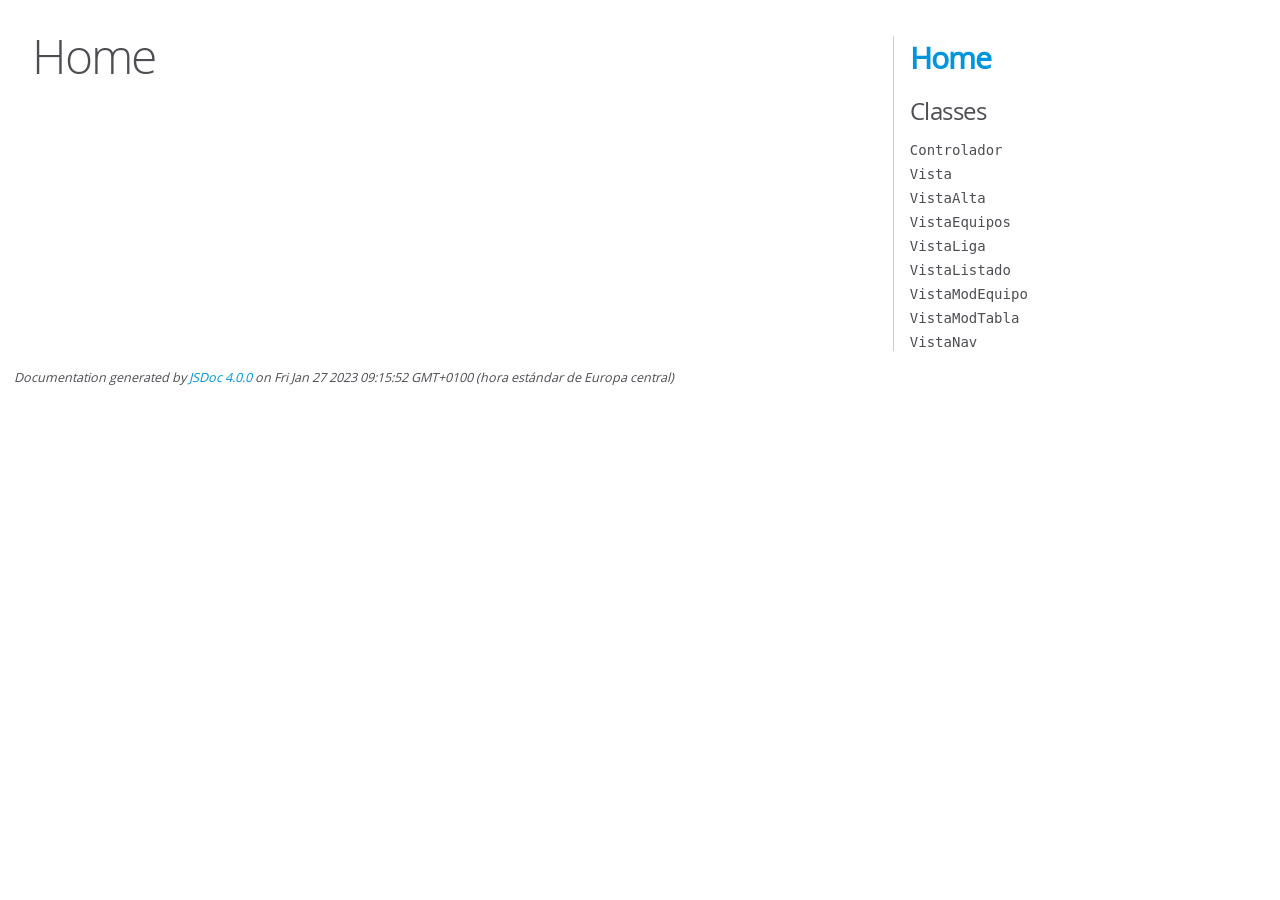
<file: src/doc/out/index.html>
<!DOCTYPE html>
<html lang="en">
<head>
    <meta charset="utf-8">
    <title>JSDoc: Home</title>

    <script src="scripts/prettify/prettify.js"> </script>
    <script src="scripts/prettify/lang-css.js"> </script>
    <!--[if lt IE 9]>
      <script src="//html5shiv.googlecode.com/svn/trunk/html5.js"></script>
    <![endif]-->
    <link type="text/css" rel="stylesheet" href="styles/prettify-tomorrow.css">
    <link type="text/css" rel="stylesheet" href="styles/jsdoc-default.css">
</head>

<body>

<div id="main">

    <h1 class="page-title">Home</h1>

    



    


    <h3> </h3>










    









</div>

<nav>
    <h2><a href="index.html">Home</a></h2><h3>Classes</h3><ul><li><a href="Controlador.html">Controlador</a></li><li><a href="Vista.html">Vista</a></li><li><a href="VistaAlta_VistaAlta.html">VistaAlta</a></li><li><a href="VistaEquipos_VistaEquipos.html">VistaEquipos</a></li><li><a href="VistaLiga_VistaLiga.html">VistaLiga</a></li><li><a href="VistaListado_VistaListado.html">VistaListado</a></li><li><a href="VistaModEquipo_VistaModEquipo.html">VistaModEquipo</a></li><li><a href="VistaModTabla_VistaModTabla.html">VistaModTabla</a></li><li><a href="VistaNav.html">VistaNav</a></li></ul>
</nav>

<br class="clear">

<footer>
    Documentation generated by <a href="https://github.com/jsdoc/jsdoc">JSDoc 4.0.0</a> on Fri Jan 27 2023 09:15:52 GMT+0100 (hora estándar de Europa central)
</footer>

<script> prettyPrint(); </script>
<script src="scripts/linenumber.js"> </script>
</body>
</html>
</file>
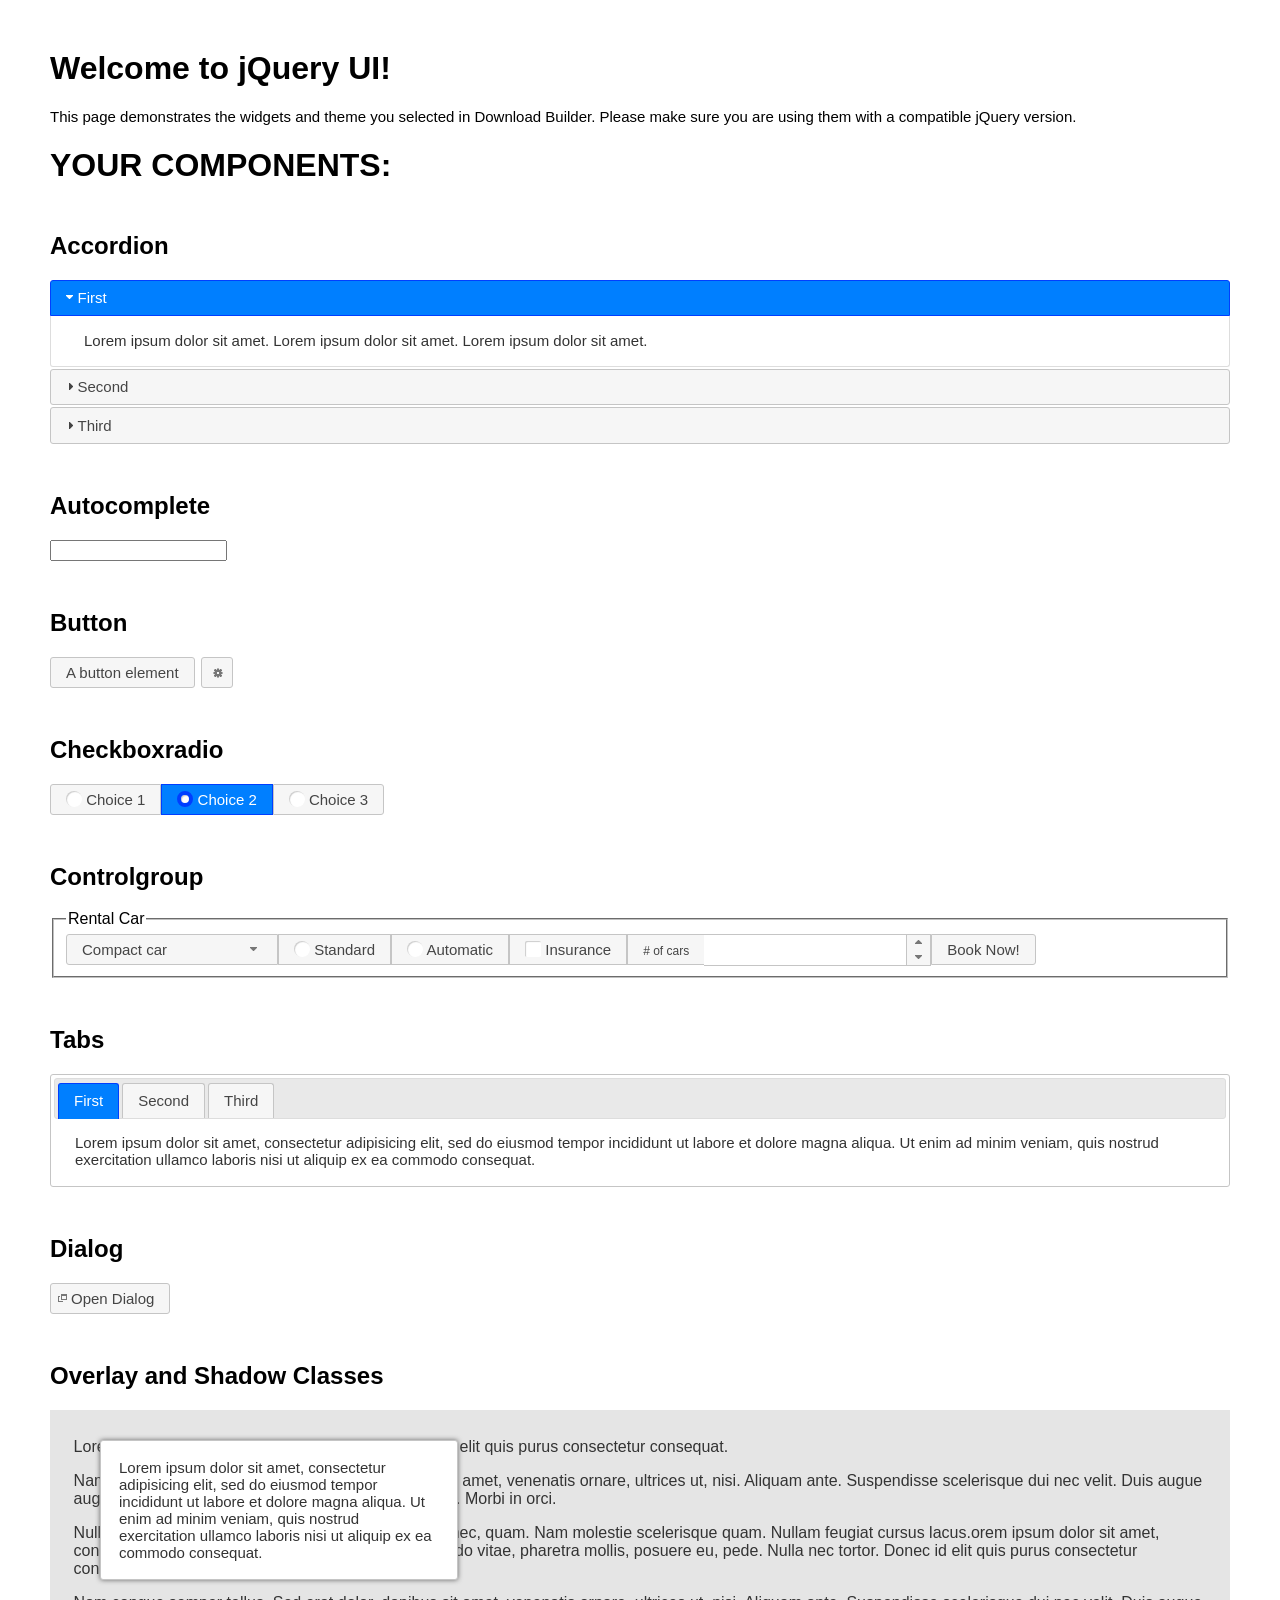
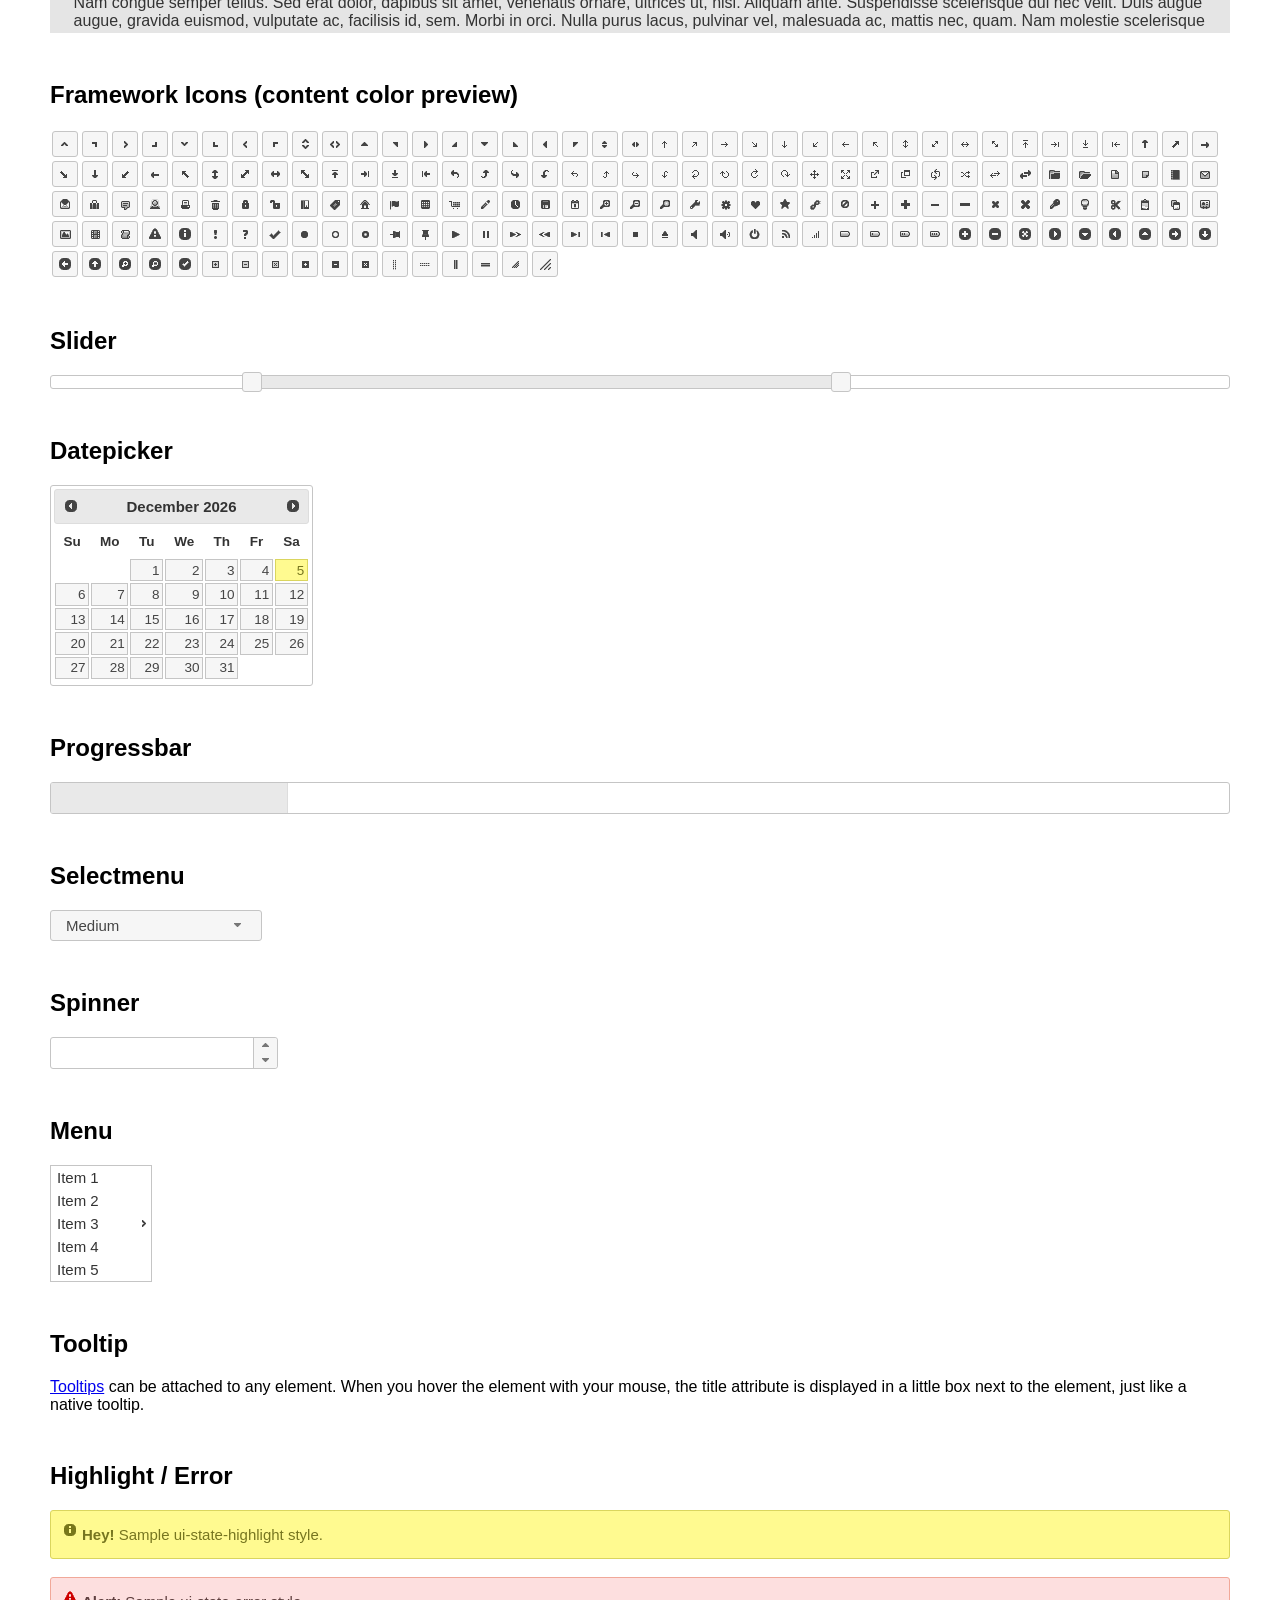
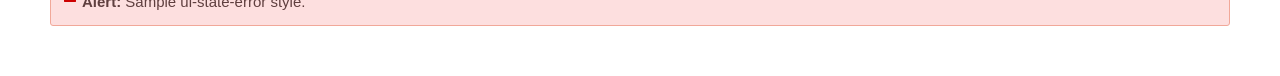
<file: src/www/assets/jquery-ui-1.13.2.custom/index.html>
<!doctype html>
<html lang="us">
<head>
	<meta charset="utf-8">
	<title>jQuery UI Example Page</title>
	<link href="jquery-ui.css" rel="stylesheet">
	<style>
	body{
		font-family: "Trebuchet MS", sans-serif;
		margin: 50px;
	}
	.demoHeaders {
		margin-top: 2em;
	}
	#dialog-link {
		padding: .4em 1em .4em 20px;
		text-decoration: none;
		position: relative;
	}
	#dialog-link span.ui-icon {
		margin: 0 5px 0 0;
		position: absolute;
		left: .2em;
		top: 50%;
		margin-top: -8px;
	}
	#icons {
		margin: 0;
		padding: 0;
	}
	#icons li {
		margin: 2px;
		position: relative;
		padding: 4px 0;
		cursor: pointer;
		float: left;
		list-style: none;
	}
	#icons span.ui-icon {
		float: left;
		margin: 0 4px;
	}
	.fakewindowcontain .ui-widget-overlay {
		position: absolute;
	}
	select {
		width: 200px;
	}
	</style>
</head>
<body>

<h1>Welcome to jQuery UI!</h1>

<div class="ui-widget">
	<p>This page demonstrates the widgets and theme you selected in Download Builder. Please make sure you are using them with a compatible jQuery version.</p>
</div>

<h1>YOUR COMPONENTS:</h1>

<!-- Accordion -->
<h2 class="demoHeaders">Accordion</h2>
<div id="accordion">
	<h3>First</h3>
	<div>Lorem ipsum dolor sit amet. Lorem ipsum dolor sit amet. Lorem ipsum dolor sit amet.</div>
	<h3>Second</h3>
	<div>Phasellus mattis tincidunt nibh.</div>
	<h3>Third</h3>
	<div>Nam dui erat, auctor a, dignissim quis.</div>
</div>

<!-- Autocomplete -->
<h2 class="demoHeaders">Autocomplete</h2>
<div>
	<input id="autocomplete" title="type &quot;a&quot;">
</div>

<!-- Button -->
<h2 class="demoHeaders">Button</h2>
<button id="button">A button element</button>
<button id="button-icon">An icon-only button</button>

<!-- Checkboxradio -->
<h2 class="demoHeaders">Checkboxradio</h2>
<form style="margin-top: 1em;">
	<div id="radioset">
		<input type="radio" id="radio1" name="radio"><label for="radio1">Choice 1</label>
		<input type="radio" id="radio2" name="radio" checked="checked"><label for="radio2">Choice 2</label>
		<input type="radio" id="radio3" name="radio"><label for="radio3">Choice 3</label>
	</div>
</form>

<!-- Controlgroup -->
<h2 class="demoHeaders">Controlgroup</h2>
<fieldset>
	<legend>Rental Car</legend>
	<div id="controlgroup">
		<select id="car-type">
			<option>Compact car</option>
			<option>Midsize car</option>
			<option>Full size car</option>
			<option>SUV</option>
			<option>Luxury</option>
			<option>Truck</option>
			<option>Van</option>
		</select>
		<label for="transmission-standard">Standard</label>
		<input type="radio" name="transmission" id="transmission-standard">
		<label for="transmission-automatic">Automatic</label>
		<input type="radio" name="transmission" id="transmission-automatic">
		<label for="insurance">Insurance</label>
		<input type="checkbox" name="insurance" id="insurance">
		<label for="horizontal-spinner" class="ui-controlgroup-label"># of cars</label>
		<input id="horizontal-spinner" class="ui-spinner-input">
		<button>Book Now!</button>
	</div>
</fieldset>

<!-- Tabs -->
<h2 class="demoHeaders">Tabs</h2>
<div id="tabs">
	<ul>
		<li><a href="#tabs-1">First</a></li>
		<li><a href="#tabs-2">Second</a></li>
		<li><a href="#tabs-3">Third</a></li>
	</ul>
	<div id="tabs-1">Lorem ipsum dolor sit amet, consectetur adipisicing elit, sed do eiusmod tempor incididunt ut labore et dolore magna aliqua. Ut enim ad minim veniam, quis nostrud exercitation ullamco laboris nisi ut aliquip ex ea commodo consequat.</div>
	<div id="tabs-2">Phasellus mattis tincidunt nibh. Cras orci urna, blandit id, pretium vel, aliquet ornare, felis. Maecenas scelerisque sem non nisl. Fusce sed lorem in enim dictum bibendum.</div>
	<div id="tabs-3">Nam dui erat, auctor a, dignissim quis, sollicitudin eu, felis. Pellentesque nisi urna, interdum eget, sagittis et, consequat vestibulum, lacus. Mauris porttitor ullamcorper augue.</div>
</div>

<h2 class="demoHeaders">Dialog</h2>
<p>
	<button id="dialog-link" class="ui-button ui-corner-all ui-widget">
		<span class="ui-icon ui-icon-newwin"></span>Open Dialog
	</button>
</p>

<h2 class="demoHeaders">Overlay and Shadow Classes</h2>
<div style="position: relative; width: 96%; height: 200px; padding:1% 2%; overflow:hidden;" class="fakewindowcontain">
	<p>Lorem ipsum dolor sit amet,  Nulla nec tortor. Donec id elit quis purus consectetur consequat. </p><p>Nam congue semper tellus. Sed erat dolor, dapibus sit amet, venenatis ornare, ultrices ut, nisi. Aliquam ante. Suspendisse scelerisque dui nec velit. Duis augue augue, gravida euismod, vulputate ac, facilisis id, sem. Morbi in orci. </p><p>Nulla purus lacus, pulvinar vel, malesuada ac, mattis nec, quam. Nam molestie scelerisque quam. Nullam feugiat cursus lacus.orem ipsum dolor sit amet, consectetur adipiscing elit. Donec libero risus, commodo vitae, pharetra mollis, posuere eu, pede. Nulla nec tortor. Donec id elit quis purus consectetur consequat. </p><p>Nam congue semper tellus. Sed erat dolor, dapibus sit amet, venenatis ornare, ultrices ut, nisi. Aliquam ante. Suspendisse scelerisque dui nec velit. Duis augue augue, gravida euismod, vulputate ac, facilisis id, sem. Morbi in orci. Nulla purus lacus, pulvinar vel, malesuada ac, mattis nec, quam. Nam molestie scelerisque quam. </p><p>Nullam feugiat cursus lacus.orem ipsum dolor sit amet, consectetur adipiscing elit. Donec libero risus, commodo vitae, pharetra mollis, posuere eu, pede. Nulla nec tortor. Donec id elit quis purus consectetur consequat. Nam congue semper tellus. Sed erat dolor, dapibus sit amet, venenatis ornare, ultrices ut, nisi. Aliquam ante. </p><p>Suspendisse scelerisque dui nec velit. Duis augue augue, gravida euismod, vulputate ac, facilisis id, sem. Morbi in orci. Nulla purus lacus, pulvinar vel, malesuada ac, mattis nec, quam. Nam molestie scelerisque quam. Nullam feugiat cursus lacus.orem ipsum dolor sit amet, consectetur adipiscing elit. Donec libero risus, commodo vitae, pharetra mollis, posuere eu, pede. Nulla nec tortor. Donec id elit quis purus consectetur consequat. Nam congue semper tellus. Sed erat dolor, dapibus sit amet, venenatis ornare, ultrices ut, nisi. </p>

	<!-- ui-dialog -->
	<div class="ui-widget-overlay ui-front"></div>
	<div style="position: absolute; width: 320px; left: 50px; top: 30px; padding: 1.2em" class="ui-widget ui-front ui-widget-content ui-corner-all ui-widget-shadow">
		Lorem ipsum dolor sit amet, consectetur adipisicing elit, sed do eiusmod tempor incididunt ut labore et dolore magna aliqua. Ut enim ad minim veniam, quis nostrud exercitation ullamco laboris nisi ut aliquip ex ea commodo consequat.
	</div>

</div>

<!-- ui-dialog -->
<div id="dialog" title="Dialog Title">
	<p>Lorem ipsum dolor sit amet, consectetur adipisicing elit, sed do eiusmod tempor incididunt ut labore et dolore magna aliqua. Ut enim ad minim veniam, quis nostrud exercitation ullamco laboris nisi ut aliquip ex ea commodo consequat.</p>
</div>


<h2 class="demoHeaders">Framework Icons (content color preview)</h2>
<ul id="icons" class="ui-widget ui-helper-clearfix">
	<li class="ui-state-default ui-corner-all" title=".ui-icon-caret-1-n"><span class="ui-icon ui-icon-caret-1-n"></span></li>
	<li class="ui-state-default ui-corner-all" title=".ui-icon-caret-1-ne"><span class="ui-icon ui-icon-caret-1-ne"></span></li>
	<li class="ui-state-default ui-corner-all" title=".ui-icon-caret-1-e"><span class="ui-icon ui-icon-caret-1-e"></span></li>
	<li class="ui-state-default ui-corner-all" title=".ui-icon-caret-1-se"><span class="ui-icon ui-icon-caret-1-se"></span></li>
	<li class="ui-state-default ui-corner-all" title=".ui-icon-caret-1-s"><span class="ui-icon ui-icon-caret-1-s"></span></li>
	<li class="ui-state-default ui-corner-all" title=".ui-icon-caret-1-sw"><span class="ui-icon ui-icon-caret-1-sw"></span></li>
	<li class="ui-state-default ui-corner-all" title=".ui-icon-caret-1-w"><span class="ui-icon ui-icon-caret-1-w"></span></li>
	<li class="ui-state-default ui-corner-all" title=".ui-icon-caret-1-nw"><span class="ui-icon ui-icon-caret-1-nw"></span></li>
	<li class="ui-state-default ui-corner-all" title=".ui-icon-caret-2-n-s"><span class="ui-icon ui-icon-caret-2-n-s"></span></li>
	<li class="ui-state-default ui-corner-all" title=".ui-icon-caret-2-e-w"><span class="ui-icon ui-icon-caret-2-e-w"></span></li>
	<li class="ui-state-default ui-corner-all" title=".ui-icon-triangle-1-n"><span class="ui-icon ui-icon-triangle-1-n"></span></li>
	<li class="ui-state-default ui-corner-all" title=".ui-icon-triangle-1-ne"><span class="ui-icon ui-icon-triangle-1-ne"></span></li>
	<li class="ui-state-default ui-corner-all" title=".ui-icon-triangle-1-e"><span class="ui-icon ui-icon-triangle-1-e"></span></li>
	<li class="ui-state-default ui-corner-all" title=".ui-icon-triangle-1-se"><span class="ui-icon ui-icon-triangle-1-se"></span></li>
	<li class="ui-state-default ui-corner-all" title=".ui-icon-triangle-1-s"><span class="ui-icon ui-icon-triangle-1-s"></span></li>
	<li class="ui-state-default ui-corner-all" title=".ui-icon-triangle-1-sw"><span class="ui-icon ui-icon-triangle-1-sw"></span></li>
	<li class="ui-state-default ui-corner-all" title=".ui-icon-triangle-1-w"><span class="ui-icon ui-icon-triangle-1-w"></span></li>
	<li class="ui-state-default ui-corner-all" title=".ui-icon-triangle-1-nw"><span class="ui-icon ui-icon-triangle-1-nw"></span></li>
	<li class="ui-state-default ui-corner-all" title=".ui-icon-triangle-2-n-s"><span class="ui-icon ui-icon-triangle-2-n-s"></span></li>
	<li class="ui-state-default ui-corner-all" title=".ui-icon-triangle-2-e-w"><span class="ui-icon ui-icon-triangle-2-e-w"></span></li>
	<li class="ui-state-default ui-corner-all" title=".ui-icon-arrow-1-n"><span class="ui-icon ui-icon-arrow-1-n"></span></li>
	<li class="ui-state-default ui-corner-all" title=".ui-icon-arrow-1-ne"><span class="ui-icon ui-icon-arrow-1-ne"></span></li>
	<li class="ui-state-default ui-corner-all" title=".ui-icon-arrow-1-e"><span class="ui-icon ui-icon-arrow-1-e"></span></li>
	<li class="ui-state-default ui-corner-all" title=".ui-icon-arrow-1-se"><span class="ui-icon ui-icon-arrow-1-se"></span></li>
	<li class="ui-state-default ui-corner-all" title=".ui-icon-arrow-1-s"><span class="ui-icon ui-icon-arrow-1-s"></span></li>
	<li class="ui-state-default ui-corner-all" title=".ui-icon-arrow-1-sw"><span class="ui-icon ui-icon-arrow-1-sw"></span></li>
	<li class="ui-state-default ui-corner-all" title=".ui-icon-arrow-1-w"><span class="ui-icon ui-icon-arrow-1-w"></span></li>
	<li class="ui-state-default ui-corner-all" title=".ui-icon-arrow-1-nw"><span class="ui-icon ui-icon-arrow-1-nw"></span></li>
	<li class="ui-state-default ui-corner-all" title=".ui-icon-arrow-2-n-s"><span class="ui-icon ui-icon-arrow-2-n-s"></span></li>
	<li class="ui-state-default ui-corner-all" title=".ui-icon-arrow-2-ne-sw"><span class="ui-icon ui-icon-arrow-2-ne-sw"></span></li>
	<li class="ui-state-default ui-corner-all" title=".ui-icon-arrow-2-e-w"><span class="ui-icon ui-icon-arrow-2-e-w"></span></li>
	<li class="ui-state-default ui-corner-all" title=".ui-icon-arrow-2-se-nw"><span class="ui-icon ui-icon-arrow-2-se-nw"></span></li>
	<li class="ui-state-default ui-corner-all" title=".ui-icon-arrowstop-1-n"><span class="ui-icon ui-icon-arrowstop-1-n"></span></li>
	<li class="ui-state-default ui-corner-all" title=".ui-icon-arrowstop-1-e"><span class="ui-icon ui-icon-arrowstop-1-e"></span></li>
	<li class="ui-state-default ui-corner-all" title=".ui-icon-arrowstop-1-s"><span class="ui-icon ui-icon-arrowstop-1-s"></span></li>
	<li class="ui-state-default ui-corner-all" title=".ui-icon-arrowstop-1-w"><span class="ui-icon ui-icon-arrowstop-1-w"></span></li>
	<li class="ui-state-default ui-corner-all" title=".ui-icon-arrowthick-1-n"><span class="ui-icon ui-icon-arrowthick-1-n"></span></li>
	<li class="ui-state-default ui-corner-all" title=".ui-icon-arrowthick-1-ne"><span class="ui-icon ui-icon-arrowthick-1-ne"></span></li>
	<li class="ui-state-default ui-corner-all" title=".ui-icon-arrowthick-1-e"><span class="ui-icon ui-icon-arrowthick-1-e"></span></li>
	<li class="ui-state-default ui-corner-all" title=".ui-icon-arrowthick-1-se"><span class="ui-icon ui-icon-arrowthick-1-se"></span></li>
	<li class="ui-state-default ui-corner-all" title=".ui-icon-arrowthick-1-s"><span class="ui-icon ui-icon-arrowthick-1-s"></span></li>
	<li class="ui-state-default ui-corner-all" title=".ui-icon-arrowthick-1-sw"><span class="ui-icon ui-icon-arrowthick-1-sw"></span></li>
	<li class="ui-state-default ui-corner-all" title=".ui-icon-arrowthick-1-w"><span class="ui-icon ui-icon-arrowthick-1-w"></span></li>
	<li class="ui-state-default ui-corner-all" title=".ui-icon-arrowthick-1-nw"><span class="ui-icon ui-icon-arrowthick-1-nw"></span></li>
	<li class="ui-state-default ui-corner-all" title=".ui-icon-arrowthick-2-n-s"><span class="ui-icon ui-icon-arrowthick-2-n-s"></span></li>
	<li class="ui-state-default ui-corner-all" title=".ui-icon-arrowthick-2-ne-sw"><span class="ui-icon ui-icon-arrowthick-2-ne-sw"></span></li>
	<li class="ui-state-default ui-corner-all" title=".ui-icon-arrowthick-2-e-w"><span class="ui-icon ui-icon-arrowthick-2-e-w"></span></li>
	<li class="ui-state-default ui-corner-all" title=".ui-icon-arrowthick-2-se-nw"><span class="ui-icon ui-icon-arrowthick-2-se-nw"></span></li>
	<li class="ui-state-default ui-corner-all" title=".ui-icon-arrowthickstop-1-n"><span class="ui-icon ui-icon-arrowthickstop-1-n"></span></li>
	<li class="ui-state-default ui-corner-all" title=".ui-icon-arrowthickstop-1-e"><span class="ui-icon ui-icon-arrowthickstop-1-e"></span></li>
	<li class="ui-state-default ui-corner-all" title=".ui-icon-arrowthickstop-1-s"><span class="ui-icon ui-icon-arrowthickstop-1-s"></span></li>
	<li class="ui-state-default ui-corner-all" title=".ui-icon-arrowthickstop-1-w"><span class="ui-icon ui-icon-arrowthickstop-1-w"></span></li>
	<li class="ui-state-default ui-corner-all" title=".ui-icon-arrowreturnthick-1-w"><span class="ui-icon ui-icon-arrowreturnthick-1-w"></span></li>
	<li class="ui-state-default ui-corner-all" title=".ui-icon-arrowreturnthick-1-n"><span class="ui-icon ui-icon-arrowreturnthick-1-n"></span></li>
	<li class="ui-state-default ui-corner-all" title=".ui-icon-arrowreturnthick-1-e"><span class="ui-icon ui-icon-arrowreturnthick-1-e"></span></li>
	<li class="ui-state-default ui-corner-all" title=".ui-icon-arrowreturnthick-1-s"><span class="ui-icon ui-icon-arrowreturnthick-1-s"></span></li>
	<li class="ui-state-default ui-corner-all" title=".ui-icon-arrowreturn-1-w"><span class="ui-icon ui-icon-arrowreturn-1-w"></span></li>
	<li class="ui-state-default ui-corner-all" title=".ui-icon-arrowreturn-1-n"><span class="ui-icon ui-icon-arrowreturn-1-n"></span></li>
	<li class="ui-state-default ui-corner-all" title=".ui-icon-arrowreturn-1-e"><span class="ui-icon ui-icon-arrowreturn-1-e"></span></li>
	<li class="ui-state-default ui-corner-all" title=".ui-icon-arrowreturn-1-s"><span class="ui-icon ui-icon-arrowreturn-1-s"></span></li>
	<li class="ui-state-default ui-corner-all" title=".ui-icon-arrowrefresh-1-w"><span class="ui-icon ui-icon-arrowrefresh-1-w"></span></li>
	<li class="ui-state-default ui-corner-all" title=".ui-icon-arrowrefresh-1-n"><span class="ui-icon ui-icon-arrowrefresh-1-n"></span></li>
	<li class="ui-state-default ui-corner-all" title=".ui-icon-arrowrefresh-1-e"><span class="ui-icon ui-icon-arrowrefresh-1-e"></span></li>
	<li class="ui-state-default ui-corner-all" title=".ui-icon-arrowrefresh-1-s"><span class="ui-icon ui-icon-arrowrefresh-1-s"></span></li>
	<li class="ui-state-default ui-corner-all" title=".ui-icon-arrow-4"><span class="ui-icon ui-icon-arrow-4"></span></li>
	<li class="ui-state-default ui-corner-all" title=".ui-icon-arrow-4-diag"><span class="ui-icon ui-icon-arrow-4-diag"></span></li>
	<li class="ui-state-default ui-corner-all" title=".ui-icon-extlink"><span class="ui-icon ui-icon-extlink"></span></li>
	<li class="ui-state-default ui-corner-all" title=".ui-icon-newwin"><span class="ui-icon ui-icon-newwin"></span></li>
	<li class="ui-state-default ui-corner-all" title=".ui-icon-refresh"><span class="ui-icon ui-icon-refresh"></span></li>
	<li class="ui-state-default ui-corner-all" title=".ui-icon-shuffle"><span class="ui-icon ui-icon-shuffle"></span></li>
	<li class="ui-state-default ui-corner-all" title=".ui-icon-transfer-e-w"><span class="ui-icon ui-icon-transfer-e-w"></span></li>
	<li class="ui-state-default ui-corner-all" title=".ui-icon-transferthick-e-w"><span class="ui-icon ui-icon-transferthick-e-w"></span></li>
	<li class="ui-state-default ui-corner-all" title=".ui-icon-folder-collapsed"><span class="ui-icon ui-icon-folder-collapsed"></span></li>
	<li class="ui-state-default ui-corner-all" title=".ui-icon-folder-open"><span class="ui-icon ui-icon-folder-open"></span></li>
	<li class="ui-state-default ui-corner-all" title=".ui-icon-document"><span class="ui-icon ui-icon-document"></span></li>
	<li class="ui-state-default ui-corner-all" title=".ui-icon-document-b"><span class="ui-icon ui-icon-document-b"></span></li>
	<li class="ui-state-default ui-corner-all" title=".ui-icon-note"><span class="ui-icon ui-icon-note"></span></li>
	<li class="ui-state-default ui-corner-all" title=".ui-icon-mail-closed"><span class="ui-icon ui-icon-mail-closed"></span></li>
	<li class="ui-state-default ui-corner-all" title=".ui-icon-mail-open"><span class="ui-icon ui-icon-mail-open"></span></li>
	<li class="ui-state-default ui-corner-all" title=".ui-icon-suitcase"><span class="ui-icon ui-icon-suitcase"></span></li>
	<li class="ui-state-default ui-corner-all" title=".ui-icon-comment"><span class="ui-icon ui-icon-comment"></span></li>
	<li class="ui-state-default ui-corner-all" title=".ui-icon-person"><span class="ui-icon ui-icon-person"></span></li>
	<li class="ui-state-default ui-corner-all" title=".ui-icon-print"><span class="ui-icon ui-icon-print"></span></li>
	<li class="ui-state-default ui-corner-all" title=".ui-icon-trash"><span class="ui-icon ui-icon-trash"></span></li>
	<li class="ui-state-default ui-corner-all" title=".ui-icon-locked"><span class="ui-icon ui-icon-locked"></span></li>
	<li class="ui-state-default ui-corner-all" title=".ui-icon-unlocked"><span class="ui-icon ui-icon-unlocked"></span></li>
	<li class="ui-state-default ui-corner-all" title=".ui-icon-bookmark"><span class="ui-icon ui-icon-bookmark"></span></li>
	<li class="ui-state-default ui-corner-all" title=".ui-icon-tag"><span class="ui-icon ui-icon-tag"></span></li>
	<li class="ui-state-default ui-corner-all" title=".ui-icon-home"><span class="ui-icon ui-icon-home"></span></li>
	<li class="ui-state-default ui-corner-all" title=".ui-icon-flag"><span class="ui-icon ui-icon-flag"></span></li>
	<li class="ui-state-default ui-corner-all" title=".ui-icon-calculator"><span class="ui-icon ui-icon-calculator"></span></li>
	<li class="ui-state-default ui-corner-all" title=".ui-icon-cart"><span class="ui-icon ui-icon-cart"></span></li>
	<li class="ui-state-default ui-corner-all" title=".ui-icon-pencil"><span class="ui-icon ui-icon-pencil"></span></li>
	<li class="ui-state-default ui-corner-all" title=".ui-icon-clock"><span class="ui-icon ui-icon-clock"></span></li>
	<li class="ui-state-default ui-corner-all" title=".ui-icon-disk"><span class="ui-icon ui-icon-disk"></span></li>
	<li class="ui-state-default ui-corner-all" title=".ui-icon-calendar"><span class="ui-icon ui-icon-calendar"></span></li>
	<li class="ui-state-default ui-corner-all" title=".ui-icon-zoomin"><span class="ui-icon ui-icon-zoomin"></span></li>
	<li class="ui-state-default ui-corner-all" title=".ui-icon-zoomout"><span class="ui-icon ui-icon-zoomout"></span></li>
	<li class="ui-state-default ui-corner-all" title=".ui-icon-search"><span class="ui-icon ui-icon-search"></span></li>
	<li class="ui-state-default ui-corner-all" title=".ui-icon-wrench"><span class="ui-icon ui-icon-wrench"></span></li>
	<li class="ui-state-default ui-corner-all" title=".ui-icon-gear"><span class="ui-icon ui-icon-gear"></span></li>
	<li class="ui-state-default ui-corner-all" title=".ui-icon-heart"><span class="ui-icon ui-icon-heart"></span></li>
	<li class="ui-state-default ui-corner-all" title=".ui-icon-star"><span class="ui-icon ui-icon-star"></span></li>
	<li class="ui-state-default ui-corner-all" title=".ui-icon-link"><span class="ui-icon ui-icon-link"></span></li>
	<li class="ui-state-default ui-corner-all" title=".ui-icon-cancel"><span class="ui-icon ui-icon-cancel"></span></li>
	<li class="ui-state-default ui-corner-all" title=".ui-icon-plus"><span class="ui-icon ui-icon-plus"></span></li>
	<li class="ui-state-default ui-corner-all" title=".ui-icon-plusthick"><span class="ui-icon ui-icon-plusthick"></span></li>
	<li class="ui-state-default ui-corner-all" title=".ui-icon-minus"><span class="ui-icon ui-icon-minus"></span></li>
	<li class="ui-state-default ui-corner-all" title=".ui-icon-minusthick"><span class="ui-icon ui-icon-minusthick"></span></li>
	<li class="ui-state-default ui-corner-all" title=".ui-icon-close"><span class="ui-icon ui-icon-close"></span></li>
	<li class="ui-state-default ui-corner-all" title=".ui-icon-closethick"><span class="ui-icon ui-icon-closethick"></span></li>
	<li class="ui-state-default ui-corner-all" title=".ui-icon-key"><span class="ui-icon ui-icon-key"></span></li>
	<li class="ui-state-default ui-corner-all" title=".ui-icon-lightbulb"><span class="ui-icon ui-icon-lightbulb"></span></li>
	<li class="ui-state-default ui-corner-all" title=".ui-icon-scissors"><span class="ui-icon ui-icon-scissors"></span></li>
	<li class="ui-state-default ui-corner-all" title=".ui-icon-clipboard"><span class="ui-icon ui-icon-clipboard"></span></li>
	<li class="ui-state-default ui-corner-all" title=".ui-icon-copy"><span class="ui-icon ui-icon-copy"></span></li>
	<li class="ui-state-default ui-corner-all" title=".ui-icon-contact"><span class="ui-icon ui-icon-contact"></span></li>
	<li class="ui-state-default ui-corner-all" title=".ui-icon-image"><span class="ui-icon ui-icon-image"></span></li>
	<li class="ui-state-default ui-corner-all" title=".ui-icon-video"><span class="ui-icon ui-icon-video"></span></li>
	<li class="ui-state-default ui-corner-all" title=".ui-icon-script"><span class="ui-icon ui-icon-script"></span></li>
	<li class="ui-state-default ui-corner-all" title=".ui-icon-alert"><span class="ui-icon ui-icon-alert"></span></li>
	<li class="ui-state-default ui-corner-all" title=".ui-icon-info"><span class="ui-icon ui-icon-info"></span></li>
	<li class="ui-state-default ui-corner-all" title=".ui-icon-notice"><span class="ui-icon ui-icon-notice"></span></li>
	<li class="ui-state-default ui-corner-all" title=".ui-icon-help"><span class="ui-icon ui-icon-help"></span></li>
	<li class="ui-state-default ui-corner-all" title=".ui-icon-check"><span class="ui-icon ui-icon-check"></span></li>
	<li class="ui-state-default ui-corner-all" title=".ui-icon-bullet"><span class="ui-icon ui-icon-bullet"></span></li>
	<li class="ui-state-default ui-corner-all" title=".ui-icon-radio-off"><span class="ui-icon ui-icon-radio-off"></span></li>
	<li class="ui-state-default ui-corner-all" title=".ui-icon-radio-on"><span class="ui-icon ui-icon-radio-on"></span></li>
	<li class="ui-state-default ui-corner-all" title=".ui-icon-pin-w"><span class="ui-icon ui-icon-pin-w"></span></li>
	<li class="ui-state-default ui-corner-all" title=".ui-icon-pin-s"><span class="ui-icon ui-icon-pin-s"></span></li>
	<li class="ui-state-default ui-corner-all" title=".ui-icon-play"><span class="ui-icon ui-icon-play"></span></li>
	<li class="ui-state-default ui-corner-all" title=".ui-icon-pause"><span class="ui-icon ui-icon-pause"></span></li>
	<li class="ui-state-default ui-corner-all" title=".ui-icon-seek-next"><span class="ui-icon ui-icon-seek-next"></span></li>
	<li class="ui-state-default ui-corner-all" title=".ui-icon-seek-prev"><span class="ui-icon ui-icon-seek-prev"></span></li>
	<li class="ui-state-default ui-corner-all" title=".ui-icon-seek-end"><span class="ui-icon ui-icon-seek-end"></span></li>
	<li class="ui-state-default ui-corner-all" title=".ui-icon-seek-first"><span class="ui-icon ui-icon-seek-first"></span></li>
	<li class="ui-state-default ui-corner-all" title=".ui-icon-stop"><span class="ui-icon ui-icon-stop"></span></li>
	<li class="ui-state-default ui-corner-all" title=".ui-icon-eject"><span class="ui-icon ui-icon-eject"></span></li>
	<li class="ui-state-default ui-corner-all" title=".ui-icon-volume-off"><span class="ui-icon ui-icon-volume-off"></span></li>
	<li class="ui-state-default ui-corner-all" title=".ui-icon-volume-on"><span class="ui-icon ui-icon-volume-on"></span></li>
	<li class="ui-state-default ui-corner-all" title=".ui-icon-power"><span class="ui-icon ui-icon-power"></span></li>
	<li class="ui-state-default ui-corner-all" title=".ui-icon-signal-diag"><span class="ui-icon ui-icon-signal-diag"></span></li>
	<li class="ui-state-default ui-corner-all" title=".ui-icon-signal"><span class="ui-icon ui-icon-signal"></span></li>
	<li class="ui-state-default ui-corner-all" title=".ui-icon-battery-0"><span class="ui-icon ui-icon-battery-0"></span></li>
	<li class="ui-state-default ui-corner-all" title=".ui-icon-battery-1"><span class="ui-icon ui-icon-battery-1"></span></li>
	<li class="ui-state-default ui-corner-all" title=".ui-icon-battery-2"><span class="ui-icon ui-icon-battery-2"></span></li>
	<li class="ui-state-default ui-corner-all" title=".ui-icon-battery-3"><span class="ui-icon ui-icon-battery-3"></span></li>
	<li class="ui-state-default ui-corner-all" title=".ui-icon-circle-plus"><span class="ui-icon ui-icon-circle-plus"></span></li>
	<li class="ui-state-default ui-corner-all" title=".ui-icon-circle-minus"><span class="ui-icon ui-icon-circle-minus"></span></li>
	<li class="ui-state-default ui-corner-all" title=".ui-icon-circle-close"><span class="ui-icon ui-icon-circle-close"></span></li>
	<li class="ui-state-default ui-corner-all" title=".ui-icon-circle-triangle-e"><span class="ui-icon ui-icon-circle-triangle-e"></span></li>
	<li class="ui-state-default ui-corner-all" title=".ui-icon-circle-triangle-s"><span class="ui-icon ui-icon-circle-triangle-s"></span></li>
	<li class="ui-state-default ui-corner-all" title=".ui-icon-circle-triangle-w"><span class="ui-icon ui-icon-circle-triangle-w"></span></li>
	<li class="ui-state-default ui-corner-all" title=".ui-icon-circle-triangle-n"><span class="ui-icon ui-icon-circle-triangle-n"></span></li>
	<li class="ui-state-default ui-corner-all" title=".ui-icon-circle-arrow-e"><span class="ui-icon ui-icon-circle-arrow-e"></span></li>
	<li class="ui-state-default ui-corner-all" title=".ui-icon-circle-arrow-s"><span class="ui-icon ui-icon-circle-arrow-s"></span></li>
	<li class="ui-state-default ui-corner-all" title=".ui-icon-circle-arrow-w"><span class="ui-icon ui-icon-circle-arrow-w"></span></li>
	<li class="ui-state-default ui-corner-all" title=".ui-icon-circle-arrow-n"><span class="ui-icon ui-icon-circle-arrow-n"></span></li>
	<li class="ui-state-default ui-corner-all" title=".ui-icon-circle-zoomin"><span class="ui-icon ui-icon-circle-zoomin"></span></li>
	<li class="ui-state-default ui-corner-all" title=".ui-icon-circle-zoomout"><span class="ui-icon ui-icon-circle-zoomout"></span></li>
	<li class="ui-state-default ui-corner-all" title=".ui-icon-circle-check"><span class="ui-icon ui-icon-circle-check"></span></li>
	<li class="ui-state-default ui-corner-all" title=".ui-icon-circlesmall-plus"><span class="ui-icon ui-icon-circlesmall-plus"></span></li>
	<li class="ui-state-default ui-corner-all" title=".ui-icon-circlesmall-minus"><span class="ui-icon ui-icon-circlesmall-minus"></span></li>
	<li class="ui-state-default ui-corner-all" title=".ui-icon-circlesmall-close"><span class="ui-icon ui-icon-circlesmall-close"></span></li>
	<li class="ui-state-default ui-corner-all" title=".ui-icon-squaresmall-plus"><span class="ui-icon ui-icon-squaresmall-plus"></span></li>
	<li class="ui-state-default ui-corner-all" title=".ui-icon-squaresmall-minus"><span class="ui-icon ui-icon-squaresmall-minus"></span></li>
	<li class="ui-state-default ui-corner-all" title=".ui-icon-squaresmall-close"><span class="ui-icon ui-icon-squaresmall-close"></span></li>
	<li class="ui-state-default ui-corner-all" title=".ui-icon-grip-dotted-vertical"><span class="ui-icon ui-icon-grip-dotted-vertical"></span></li>
	<li class="ui-state-default ui-corner-all" title=".ui-icon-grip-dotted-horizontal"><span class="ui-icon ui-icon-grip-dotted-horizontal"></span></li>
	<li class="ui-state-default ui-corner-all" title=".ui-icon-grip-solid-vertical"><span class="ui-icon ui-icon-grip-solid-vertical"></span></li>
	<li class="ui-state-default ui-corner-all" title=".ui-icon-grip-solid-horizontal"><span class="ui-icon ui-icon-grip-solid-horizontal"></span></li>
	<li class="ui-state-default ui-corner-all" title=".ui-icon-gripsmall-diagonal-se"><span class="ui-icon ui-icon-gripsmall-diagonal-se"></span></li>
	<li class="ui-state-default ui-corner-all" title=".ui-icon-grip-diagonal-se"><span class="ui-icon ui-icon-grip-diagonal-se"></span></li>
</ul>

<!-- Slider -->
<h2 class="demoHeaders">Slider</h2>
<div id="slider"></div>

<!-- Datepicker -->
<h2 class="demoHeaders">Datepicker</h2>
<div id="datepicker"></div>

<!-- Progressbar -->
<h2 class="demoHeaders">Progressbar</h2>
<div id="progressbar"></div>

<!-- Progressbar -->
<h2 class="demoHeaders">Selectmenu</h2>
<select id="selectmenu">
	<option>Slower</option>
	<option>Slow</option>
	<option selected="selected">Medium</option>
	<option>Fast</option>
	<option>Faster</option>
</select>

<!-- Spinner -->
<h2 class="demoHeaders">Spinner</h2>
<input id="spinner">

<!-- Menu -->
<h2 class="demoHeaders">Menu</h2>
<ul style="width:100px;" id="menu">
	<li><div>Item 1</div></li>
	<li><div>Item 2</div></li>
	<li><div>Item 3</div>
		<ul>
			<li><div>Item 3-1</div></li>
			<li><div>Item 3-2</div></li>
			<li><div>Item 3-3</div></li>
			<li><div>Item 3-4</div></li>
			<li><div>Item 3-5</div></li>
		</ul>
	</li>
	<li><div>Item 4</div></li>
	<li><div>Item 5</div></li>
</ul>

<!-- Tooltip -->
<h2 class="demoHeaders">Tooltip</h2>
<p id="tooltip">
	<a href="#" title="That&apos;s what this widget is">Tooltips</a> can be attached to any element. When you hover
the element with your mouse, the title attribute is displayed in a little box next to the element, just like a native tooltip.
</p>

<!-- Highlight / Error -->
<h2 class="demoHeaders">Highlight / Error</h2>
<div class="ui-widget">
	<div class="ui-state-highlight ui-corner-all" style="margin-top: 20px; padding: 0 .7em;">
		<p><span class="ui-icon ui-icon-info" style="float: left; margin-right: .3em;"></span>
		<strong>Hey!</strong> Sample ui-state-highlight style.</p>
	</div>
</div>
<br>
<div class="ui-widget">
	<div class="ui-state-error ui-corner-all" style="padding: 0 .7em;">
		<p><span class="ui-icon ui-icon-alert" style="float: left; margin-right: .3em;"></span>
		<strong>Alert:</strong> Sample ui-state-error style.</p>
	</div>
</div>

<script src="external/jquery/jquery.js"></script>
<script src="jquery-ui.js"></script>
<script>
$( "#accordion" ).accordion();

var availableTags = [
	"ActionScript",
	"AppleScript",
	"Asp",
	"BASIC",
	"C",
	"C++",
	"Clojure",
	"COBOL",
	"ColdFusion",
	"Erlang",
	"Fortran",
	"Groovy",
	"Haskell",
	"Java",
	"JavaScript",
	"Lisp",
	"Perl",
	"PHP",
	"Python",
	"Ruby",
	"Scala",
	"Scheme"
];
$( "#autocomplete" ).autocomplete({
	source: availableTags
});

$( "#button" ).button();
$( "#button-icon" ).button({
	icon: "ui-icon-gear",
	showLabel: false
});

$( "#radioset" ).buttonset();

$( "#controlgroup" ).controlgroup();

$( "#tabs" ).tabs();

$( "#dialog" ).dialog({
	autoOpen: false,
	width: 400,
	buttons: [
		{
			text: "Ok",
			click: function() {
				$( this ).dialog( "close" );
			}
		},
		{
			text: "Cancel",
			click: function() {
				$( this ).dialog( "close" );
			}
		}
	]
});

// Link to open the dialog
$( "#dialog-link" ).click(function( event ) {
	$( "#dialog" ).dialog( "open" );
	event.preventDefault();
});

$( "#datepicker" ).datepicker({
	inline: true
});

$( "#slider" ).slider({
	range: true,
	values: [ 17, 67 ]
});

$( "#progressbar" ).progressbar({
	value: 20
});

$( "#spinner" ).spinner();

$( "#menu" ).menu();

$( "#tooltip" ).tooltip();

$( "#selectmenu" ).selectmenu();

// Hover states on the static widgets
$( "#dialog-link, #icons li" ).hover(
	function() {
		$( this ).addClass( "ui-state-hover" );
	},
	function() {
		$( this ).removeClass( "ui-state-hover" );
	}
);
</script>
</body>
</html>
</file>
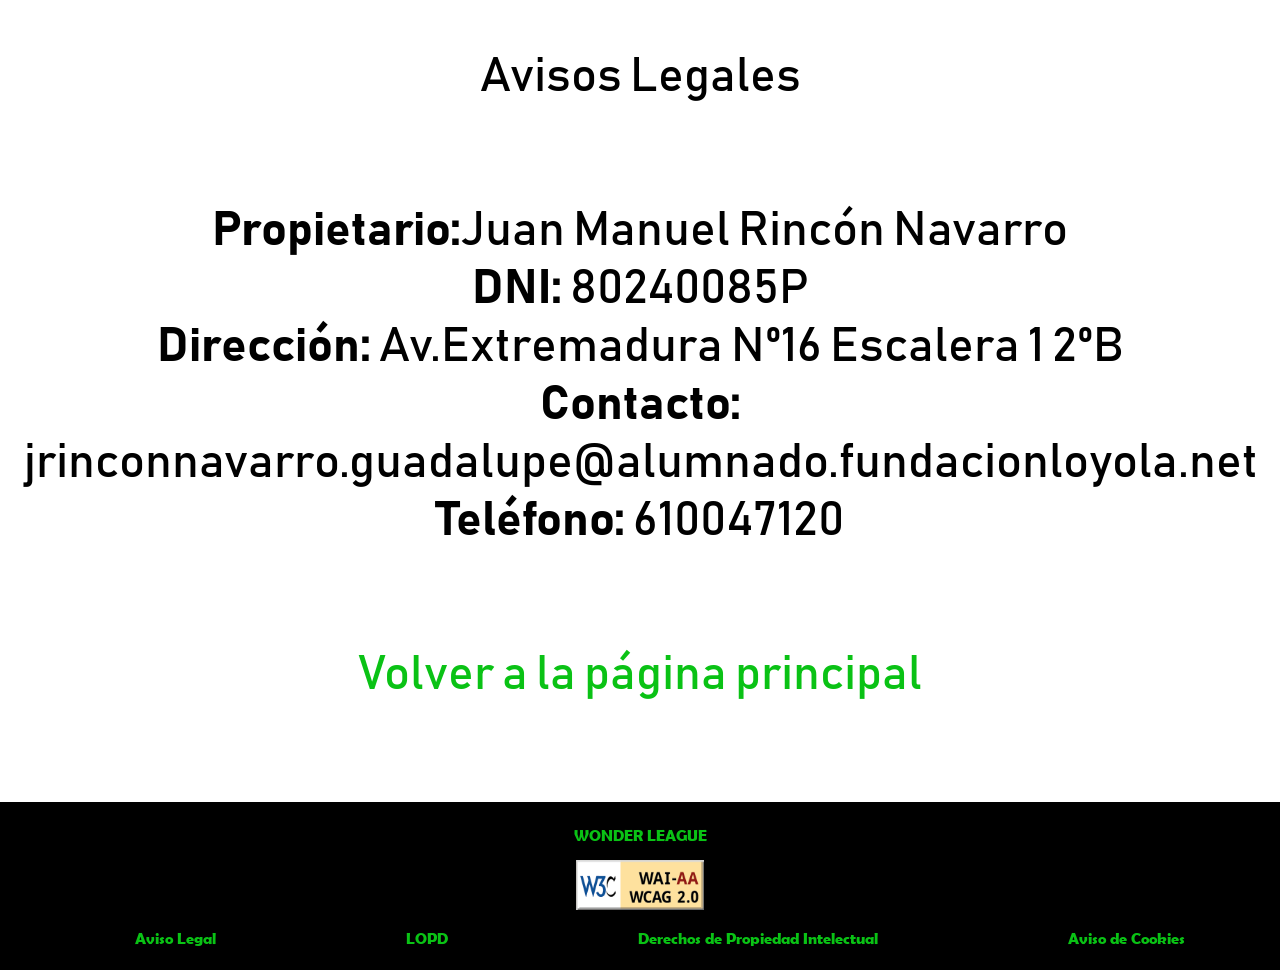
<file: src/www/avisolegal.html>
<!DOCTYPE html>
<html xmlns="http://www.w3.org/1999/xhtml" xml:lang="en" lang="en">
    <head>
		<meta charset="utf-8"/>
		<meta author="Juan Manuel Rincón"/>
		<title>Wonder League</title>
		<meta name="viewport" content="width=device-width,initial-scale=1"/>
		<link rel="stylesheet" type="text/css" href="../www/css/estilo.css">
        <link rel="stylesheet" type="text/css" href="../www/assets/jquery-ui-1.13.2.custom/jquery-ui.css">
        <link rel="stylesheet" type="text/css" href="../www/assets/jquery-ui-1.13.2.custom/jquery-ui.theme.css">
        <link rel="shortcut icon" href="./assets/logo-proyecto-nombre.png"/>
	</head>
    <body>
        <div>
            <div id="liga">
               <p class="Avisoslegales">Avisos Legales</p><br>
               <p class="Avisoslegales">
                    <span class="negrita">Propietario:</span><span>Juan Manuel Rincón Navarro</span><br>
                    <span class="negrita">DNI:</span> <span>80240085P</span><br>
                    <span class="negrita">Dirección:</span> <span>Av.Extremadura Nº16 Escalera 1 2ºB</span><br>
                    <span class="negrita">Contacto:</span> <span>jrinconnavarro.guadalupe@alumnado.fundacionloyola.net</span><br>
                    <span class="negrita">Teléfono:</span> <span>610047120</span>
               </p><br>
               <a href="index.html"><p class="Avisoslegales">Volver a la página principal</p></a>
            </div>
            <div id="footer">
                <p>WONDER LEAGUE</p><br>
                <img src="./assets/wcag2AA.png" alt="Logo WCAG 2.0 AA"/>
                <ul>
                    <li><a href="avisolegal.html">Aviso Legal</a></li>
                    <li><a href="lopd.html">LOPD</a></li>
                    <li><a href="propint.html">Derechos de Propiedad Intelectual</a></li>
                    <li><a href="cookies.html">Aviso de Cookies</a></li>
                </ul>
            </div>
        </div>
        <script
            src="https://code.jquery.com/jquery-3.6.3.min.js"
            integrity="sha256-pvPw+upLPUjgMXY0G+8O0xUf+/Im1MZjXxxgOcBQBXU="
            crossorigin="anonymous">
        </script>
        <script type="text/javascript" src="../www/assets/jquery-ui-1.13.2.custom/jquery-ui.min.js"></script>
        <script type="module" src="./js/controladores/app.js"></script>
    </body>
</html>
</file>
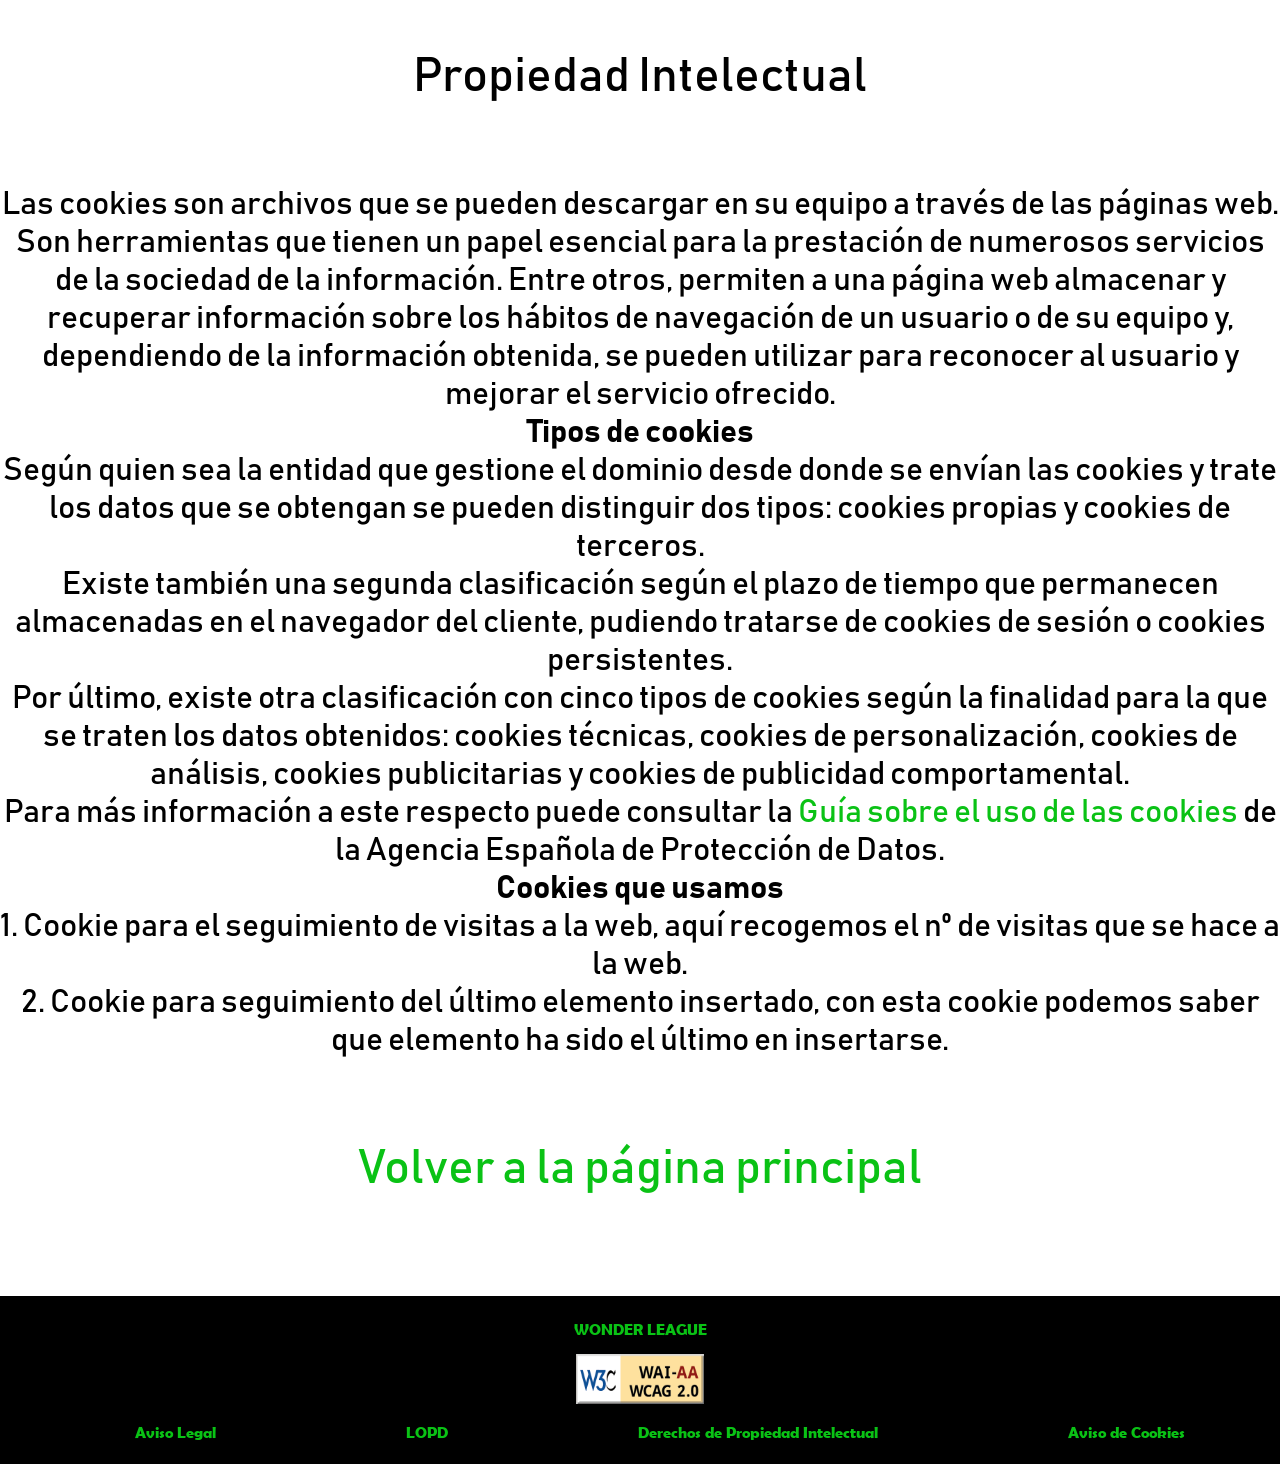
<file: src/www/cookies.html>
<!DOCTYPE html>
<html xmlns="http://www.w3.org/1999/xhtml" xml:lang="en" lang="en">
    <head>
		<meta charset="utf-8"/>
		<meta author="Juan Manuel Rincón"/>
		<title>Wonder League</title>
		<meta name="viewport" content="width=device-width,initial-scale=1"/>
		<link rel="stylesheet" type="text/css" href="../www/css/estilo.css">
        <link rel="stylesheet" type="text/css" href="../www/assets/jquery-ui-1.13.2.custom/jquery-ui.css">
        <link rel="stylesheet" type="text/css" href="../www/assets/jquery-ui-1.13.2.custom/jquery-ui.theme.css">
        <link rel="shortcut icon" href="./assets/logo-proyecto-nombre.png"/>
	</head>
    <body>
        <div>
            <div id="liga">
                <p class="Avisoslegales">Propiedad Intelectual</p><br>
                <p class="Avisoslegales2">
                    Las cookies son archivos que se pueden descargar en su equipo a través de las páginas web. Son herramientas que tienen un papel esencial para la prestación de numerosos servicios de la sociedad de la información. Entre otros, permiten a una página web almacenar y recuperar información sobre los hábitos de navegación de un usuario o de su equipo y, dependiendo de la información obtenida, se pueden utilizar para reconocer al usuario y mejorar el servicio ofrecido.
                    <br>
                    <span class="negrita">Tipos de cookies</span>
                    <br>
                    Según quien sea la entidad que gestione el dominio desde donde se envían las cookies y trate los datos que se obtengan se pueden distinguir dos tipos: cookies propias y cookies de terceros.
                    <br>
                    Existe también una segunda clasificación según el plazo de tiempo que permanecen almacenadas en el navegador del cliente, pudiendo tratarse de cookies de sesión o cookies persistentes.
                    <br>
                    Por último, existe otra clasificación con cinco tipos de cookies según la finalidad para la que se traten los datos obtenidos: cookies técnicas, cookies de personalización, cookies de análisis, cookies publicitarias y cookies de publicidad comportamental.
                    <br>
                    Para más información a este respecto puede consultar la <a href="https://www.aepd.es/es/documento/guia-cookies.pdf">Guía sobre el uso de las cookies</a> de la Agencia Española de Protección de Datos.
                    <br>
                    <span class="negrita">Cookies que usamos</span>
                    <br>
                    1. Cookie para el seguimiento de visitas a la web, aquí recogemos el nº de visitas que se hace a la web.<br>
                    2. Cookie para seguimiento del último elemento insertado, con esta cookie podemos saber que elemento ha sido el último en insertarse.<br>
                </p>
                <a href="index.html" id="volverpag"><p class="Avisoslegales">Volver a la página principal</p></a>
            </div>
            <div id="footer">
                <p>WONDER LEAGUE</p><br>
                <img src="./assets/wcag2AA.png" alt="Logo WCAG 2.0 AA"/>
                <ul>
                    <li><a href="avisolegal.html">Aviso Legal</a></li>
                    <li><a href="lopd.html">LOPD</a></li>
                    <li><a href="propint.html">Derechos de Propiedad Intelectual</a></li>
                    <li><a href="cookies.html">Aviso de Cookies</a></li>
                </ul>
            </div>
        </div>
        <script
            src="https://code.jquery.com/jquery-3.6.3.min.js"
            integrity="sha256-pvPw+upLPUjgMXY0G+8O0xUf+/Im1MZjXxxgOcBQBXU="
            crossorigin="anonymous">
        </script>
        <script type="text/javascript" src="../www/assets/jquery-ui-1.13.2.custom/jquery-ui.min.js"></script>
        <script type="module" src="./js/controladores/app.js"></script>
    </body>
</html>
</file>
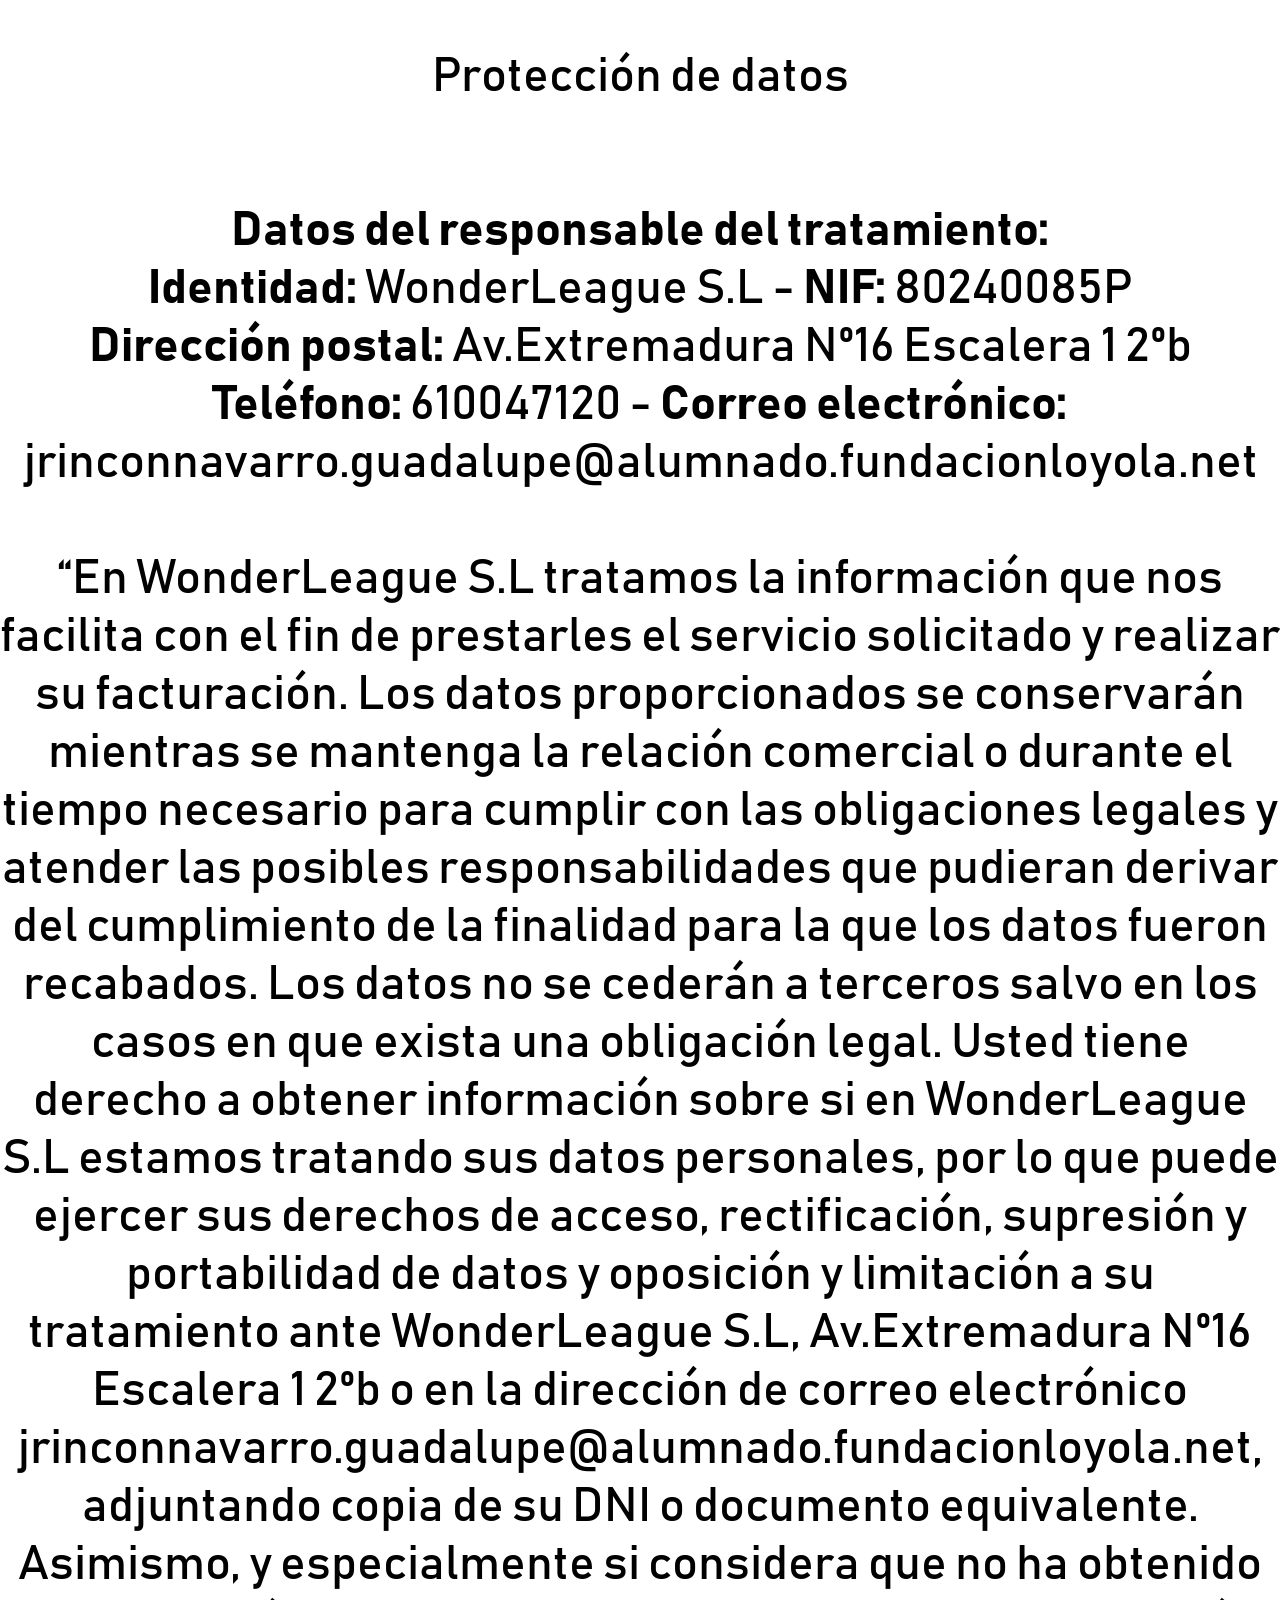
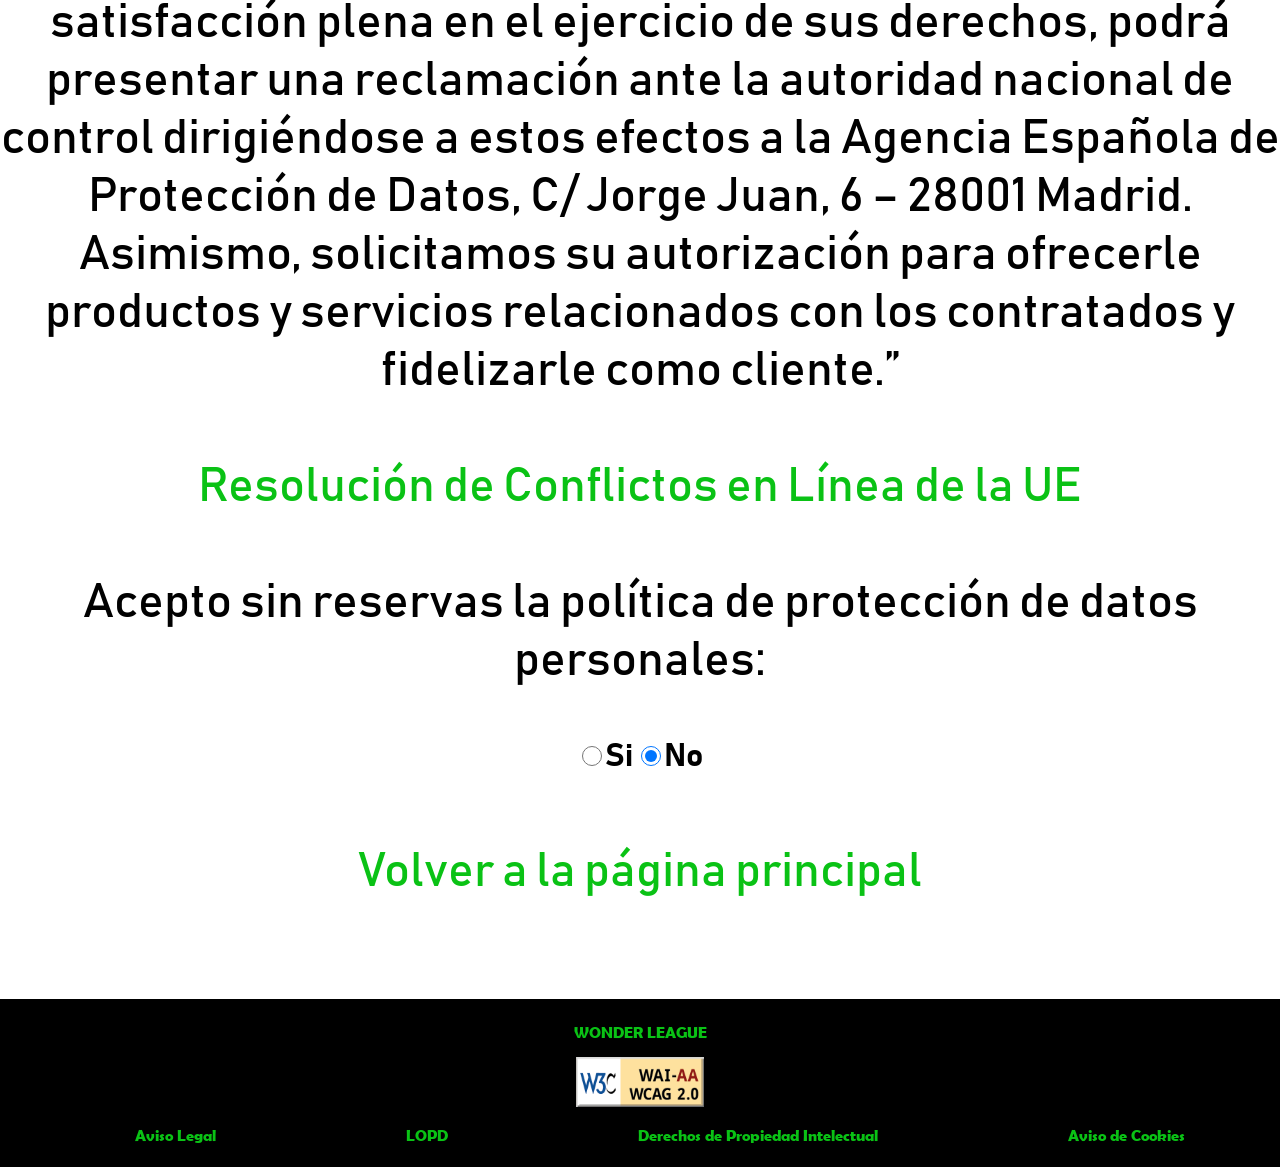
<file: src/www/lopd.html>
<!DOCTYPE html>
<html xmlns="http://www.w3.org/1999/xhtml" xml:lang="en" lang="en">
    <head>
		<meta charset="utf-8"/>
		<meta author="Juan Manuel Rincón"/>
		<title>Wonder League</title>
		<meta name="viewport" content="width=device-width,initial-scale=1"/>
		<link rel="stylesheet" type="text/css" href="../www/css/estilo.css">
        <link rel="stylesheet" type="text/css" href="../www/assets/jquery-ui-1.13.2.custom/jquery-ui.css">
        <link rel="stylesheet" type="text/css" href="../www/assets/jquery-ui-1.13.2.custom/jquery-ui.theme.css">
        <link rel="shortcut icon" href="./assets/logo-proyecto-nombre.png"/>
	</head>
    <body>
        <div>
            <div id="liga">
               <p class="Avisoslegales">Protección de datos</p><br>
               <p class="Avisoslegales">
                    <span class="negrita">Datos del responsable del tratamiento:</span><br>
                    <span class="negrita">Identidad:</span> WonderLeague S.L - <span class="negrita">NIF:</span> 80240085P  
                    <br><span class="negrita">Dirección postal:</span> Av.Extremadura Nº16 Escalera 1 2ºb<br>
                    <span class="negrita">Teléfono:</span> 610047120 - <span class="negrita">Correo electrónico:</span> jrinconnavarro.guadalupe@alumnado.fundacionloyola.net<br><br>
                    
                    “En WonderLeague S.L tratamos la información que nos facilita con el fin de prestarles el servicio solicitado y realizar su facturación. Los datos proporcionados se conservarán mientras se mantenga la relación comercial o durante el tiempo necesario para cumplir con las obligaciones legales y atender las posibles responsabilidades que pudieran derivar del cumplimiento de la finalidad para la que los datos fueron recabados. Los datos no se cederán a terceros salvo en los casos en que exista una obligación legal. Usted tiene derecho a obtener información sobre si en WonderLeague S.L estamos tratando sus datos personales, por lo que puede ejercer sus derechos de acceso, rectificación, supresión y portabilidad de datos y oposición y limitación a su tratamiento ante WonderLeague S.L, Av.Extremadura Nº16 Escalera 1 2ºb o en la dirección de correo electrónico jrinconnavarro.guadalupe@alumnado.fundacionloyola.net, adjuntando copia de su DNI o documento equivalente.  Asimismo, y especialmente si considera que no ha obtenido satisfacción plena en el ejercicio de sus derechos, podrá presentar una reclamación ante la autoridad nacional de control dirigiéndose a estos efectos a la Agencia Española de Protección de Datos, C/ Jorge Juan, 6 – 28001 Madrid.
                    Asimismo, solicitamos su autorización para ofrecerle productos y servicios relacionados con los contratados y fidelizarle como cliente.”<br><br>
                    <a href="https://ec.europa.eu/consumers/odr/main/index.cfm?event=main.home2.show&lng=ES">Resolución de Conflictos en Línea de la UE</a><br><br>
                    Acepto sin reservas la política de protección de datos personales:
               </p>
               
               <br>
               <input class="proteccion" type="radio" id="lopd" name="protect"><label class="proteccion"for="lopd">Si</label>
               <input class="proteccion" type="radio" id="lopd2" name="protect" checked><label class="proteccion"for="lopd2">No</label>

               <br>
               <br>
               <a href="index.html"><p class="Avisoslegales">Volver a la página principal</p></a>
            </div>
            <div id="footer">
                <p>WONDER LEAGUE</p><br>
                <img src="./assets/wcag2AA.png" alt="Logo WCAG 2.0 AA"/>
                <ul>
                    <li><a href="avisolegal.html">Aviso Legal</a></li>
                    <li><a href="lopd.html">LOPD</a></li>
                    <li><a href="propint.html">Derechos de Propiedad Intelectual</a></li>
                    <li><a href="cookies.html">Aviso de Cookies</a></li>
                </ul>
            </div>
        </div>
        <script
            src="https://code.jquery.com/jquery-3.6.3.min.js"
            integrity="sha256-pvPw+upLPUjgMXY0G+8O0xUf+/Im1MZjXxxgOcBQBXU="
            crossorigin="anonymous">
        </script>
        <script type="text/javascript" src="../www/assets/jquery-ui-1.13.2.custom/jquery-ui.min.js"></script>
        <script type="module" src="./js/controladores/app.js"></script>
    </body>
</html>
</file>
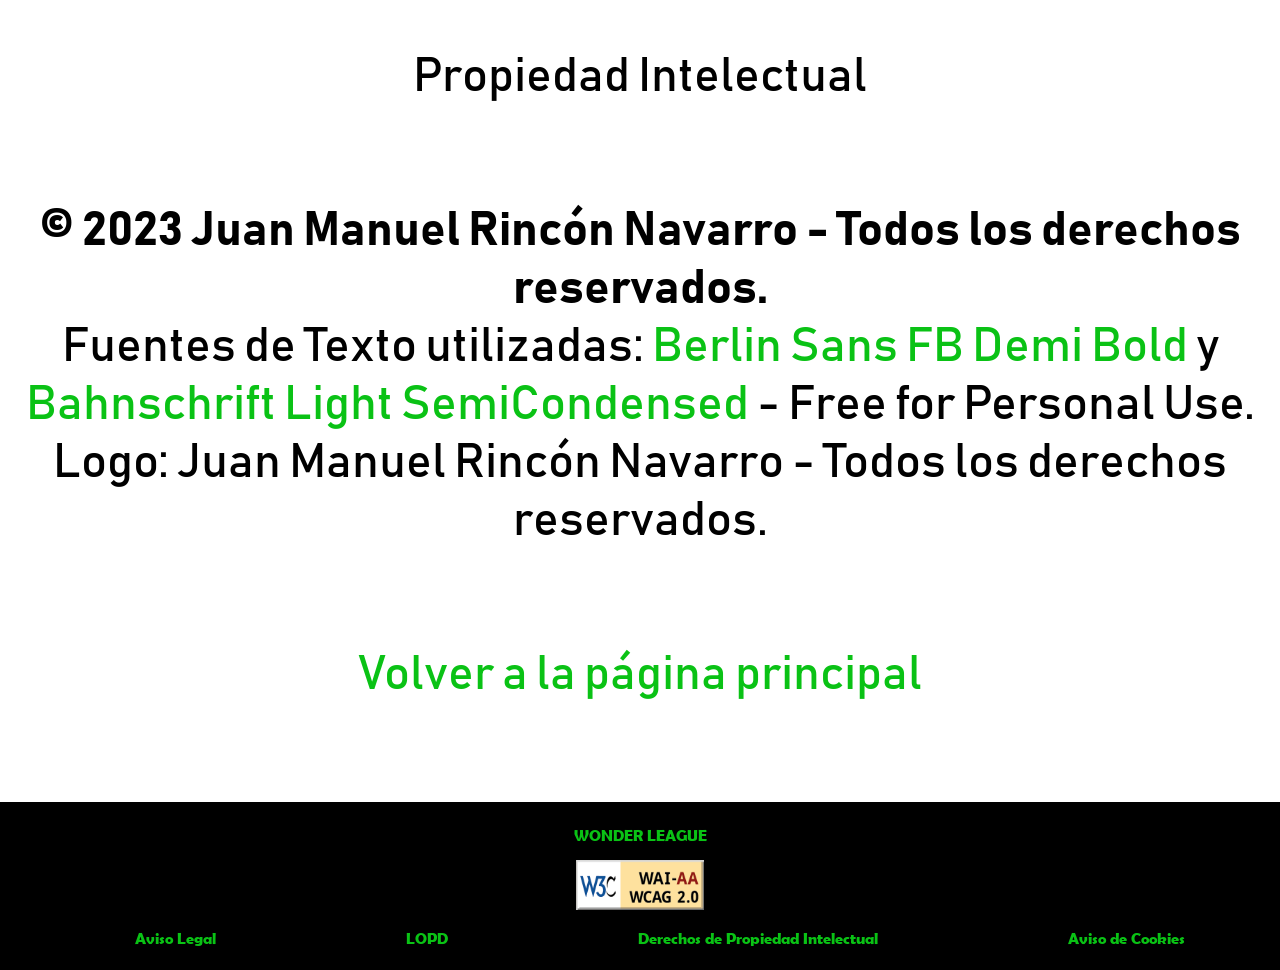
<file: src/www/propint.html>
<!DOCTYPE html>
<html xmlns="http://www.w3.org/1999/xhtml" xml:lang="en" lang="en">
    <head>
		<meta charset="utf-8"/>
		<meta author="Juan Manuel Rincón"/>
		<title>Wonder League</title>
		<meta name="viewport" content="width=device-width,initial-scale=1"/>
		<link rel="stylesheet" type="text/css" href="../www/css/estilo.css">
        <link rel="stylesheet" type="text/css" href="../www/assets/jquery-ui-1.13.2.custom/jquery-ui.css">
        <link rel="stylesheet" type="text/css" href="../www/assets/jquery-ui-1.13.2.custom/jquery-ui.theme.css">
        <link rel="shortcut icon" href="./assets/logo-proyecto-nombre.png"/>
	</head>
    <body>
        <div>
            <div id="liga">
               <p class="Avisoslegales">Propiedad Intelectual</p><br>
               <p class="Avisoslegales">
                    <span class="negrita">© 2023 Juan Manuel Rincón Navarro - Todos los derechos reservados.</span><br>
                    Fuentes de Texto utilizadas: <a href="https://www.dafontfree.net/berlin-sans-fb-demi-bold/f64536.htm">Berlin Sans FB Demi Bold</a> y <a href="https://www.dafontfree.io/bahnschrift-font/">Bahnschrift Light SemiCondensed</a> - Free for Personal Use.<br>
                    Logo: Juan Manuel Rincón Navarro - Todos los derechos reservados.<br>
               </p>
               <a href="index.html" id="volverpag"><p class="Avisoslegales">Volver a la página principal</p></a>
            </div>
            <div id="footer">
                <p>WONDER LEAGUE</p><br>
                <img src="./assets/wcag2AA.png" alt="Logo WCAG 2.0 AA"/>
                <ul>
                    <li><a href="avisolegal.html">Aviso Legal</a></li>
                    <li><a href="lopd.html">LOPD</a></li>
                    <li><a href="propint.html">Derechos de Propiedad Intelectual</a></li>
                    <li><a href="cookies.html">Aviso de Cookies</a></li>
                </ul>
            </div>
        </div>
        <script
            src="https://code.jquery.com/jquery-3.6.3.min.js"
            integrity="sha256-pvPw+upLPUjgMXY0G+8O0xUf+/Im1MZjXxxgOcBQBXU="
            crossorigin="anonymous">
        </script>
        <script type="text/javascript" src="../www/assets/jquery-ui-1.13.2.custom/jquery-ui.min.js"></script>
        <script type="module" src="./js/controladores/app.js"></script>
    </body>
</html>
</file>
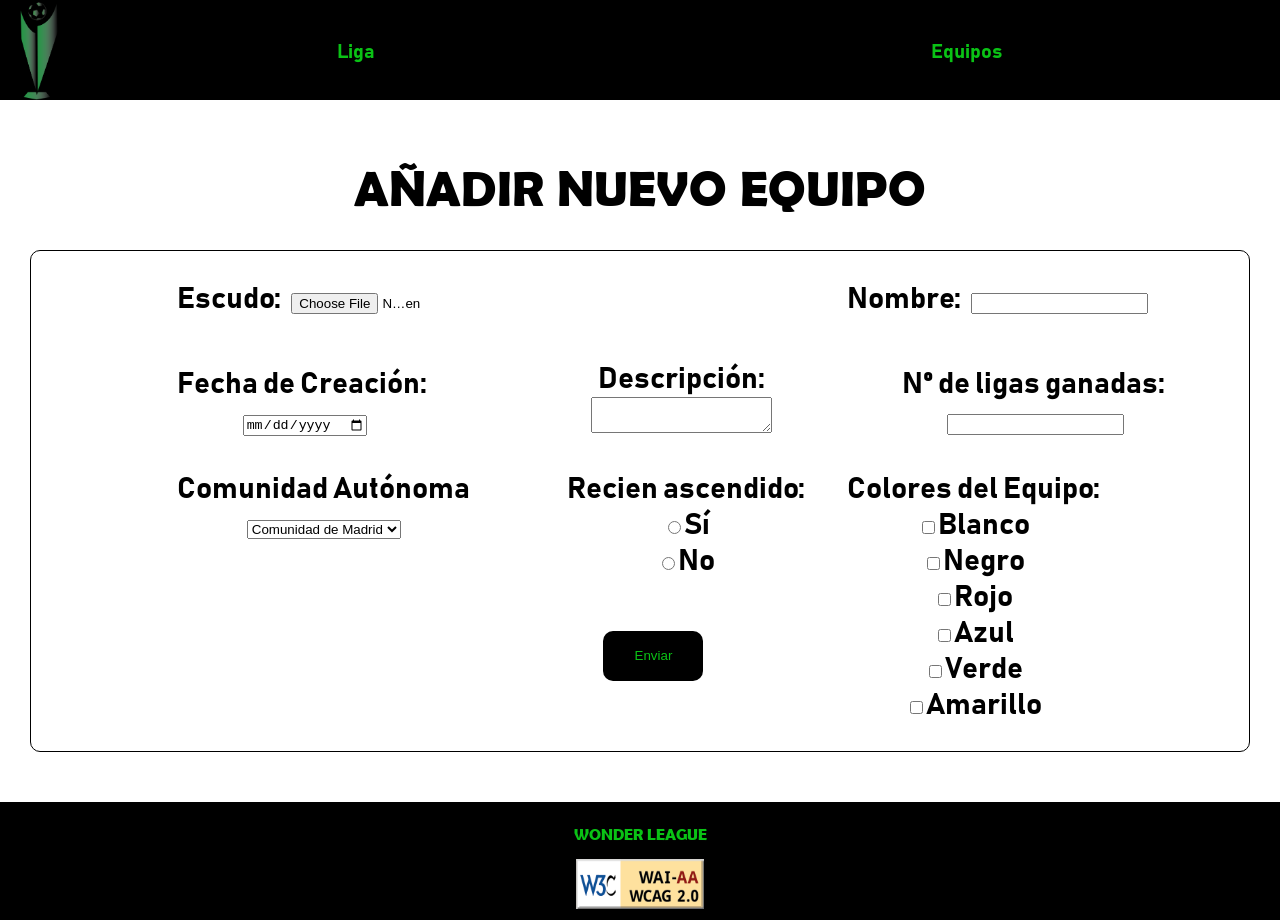
<file: diseno/mockups/Mockup_alta/Mockup_alta.html>
<!DOCTYPE html>
<html xmlns="http://www.w3.org/1999/xhtml" xml:lang="en" lang="en">
    <head>
		<meta charset="utf-8"/>
		<meta author="Juan Manuel Rincón"/>
		<title>Wonder League</title>
		<meta name="viewport" content="width=device-width,initial-scale=1"/>
		<link rel="stylesheet" type="text/css" href="../../../src/www/css/cssalta.css"/>
		<link rel="shortcut icon" href="../../../src/www/assets/logo-proyecto-nombre.png"/>
	</head>
    <body>
        <!-- CABECERA -->
        <header>
            <div class="logo">
                <img src="../../../src/www/assets/logo-proyecto.png" alt="Logo Wonder League"/>
            </div>
            <nav>
                <input type="checkbox" id="check" />
                <label for="check" id="btnMenu">
                    <img src="../../../src/www/assets/menu.png" alt="Icono de menú"/>
                </label>
                <ul>
                    <li id="flex0"><img src="../../../src/www/assets/logo-proyecto.png" alt="Logo Wonder League"/></li>
                    <li><a href="../Mockup_principal/Mockup_principal.html" class="opciones" id="liLiga">Liga</a></li>
                    <li><a href="../Mockup_equipos/Mockup_equipos.html" class="opciones" id="liEquipos">Equipos</a></li>
                </ul>
            </nav>
        </header>
        <!-- WONDER LEAGUE -->
        <div id="divWonderLeague">
            <h1>AÑADIR NUEVO EQUIPO</h1>
            <form>
                <fieldset class="divsFormularios" id="escudo">
                    <label for="inputfile">Escudo:&nbsp;</label>
                    <input id="inputfile" type="file">
                </fieldset>
                <fieldset class="divsFormularios" id="nombre">
                    <label for="nombreee">Nombre:&nbsp;</label>
                    <input id="nombreee" type="text">
                </fieldset>
                <fieldset class="divsFormularios" id="descripcion">
                    <label for="descripciooon">Descripción:</label><br>
                    <textarea id="descripciooon"></textarea>
                </fieldset>
                <fieldset class="divsFormularios" id="fecha">
                    <label for="fechaaa">Fecha de Creación:&nbsp;</label><br>
                    <input id="fechaaa"type="date">
                </fieldset>
                <fieldset class="divsFormularios" id="ligas">
                    <label for="numLigas">Nº de ligas ganadas:&nbsp;</label>
                    <input id="numLigas"type="number">
                </fieldset>
                <fieldset class="divsFormularios" id="colores">
                    <label for="coloreees">Colores del Equipo:</label><br>
                    <input id="coloreees1"type="checkbox"><label for="coloreees1">Blanco</label><br>
                    <input id="coloreees2"type="checkbox"><label for="coloreees2">Negro</label><br>
                    <input id="coloreees3"type="checkbox"><label for="coloreees3">Rojo</label><br>
                    <input id="coloreees4"type="checkbox"><label for="coloreees4">Azul</label><br>
                    <input id="coloreees5"type="checkbox"><label for="coloreees5">Verde</label><br>
                    <input id="coloreees6"type="checkbox"><label for="coloreees6">Amarillo</label>
                </fieldset>
                <fieldset class="divsFormularios" id="ascenso">
                    <label for="ascendido">Recien ascendido:</label><br>
                    <input id="ascendido1"  type="radio" name="ascendido"><label for="ascendido1">Sí</label><br>
                    <input id="ascendido2" type="radio" name="ascendido"><label for="ascendido2">No</label>
                </fieldset>
                <fieldset class="divsFormularios" id="titulos">
                    <label for="comunidad">Comunidad Autónoma</label><br>
                    <select id="comunidad">
                        <option>Comunidad de Madrid</option>
                        <option>Cataluña</option>
                        <option>Andalucía</option>
                        <option>País Vasco</option>
                    </select>
                </fieldset>
                <a href="../Mockup_principal/Mockup_principal.html"><button id="btnEnviar">Enviar</button></a>
            </form>
        </div>
        <div id="footer">
            <p>WONDER LEAGUE</p>
            <img src="../../../src/www/assets/wcag2AA.png" alt="Logo WCAG 2.0 AA"/>
        </div>
    </body>
</html>
</file>
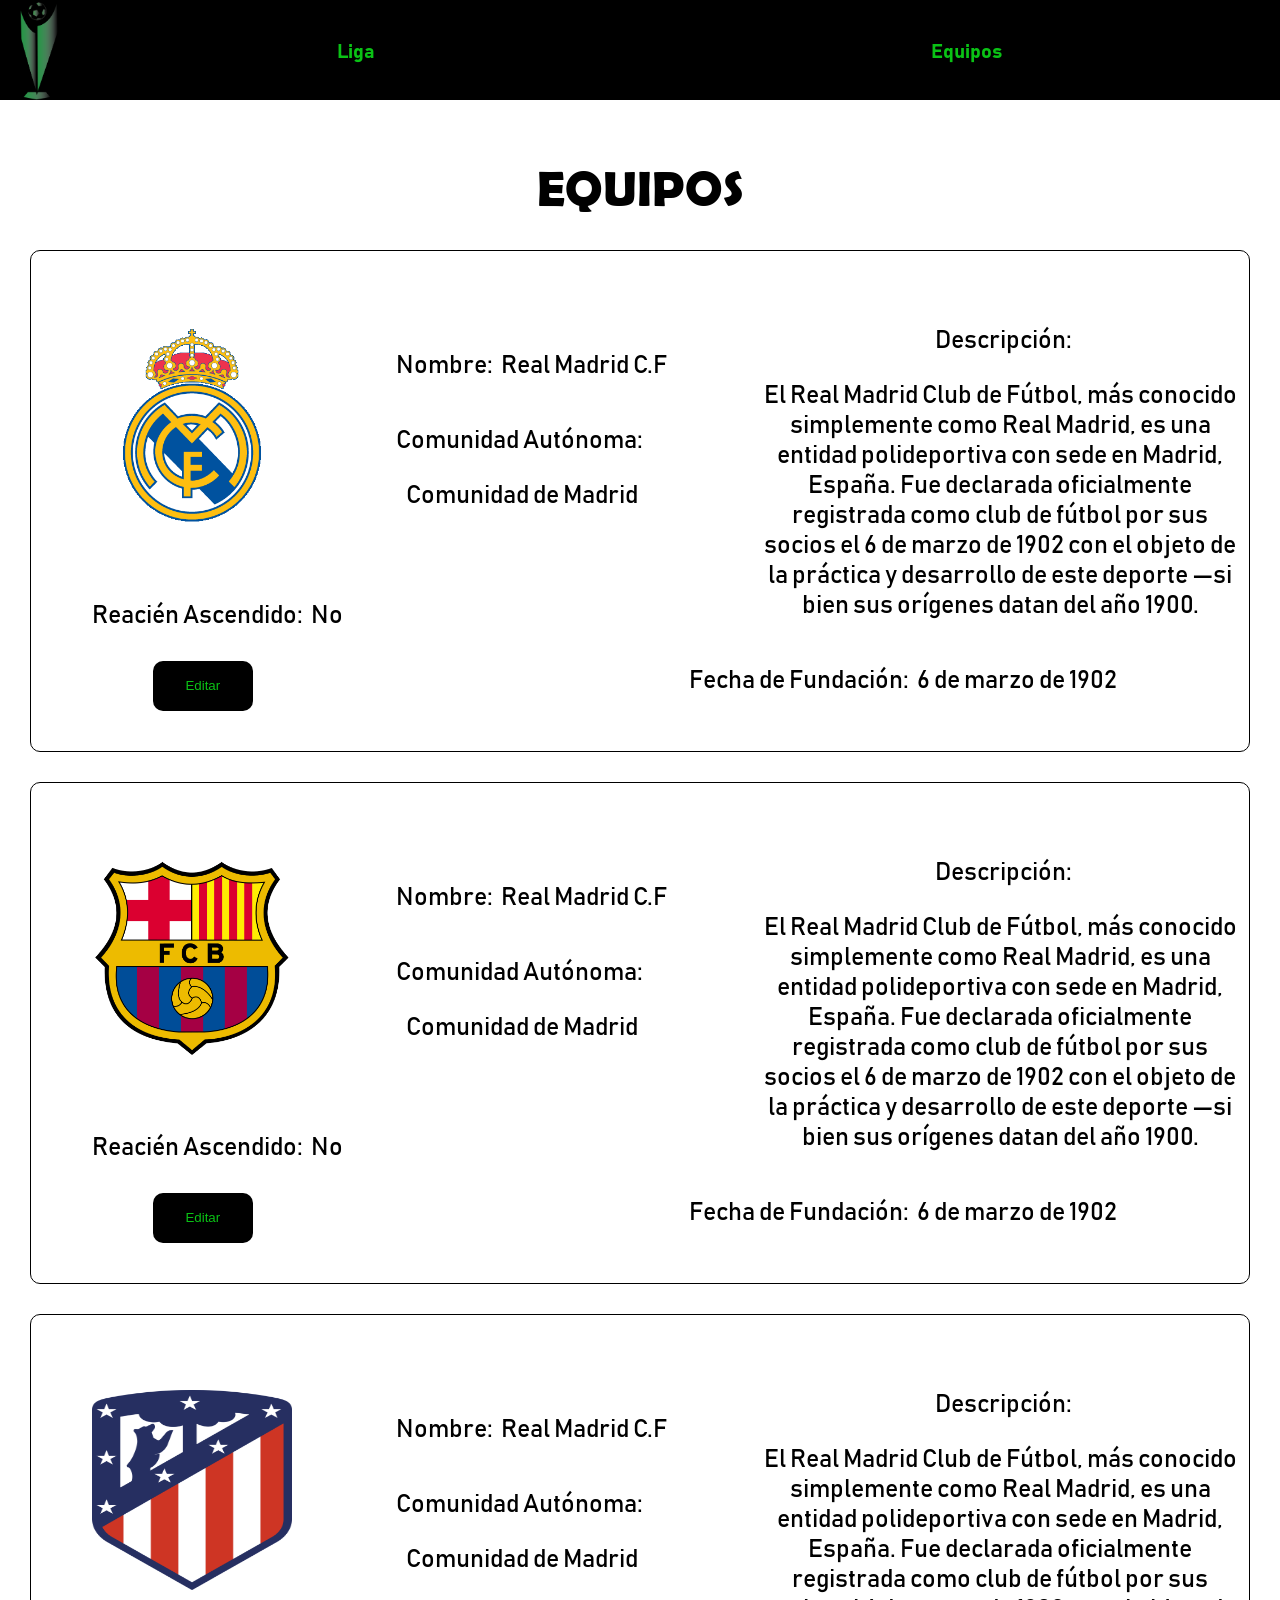
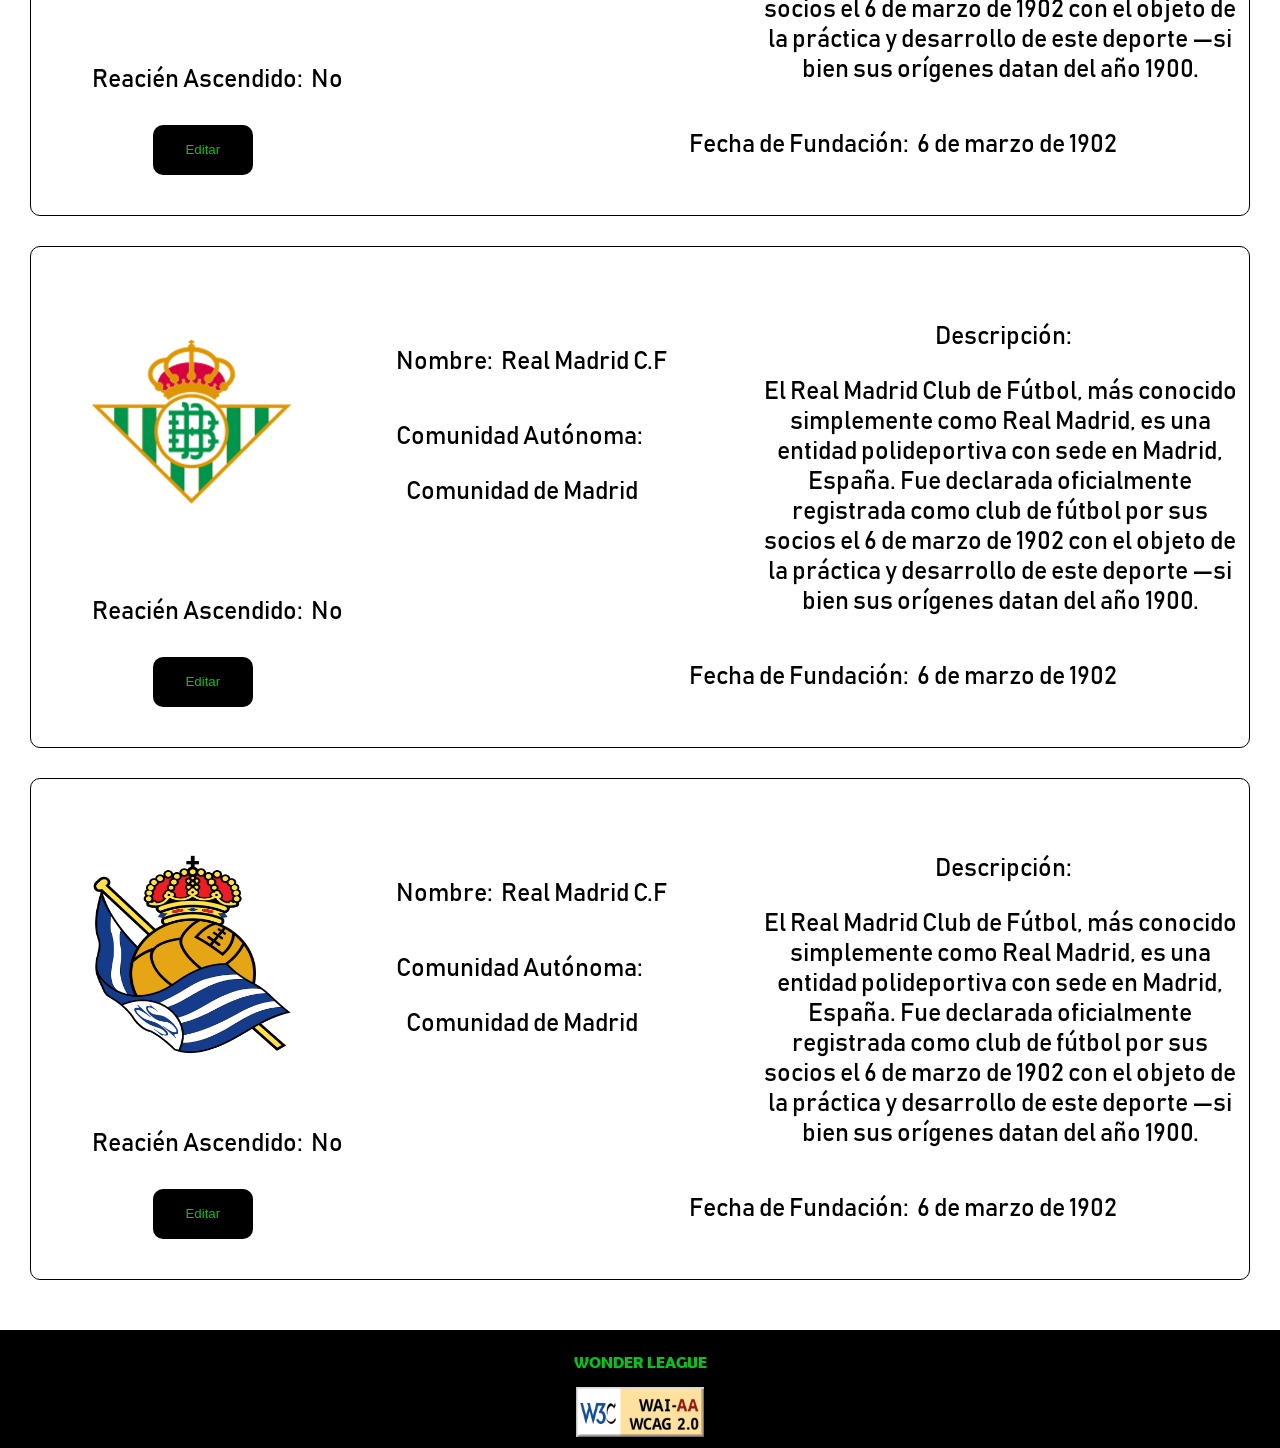
<file: diseno/mockups/Mockup_equipos/Mockup_equipos.html>
<!DOCTYPE html>
<html xmlns="http://www.w3.org/1999/xhtml" xml:lang="en" lang="en">
    <head>
		<meta charset="utf-8"/>
		<meta author="Juan Manuel Rincón"/>
		<title>Wonder League</title>
		<meta name="viewport" content="width=device-width,initial-scale=1"/>
		<link rel="stylesheet" type="text/css" href="../../../src/www/css/cssequipos.css"/>
		<link rel="shortcut icon" href="../../../src/www/assets/logo-proyecto-nombre.png"/>
	</head>
    <body>
        <!-- CABECERA -->
        <header>
            <div class="logo">
                <img src="../../../src/www/assets/logo-proyecto.png" alt="Logo Wonder League"/>
            </div>
            <nav>
                <input type="checkbox" id="check" />
                <label for="check" id="btnMenu">
                    <img src="../../../src/www/assets/menu.png" alt="Icono de menú"/>
                </label>
                <ul>
                    <li id="flex0"><img src="../../../src/www/assets/logo-proyecto.png" alt="Logo Wonder League"/></li>
                    <li><a href="../Mockup_principal/Mockup_principal.html" class="opciones" id="liLiga">Liga</a></li>
                    <li><a href="../Mockup_equipos/Mockup_equipos.html" class="opciones" id="liEquipos">Equipos</a></li>
                </ul>
            </nav>
        </header>
        <!-- WONDER LEAGUE -->
        <div id="divWonderLeague">
            <h1> EQUIPOS </h1>
            <div class="contenedor">
                <img  src="../../../src/www/assets/realmadrid.png" class="imgEscudo" alt="Escudo Real madrid">
                <div class="divsFormularios partidos">
                    <label>Nombre:&nbsp;</label>
                    <p>Real Madrid C.F</p>
                </div>
                <div class="divsFormularios puntos">
                    <label>Descripción:&nbsp;</label>
                    <p class="descripcion">El Real Madrid Club de Fútbol, más conocido simplemente como Real Madrid, es una entidad polideportiva con sede en Madrid, España. Fue declarada oficialmente registrada como club de fútbol por sus socios el 6 de marzo de 1902 con el objeto de la práctica y desarrollo de este deporte —si bien sus orígenes datan del año 1900.</p>
                </div>
                <div class="divsFormularios goalaverage" >
                    <label>Fecha de Fundación:&nbsp;</label>
                    <p>6 de marzo de 1902</p>
                </div>
                <div class="divsFormularios golesaf">
                    <label>Comunidad Autónoma:&nbsp;</label>
                    <p class="titulos">Comunidad de Madrid</p>
                </div>
                <div class="divsFormularios golesec">
                    <label>Reacién Ascendido:&nbsp;</label>
                    <p>No</p>
                </div>
                <div class="divsFormularios btnEditar">
                    <a href="../Mockup_modificacion/Mockup_modificacion.html"><button>Editar</button></a>
                </div>
            </div>
            <div class="contenedor">
                <img  src="../../../src/www/assets/barsa.png" class="imgEscudo" alt="Escudo FC Barcelona">
                <div class="divsFormularios partidos">
                    <label>Nombre:&nbsp;</label>
                    <p>Real Madrid C.F</p>
                </div>
                <div class="divsFormularios puntos">
                    <label>Descripción:&nbsp;</label>
                    <p class="descripcion">El Real Madrid Club de Fútbol, más conocido simplemente como Real Madrid, es una entidad polideportiva con sede en Madrid, España. Fue declarada oficialmente registrada como club de fútbol por sus socios el 6 de marzo de 1902 con el objeto de la práctica y desarrollo de este deporte —si bien sus orígenes datan del año 1900.</p>
                </div>
                <div class="divsFormularios goalaverage" >
                    <label>Fecha de Fundación:&nbsp;</label>
                    <p>6 de marzo de 1902</p>
                </div>
                <div class="divsFormularios golesaf">
                    <label>Comunidad Autónoma:&nbsp;</label>
                    <p class="titulos">Comunidad de Madrid</p>
                </div>
                <div class="divsFormularios golesec">
                    <label>Reacién Ascendido:&nbsp;</label>
                    <p>No</p>
                </div>
                <div class="divsFormularios btnEditar">
                    <a href="../Mockup_modificacion/Mockup_modificacion.html"><button>Editar</button></a>
                </div>
            </div>
            <div class="contenedor">
                <img  src="../../../src/www/assets/atleti.png" class="imgEscudo" alt="Escudo Atletico Madrid">
                <div class="divsFormularios partidos">
                    <label>Nombre:&nbsp;</label>
                    <p>Real Madrid C.F</p>
                </div>
                <div class="divsFormularios puntos">
                    <label>Descripción:&nbsp;</label>
                    <p class="descripcion">El Real Madrid Club de Fútbol, más conocido simplemente como Real Madrid, es una entidad polideportiva con sede en Madrid, España. Fue declarada oficialmente registrada como club de fútbol por sus socios el 6 de marzo de 1902 con el objeto de la práctica y desarrollo de este deporte —si bien sus orígenes datan del año 1900.</p>
                </div>
                <div class="divsFormularios goalaverage" >
                    <label>Fecha de Fundación:&nbsp;</label>
                    <p>6 de marzo de 1902</p>
                </div>
                <div class="divsFormularios golesaf">
                    <label>Comunidad Autónoma:&nbsp;</label>
                    <p class="titulos">Comunidad de Madrid</p>
                </div>
                <div class="divsFormularios golesec">
                    <label>Reacién Ascendido:&nbsp;</label>
                    <p>No</p>
                </div>
                <div class="divsFormularios btnEditar">
                    <a href="../Mockup_modificacion/Mockup_modificacion.html"><button>Editar</button></a>
                </div>
            </div>
            <div class="contenedor">
                <img  src="../../../src/www/assets/betis.png" class="imgEscudo" alt="Escudo betis">
                <div class="divsFormularios partidos">
                    <label>Nombre:&nbsp;</label>
                    <p>Real Madrid C.F</p>
                </div>
                <div class="divsFormularios puntos">
                    <label>Descripción:&nbsp;</label>
                    <p class="descripcion">El Real Madrid Club de Fútbol, más conocido simplemente como Real Madrid, es una entidad polideportiva con sede en Madrid, España. Fue declarada oficialmente registrada como club de fútbol por sus socios el 6 de marzo de 1902 con el objeto de la práctica y desarrollo de este deporte —si bien sus orígenes datan del año 1900.</p>
                </div>
                <div class="divsFormularios goalaverage" >
                    <label>Fecha de Fundación:&nbsp;</label>
                    <p>6 de marzo de 1902</p>
                </div>
                <div class="divsFormularios golesaf">
                    <label>Comunidad Autónoma:&nbsp;</label>
                    <p class="titulos">Comunidad de Madrid</p>
                </div>
                <div class="divsFormularios golesec">
                    <label>Reacién Ascendido:&nbsp;</label>
                    <p>No</p>
                </div>
                <div class="divsFormularios btnEditar">
                    <a href="../Mockup_modificacion/Mockup_modificacion.html"><button>Editar</button></a>
                </div>
            </div>
            <div class="contenedor">
                <img  src="../../../src/www/assets/realsociedad.png" class="imgEscudo" alt="Escudo Real sociedad">
                <div class="divsFormularios partidos">
                    <label>Nombre:&nbsp;</label>
                    <p>Real Madrid C.F</p>
                </div>
                <div class="divsFormularios puntos">
                    <label>Descripción:&nbsp;</label>
                    <p class="descripcion">El Real Madrid Club de Fútbol, más conocido simplemente como Real Madrid, es una entidad polideportiva con sede en Madrid, España. Fue declarada oficialmente registrada como club de fútbol por sus socios el 6 de marzo de 1902 con el objeto de la práctica y desarrollo de este deporte —si bien sus orígenes datan del año 1900.</p>
                </div>
                <div class="divsFormularios goalaverage" >
                    <label>Fecha de Fundación:&nbsp;</label>
                    <p>6 de marzo de 1902</p>
                </div>
                <div class="divsFormularios golesaf">
                    <label>Comunidad Autónoma:&nbsp;</label>
                    <p class="titulos">Comunidad de Madrid</p>
                </div>
                <div class="divsFormularios golesec">
                    <label>Reacién Ascendido:&nbsp;</label>
                    <p>No</p>
                </div>
                <div class="divsFormularios btnEditar">
                    <a href="../Mockup_modificacion/Mockup_modificacion.html"><button>Editar</button></a>
                </div>
            </div>
        </div>
        <div id="footer">
            <p>WONDER LEAGUE</p><br>
            <img src="../../../src/www/assets/wcag2AA.png" alt="Logo WCAG 2.0 AA"/>
        </div>
    </body>
</html>
</file>
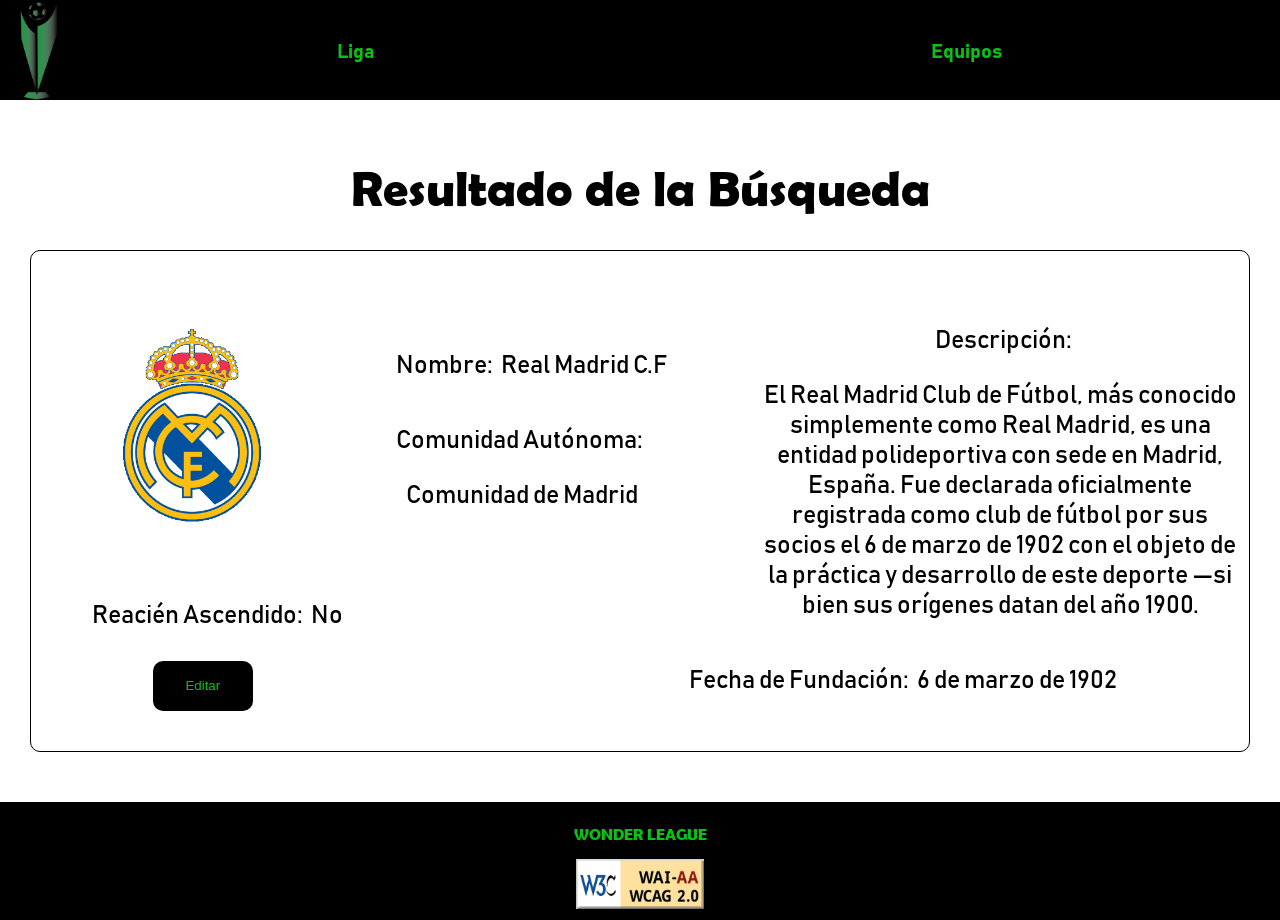
<file: diseno/mockups/Mockup_listado/Mockup_listado.html>
<!DOCTYPE html>
<html xmlns="http://www.w3.org/1999/xhtml" xml:lang="en" lang="en">
    <head>
		<meta charset="utf-8"/>
		<meta author="Juan Manuel Rincón"/>
		<title>Wonder League</title>
		<meta name="viewport" content="width=device-width,initial-scale=1"/>
		<link rel="stylesheet" type="text/css" href="../../../src/www/css/csslistado.css"/>
		<link rel="shortcut icon" href="../../../src/www/assets/logo-proyecto-nombre.png"/>
	</head>
    <body>
        <!-- CABECERA -->
        <header>
            <div class="logo">
                <img src="../../../src/www/assets/logo-proyecto.png" alt="Logo Wonder League"/>
            </div>
            <nav>
                <input type="checkbox" id="check" />
                <label for="check" id="btnMenu">
                    <img src="../../../src/www/assets/menu.png" alt="Icono de menú"/>
                </label>
                <ul>
                    <li id="flex0"><img src="../../../src/www/assets/logo-proyecto.png" alt="Logo Wonder League"/></li>
                    <li><a href="../Mockup_principal/Mockup_principal.html" class="opciones" id="liLiga">Liga</a></li>
                    <li><a href="../Mockup_equipos/Mockup_equipos.html" class="opciones" id="liEquipos">Equipos</a></li>
                </ul>
            </nav>
        </header>
        <!-- WONDER LEAGUE -->
        <div id="divWonderLeague">
            <h1> Resultado de la Búsqueda </h1>
            <div class="contenedor">
                <img  src="../../../src/www/assets/realmadrid.png" class="imgEscudo" alt="Escudo Real madrid">
                <div class="divsFormularios partidos">
                    <label>Nombre:&nbsp;</label>
                    <p>Real Madrid C.F</p> 
                </div>
                <div class="divsFormularios puntos">
                    <label>Descripción:&nbsp;</label>
                    <p class="descripcion">El Real Madrid Club de Fútbol, más conocido simplemente como Real Madrid, es una entidad polideportiva con sede en Madrid, España. Fue declarada oficialmente registrada como club de fútbol por sus socios el 6 de marzo de 1902 con el objeto de la práctica y desarrollo de este deporte —si bien sus orígenes datan del año 1900.</p>
                </div>
                <div class="divsFormularios goalaverage" >
                    <label>Fecha de Fundación:&nbsp;</label>
                    <p>6 de marzo de 1902</p>
                </div>
                <div class="divsFormularios golesaf">
                    <label>Comunidad Autónoma:&nbsp;</label><br>
                    <p class="titulos">Comunidad de Madrid</p>
                </div>
                <div class="divsFormularios golesec">
                    <label>Reacién Ascendido:&nbsp;</label>
                    <p>No</p>
                </div>
                <div class="divsFormularios btnEditar">
                    <a href="../Mockup_modificacion/Mockup_modificacion.html"><button>Editar</button></a>
                </div>
            </div>
        </div>
        <div id="footer">
            <p>WONDER LEAGUE</p><br>
            <img src="../../../src/www/assets/wcag2AA.png" alt="Logo WCAG 2.0 AA"/>
        </div>
    </body>
</html>
</file>
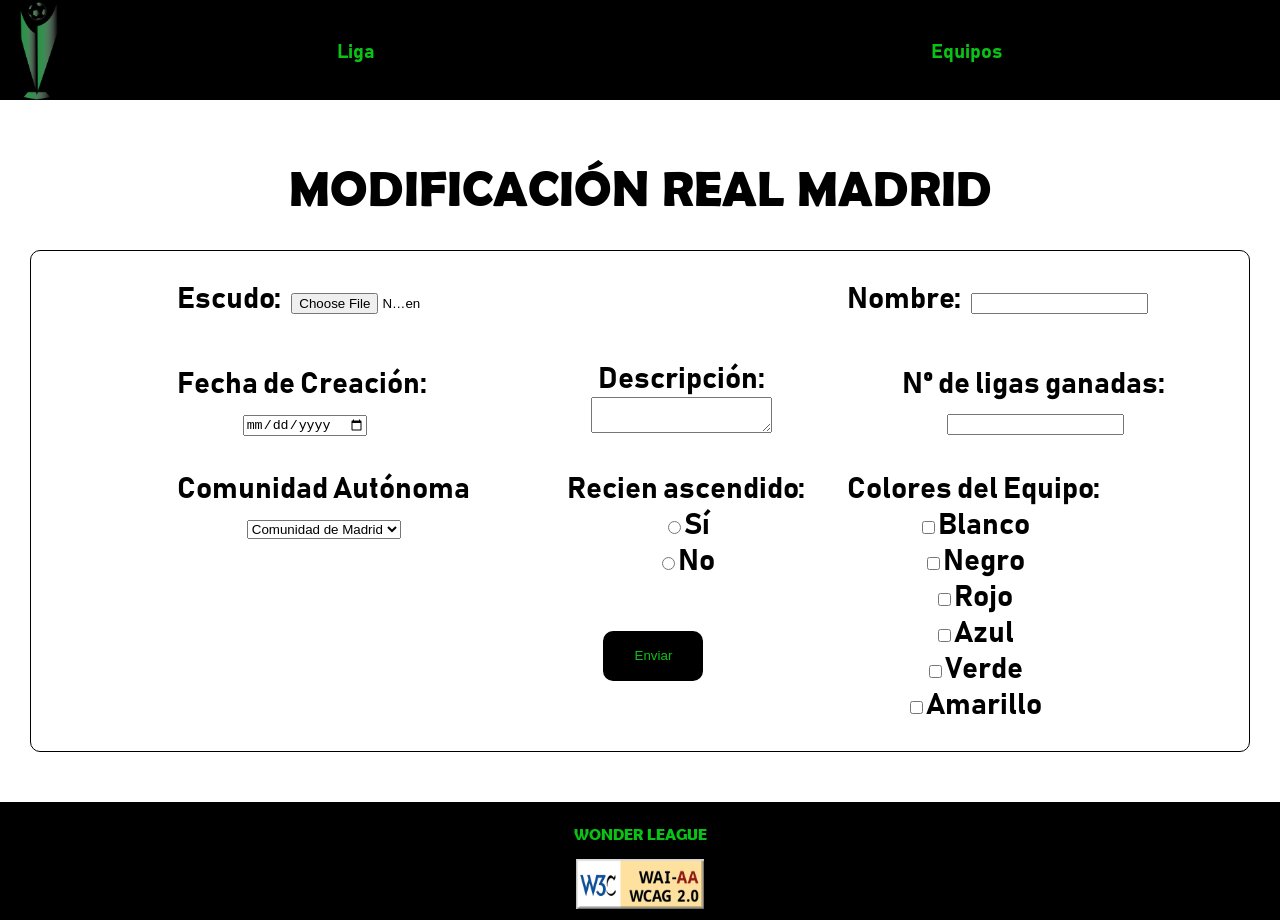
<file: diseno/mockups/Mockup_modificacion/Mockup_modificacion.html>
<!DOCTYPE html>
<html xmlns="http://www.w3.org/1999/xhtml" xml:lang="en" lang="en">
    <head>
		<meta charset="utf-8"/>
		<meta author="Juan Manuel Rincón"/>
		<title>Wonder League</title>
		<meta name="viewport" content="width=device-width,initial-scale=1"/>
		<link rel="stylesheet" type="text/css" href="../../../src/www/css/cssmod.css"/>
		<link rel="shortcut icon" href="../../../src/www/assets/logo-proyecto-nombre.png"/>
	</head>
    <body>
        <!-- CABECERA -->
        <header>
            <div class="logo">
                <img src="../../../src/www/assets/logo-proyecto.png" alt="Logo Wonder League"/>
            </div>
            <nav>
                <input type="checkbox" id="check" />
                <label for="check" id="btnMenu">
                    <img src="../../../src/www/assets/menu.png" alt="Icono de menú"/>
                </label>
                <ul>
                    <li id="flex0"><img src="../../../src/www/assets/logo-proyecto.png" alt="Logo Wonder League"/></li>
                    <li><a href="../Mockup_principal/Mockup_principal.html" class="opciones" id="liLiga">Liga</a></li>
                    <li><a href="../Mockup_equipos/Mockup_equipos.html" class="opciones" id="liEquipos">Equipos</a></li>
                </ul>
            </nav>
        </header>
        <!-- WONDER LEAGUE -->
        <div id="divWonderLeague">
            <h1>MODIFICACIÓN REAL MADRID</h1>
            <form>
                <fieldset class="divsFormularios" id="escudo">
                    <label for="inputfile">Escudo:&nbsp;</label>
                    <input id="inputfile" type="file">
                </fieldset>
                <fieldset class="divsFormularios" id="nombre">
                    <label for="nombreee">Nombre:&nbsp;</label>
                    <input id="nombreee" type="text">
                </fieldset>
                <fieldset class="divsFormularios" id="descripcion">
                    <label for="descripciooon">Descripción:</label><br>
                    <textarea id="descripciooon"></textarea>
                </fieldset>
                <fieldset class="divsFormularios" id="fecha">
                    <label for="fechaaa">Fecha de Creación:&nbsp;</label><br>
                    <input id="fechaaa"type="date">
                </fieldset>
                <fieldset class="divsFormularios" id="ligas">
                    <label for="numLigas">Nº de ligas ganadas:&nbsp;</label>
                    <input id="numLigas"type="number">
                </fieldset>
                <fieldset class="divsFormularios" id="colores">
                    <label for="coloreees">Colores del Equipo:</label><br>
                    <input id="coloreees1"type="checkbox"><label for="coloreees1">Blanco</label><br>
                    <input id="coloreees2"type="checkbox"><label for="coloreees2">Negro</label><br>
                    <input id="coloreees3"type="checkbox"><label for="coloreees3">Rojo</label><br>
                    <input id="coloreees4"type="checkbox"><label for="coloreees4">Azul</label><br>
                    <input id="coloreees5"type="checkbox"><label for="coloreees5">Verde</label><br>
                    <input id="coloreees6"type="checkbox"><label for="coloreees6">Amarillo</label>
                </fieldset>
                <fieldset class="divsFormularios" id="ascenso">
                    <label for="ascendido">Recien ascendido:</label><br>
                    <input id="ascendido1"  type="radio" name="ascendido"><label for="ascendido1">Sí</label><br>
                    <input id="ascendido2" type="radio" name="ascendido"><label for="ascendido2">No</label>
                </fieldset>
                <fieldset class="divsFormularios" id="titulos">
                    <label for="comunidad">Comunidad Autónoma</label><br>
                    <select id="comunidad">
                        <option>Comunidad de Madrid</option>
                        <option>Cataluña</option>
                        <option>Andalucía</option>
                        <option>País Vasco</option>
                    </select>
                </fieldset>
                <a href="../Mockup_principal/Mockup_principal.html"><button id="btnEnviar">Enviar</button></a>
            </form>
        </div>
        <div id="footer">
            <p>WONDER LEAGUE</p>
            <img src="../../../src/www/assets/wcag2AA.png" alt="Logo WCAG 2.0 AA"/>
        </div>
    </body>
</html>
</file>
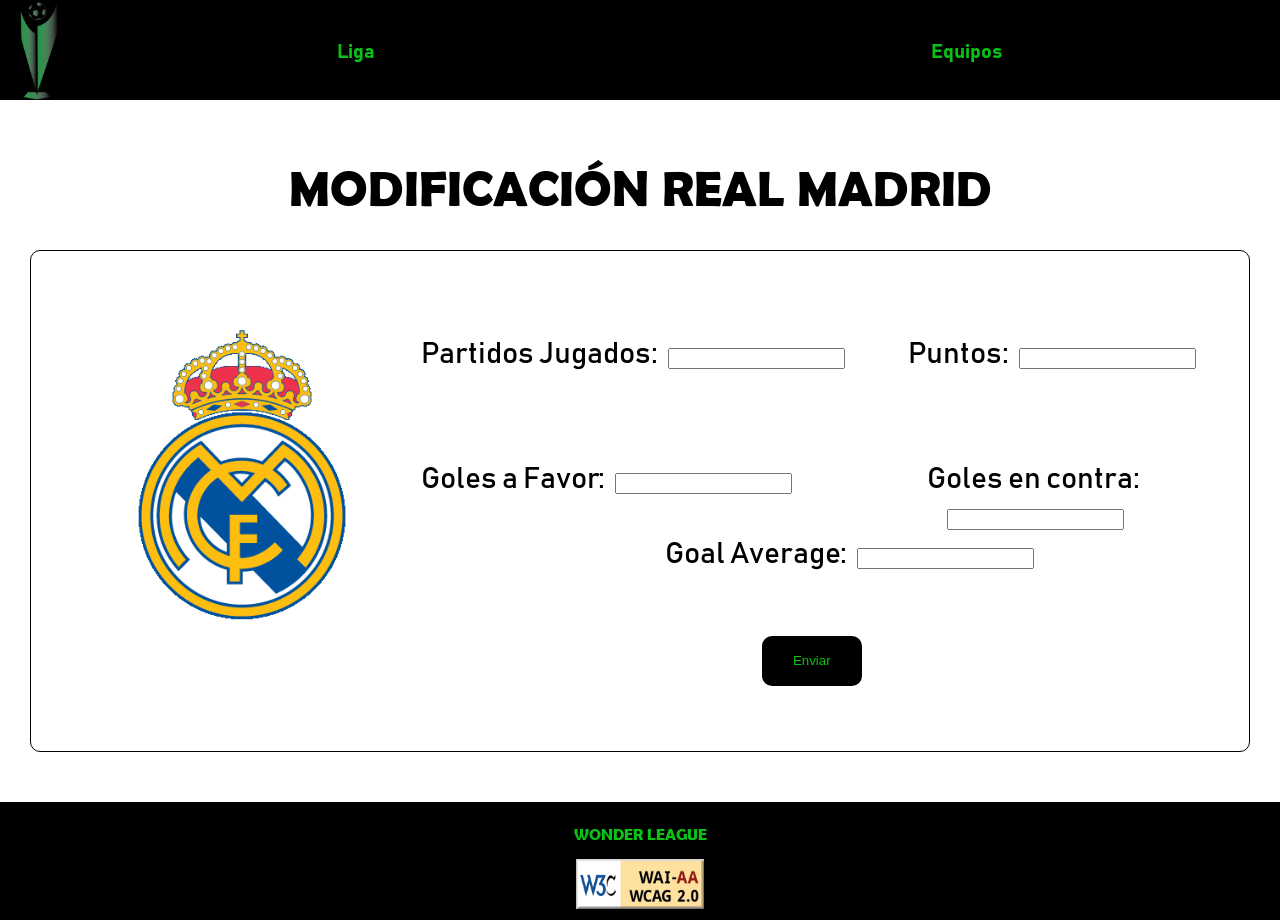
<file: diseno/mockups/Mockup_modificaciontabla/Mockup_modificaciontabla.html>
<!DOCTYPE html>
<html xmlns="http://www.w3.org/1999/xhtml" xml:lang="en" lang="en">
    <head>
		<meta charset="utf-8"/>
		<meta author="Juan Manuel Rincón"/>
		<title>Wonder League</title>
		<meta name="viewport" content="width=device-width,initial-scale=1"/>
		<link rel="stylesheet" type="text/css" href="../../../src/www/css/cssmodtabla.css"/>
		<link rel="shortcut icon" href="../../../src/www/assets/logo-proyecto-nombre.png"/>
	</head>
    <body>
        <!-- CABECERA -->
        <header>
            <div class="logo">
                <img src="../../../src/www/assets/logo-proyecto.png" alt="Logo Wonder League"/>
            </div>
            <nav>
                <input type="checkbox" id="check" />
                <label for="check" id="btnMenu">
                    <img src="../../../src/www/assets/menu.png" alt="Icono de menú"/>
                </label>
                <ul>
                    <li id="flex0"><img src="../../../src/www/assets/logo-proyecto.png" alt="Logo Wonder League"/></li>
                    <li><a href="../Mockup_principal/Mockup_principal.html" class="opciones" id="liLiga">Liga</a></li>
                    <li><a href="../Mockup_equipos/Mockup_equipos.html" class="opciones" id="liEquipos">Equipos</a></li>
                </ul>
            </nav>
        </header>
        <!-- WONDER LEAGUE -->
        <div id="divWonderLeague">
            <h1>MODIFICACIÓN REAL MADRID</h1>
            <form>
                <img  src="../../../src/www/assets/realmadrid.png" id="imgEscudo" alt="Escudo Real Madrid">
                <fieldset class="divsFormularios" id="partidos">
                    <label for="partidosjug">Partidos Jugados:&nbsp;</label>
                    <input id="partidosjug"type="number">
                </fieldset>
                <fieldset class="divsFormularios" id="puntos">
                    <label for="puntoos">Puntos:&nbsp;</label>
                    <input id="puntoos"type="number">
                </fieldset>
                <fieldset class="divsFormularios" id="golesaf">
                    <label for="golees">Goles a Favor:&nbsp;</label>
                    <input id="golees"type="number">
                </fieldset>
                <fieldset class="divsFormularios" id="golesec">
                    <label for="golees2">Goles en contra:&nbsp;</label>
                    <input id="golees2"type="number">
                </fieldset>
                <fieldset class="divsFormularios" id="goalaverage">
                    <label for="golees3">Goal Average:&nbsp;</label>
                    <input id="golees3"type="number">
                </fieldset>
                <a href="../Mockup_principal/Mockup_principal.html"><button id="btnEnviar">Enviar</button></a>
            </form>
        </div>
        <div id="footer">
            <p>WONDER LEAGUE</p>
            <img src="../../../src/www/assets/wcag2AA.png" alt="Logo WCAG 2.0 AA"/>
        </div>
    </body>
</html>
</file>
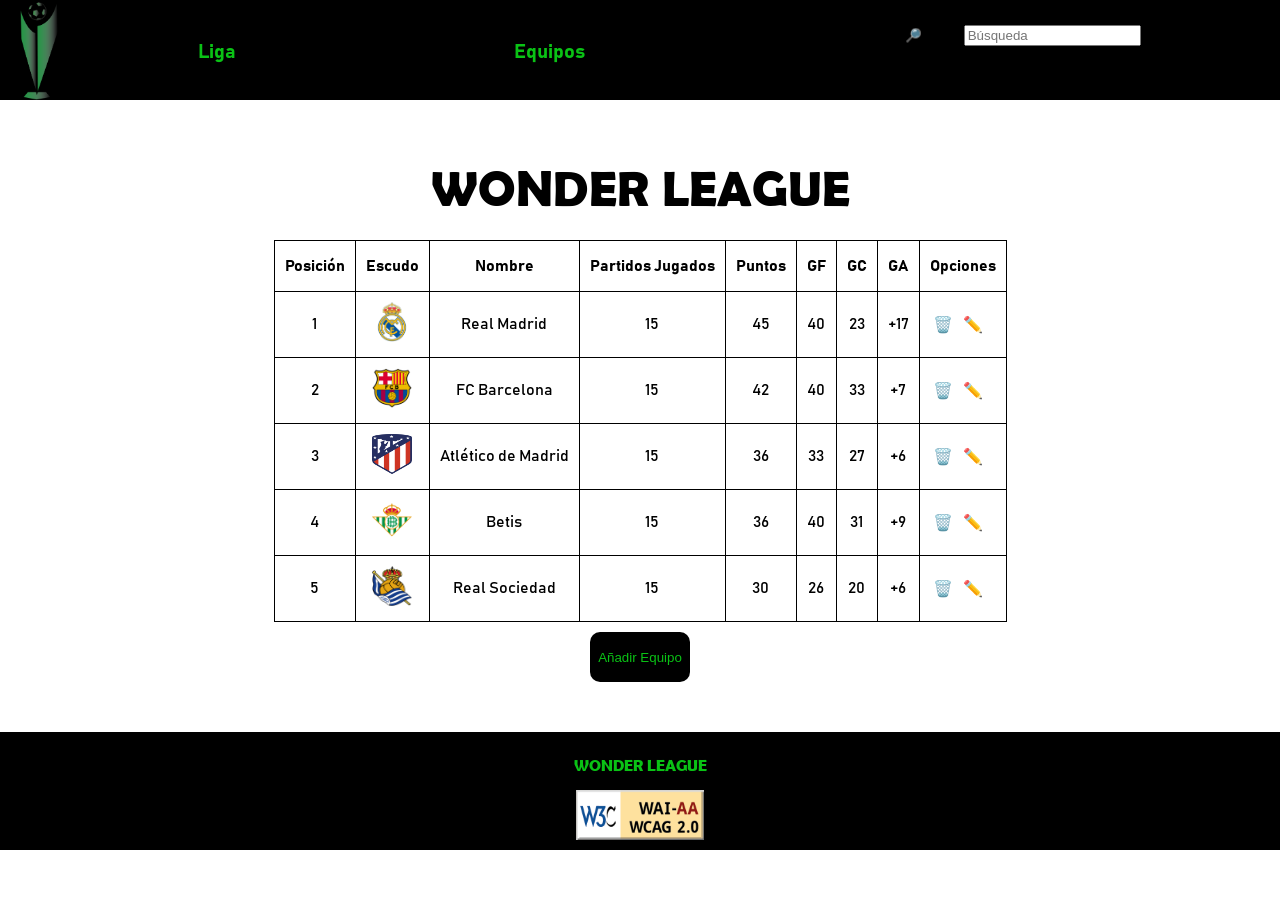
<file: diseno/mockups/Mockup_principal/Mockup_principal.html>
<!DOCTYPE html>
<html xmlns="http://www.w3.org/1999/xhtml" xml:lang="en" lang="en">
    <head>
		<meta charset="utf-8"/>
		<meta author="Juan Manuel Rincón"/>
		<title>Wonder League</title>
		<meta name="viewport" content="width=device-width,initial-scale=1"/>
		<link rel="stylesheet" type="text/css" href="../../../src/www/css/css.css"/>
		<link rel="shortcut icon" href="../../../src/www/assets/logo-proyecto-nombre.png"/>
	</head>
    <body>
        <!-- CABECERA -->
        <header>
            <div class="logo">
                <img src="../../../src/www/assets/logo-proyecto.png" alt="Logo Wonder League"/>
            </div>
            <nav>
                <input type="checkbox" id="check" />
                <label for="check" id="btnMenu">
                    <img src="../../../src/www/assets/menu.png" alt="Icono de menú"/>
                </label>
                <ul>
                    <li id="flex0"><img src="../../../src/www/assets/logo-proyecto.png" alt="Logo Wonder League"/></li>
                    <li><a href="../Mockup_principal/Mockup_principal.html" class="opciones" id="liLiga">Liga</a></li>
                    <li><a href="../Mockup_equipos/Mockup_equipos.html" class="opciones" id="liEquipos">Equipos</a></li>
                    <li class="opciones" ><a id="busqueda" href="../Mockup_listado/Mockup_listado.html"><label for="busquedaaa"><button>🔎</button></label></a><input  id="busquedaaa"type="text" placeholder="Búsqueda"></li>
                </ul>
            </nav>
        </header>
        <!-- WONDER LEAGUE -->
        <div id="divWonderLeague">
            <h1>WONDER LEAGUE</h1>
        </div>
        <table>
            <thead>
                <tr>
                    <th>Posición</th>
                    <th>Escudo</th>
                    <th>Nombre</th>
                    <th>Partidos Jugados</th>
                    <th>Puntos</th>
                    <th>GF</th>
                    <th>GC</th>
                    <th>GA</th>
                    <th>Opciones</th>
                </tr>
            </thead>
            <tbody>
                <tr>
                    <td>1</td>
                    <td><img src="../../../src/www/assets/realmadrid.png" alt="Escudo Real Madrid"width="40px"height="40px" ></td>
                    <td>Real Madrid</td>
                    <td>15</td>
                    <td>45</td>
                    <td>40</td>
                    <td>23</td>
                    <td>+17</td>
                    <td>🗑️<a href="../Mockup_modificaciontabla/Mockup_modificaciontabla.html">✏️</a></td>
                </tr>
                <tr>
                    <td>2</td>
                    <td><img src="../../../src/www/assets/barsa.png" alt="Escudo  barsa"width="40px"height="40px" ></td>
                    <td>FC Barcelona</td>
                    <td>15</td>
                    <td>42</td>
                    <td>40</td>
                    <td>33</td>
                    <td>+7</td>
                    <td>🗑️<a href="../Mockup_modificaciontabla/Mockup_modificaciontabla.html">✏️</a></td>
                </tr>
                <tr>
                    <td>3</td>
                    <td><img src="../../../src/www/assets/atleti.png" alt="Escudo atleti"width="40px"height="40px" ></td>
                    <td>Atlético de Madrid</td>
                    <td>15</td>
                    <td>36</td>
                    <td>33</td>
                    <td>27</td>
                    <td>+6</td>
                    <td>🗑️<a href="../Mockup_modificaciontabla/Mockup_modificaciontabla.html">✏️</a></td>
                </tr>
                <tr>
                    <td>4</td>
                    <td><img src="../../../src/www/assets/betis.png" alt="Escudo betis"width="40px"height="40px" ></td>
                    <td>Betis</td>
                    <td>15</td>
                    <td>36</td>
                    <td>40</td>
                    <td>31</td>
                    <td>+9</td>
                    <td>🗑️<a href="../Mockup_modificaciontabla/Mockup_modificaciontabla.html">✏️</a></td>
                </tr>
                <tr>
                    <td>5</td>
                    <td><img src="../../../src/www/assets/realsociedad.png" alt="Escudo Real sociedad"width="40px"height="40px" ></td>
                    <td>Real Sociedad</td>
                    <td>15</td>
                    <td>30</td>
                    <td>26</td>
                    <td>20</td>
                    <td>+6</td>
                    <td>🗑️<a href="../Mockup_modificaciontabla/Mockup_modificaciontabla.html">✏️</a></td>
                </tr>
            </tbody>
        </table>
        <a href="../Mockup_alta/Mockup_alta.html"><button>Añadir Equipo</button></a>
        <div id="footer">
            <p>WONDER LEAGUE</p>
            <img src="../../../src/www/assets/wcag2AA.png" alt="Logo WCAG 2.0 AA"/>
        </div>
    </body>
</html>
</file>
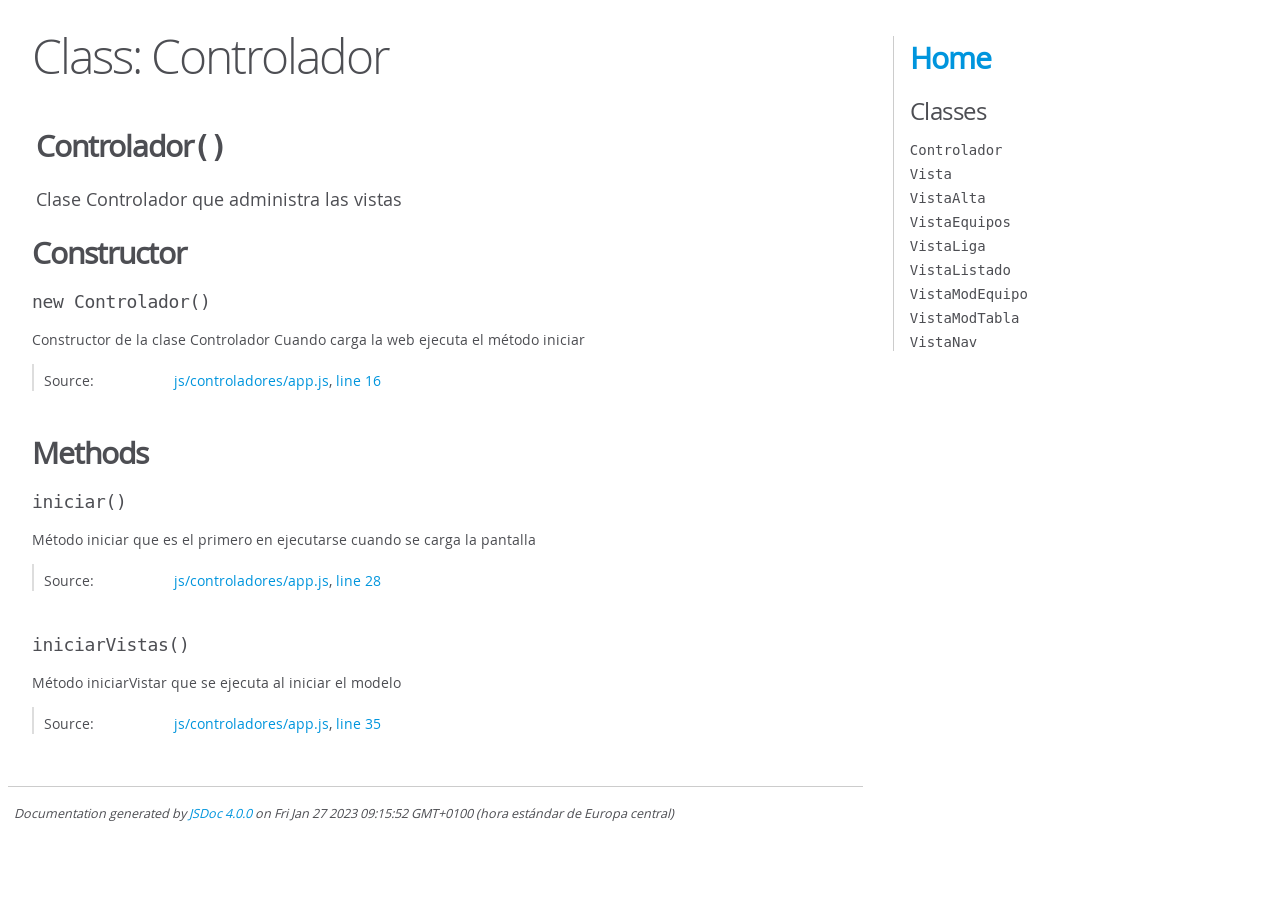
<file: src/doc/out/Controlador.html>
<!DOCTYPE html>
<html lang="en">
<head>
    <meta charset="utf-8">
    <title>JSDoc: Class: Controlador</title>

    <script src="scripts/prettify/prettify.js"> </script>
    <script src="scripts/prettify/lang-css.js"> </script>
    <!--[if lt IE 9]>
      <script src="//html5shiv.googlecode.com/svn/trunk/html5.js"></script>
    <![endif]-->
    <link type="text/css" rel="stylesheet" href="styles/prettify-tomorrow.css">
    <link type="text/css" rel="stylesheet" href="styles/jsdoc-default.css">
</head>

<body>

<div id="main">

    <h1 class="page-title">Class: Controlador</h1>

    




<section>

<header>
    
        <h2><span class="attribs"><span class="type-signature"></span></span>Controlador<span class="signature">()</span><span class="type-signature"></span></h2>
        
            <div class="class-description">Clase Controlador que administra las vistas</div>
        
    
</header>

<article>
    <div class="container-overview">
    
        

    
    <h2>Constructor</h2>
    

    
    <h4 class="name" id="Controlador"><span class="type-signature"></span>new Controlador<span class="signature">()</span><span class="type-signature"></span></h4>
    

    



<div class="description">
    Constructor de la clase ControladorCuando carga la web ejecuta el método iniciar
</div>













<dl class="details">

    

    

    

    

    

    

    

    

    

    

    

    

    
    <dt class="tag-source">Source:</dt>
    <dd class="tag-source"><ul class="dummy"><li>
        <a href="js_controladores_app.js.html">js/controladores/app.js</a>, <a href="js_controladores_app.js.html#line16">line 16</a>
    </li></ul></dd>
    

    

    

    
</dl>




















    
    </div>

    

    

    

    

    

    

    

    
        <h3 class="subsection-title">Methods</h3>

        
            

    

    
    <h4 class="name" id="iniciar"><span class="type-signature"></span>iniciar<span class="signature">()</span><span class="type-signature"></span></h4>
    

    



<div class="description">
    Método iniciar que es el primero en ejecutarse cuando se carga la pantalla
</div>













<dl class="details">

    

    

    

    

    

    

    

    

    

    

    

    

    
    <dt class="tag-source">Source:</dt>
    <dd class="tag-source"><ul class="dummy"><li>
        <a href="js_controladores_app.js.html">js/controladores/app.js</a>, <a href="js_controladores_app.js.html#line28">line 28</a>
    </li></ul></dd>
    

    

    

    
</dl>




















        
            

    

    
    <h4 class="name" id="iniciarVistas"><span class="type-signature"></span>iniciarVistas<span class="signature">()</span><span class="type-signature"></span></h4>
    

    



<div class="description">
    Método iniciarVistar que se ejecuta al iniciar el modelo
</div>













<dl class="details">

    

    

    

    

    

    

    

    

    

    

    

    

    
    <dt class="tag-source">Source:</dt>
    <dd class="tag-source"><ul class="dummy"><li>
        <a href="js_controladores_app.js.html">js/controladores/app.js</a>, <a href="js_controladores_app.js.html#line35">line 35</a>
    </li></ul></dd>
    

    

    

    
</dl>




















        
    

    

    
</article>

</section>




</div>

<nav>
    <h2><a href="index.html">Home</a></h2><h3>Classes</h3><ul><li><a href="Controlador.html">Controlador</a></li><li><a href="Vista.html">Vista</a></li><li><a href="VistaAlta_VistaAlta.html">VistaAlta</a></li><li><a href="VistaEquipos_VistaEquipos.html">VistaEquipos</a></li><li><a href="VistaLiga_VistaLiga.html">VistaLiga</a></li><li><a href="VistaListado_VistaListado.html">VistaListado</a></li><li><a href="VistaModEquipo_VistaModEquipo.html">VistaModEquipo</a></li><li><a href="VistaModTabla_VistaModTabla.html">VistaModTabla</a></li><li><a href="VistaNav.html">VistaNav</a></li></ul>
</nav>

<br class="clear">

<footer>
    Documentation generated by <a href="https://github.com/jsdoc/jsdoc">JSDoc 4.0.0</a> on Fri Jan 27 2023 09:15:52 GMT+0100 (hora estándar de Europa central)
</footer>

<script> prettyPrint(); </script>
<script src="scripts/linenumber.js"> </script>
</body>
</html>
</file>
<file: src/doc/out/styles/prettify-tomorrow.css>
/* Tomorrow Theme */
/* Original theme - https://github.com/chriskempson/tomorrow-theme */
/* Pretty printing styles. Used with prettify.js. */
/* SPAN elements with the classes below are added by prettyprint. */
/* plain text */
.pln {
  color: #4d4d4c; }

@media screen {
  /* string content */
  .str {
    color: #718c00; }

  /* a keyword */
  .kwd {
    color: #8959a8; }

  /* a comment */
  .com {
    color: #8e908c; }

  /* a type name */
  .typ {
    color: #4271ae; }

  /* a literal value */
  .lit {
    color: #f5871f; }

  /* punctuation */
  .pun {
    color: #4d4d4c; }

  /* lisp open bracket */
  .opn {
    color: #4d4d4c; }

  /* lisp close bracket */
  .clo {
    color: #4d4d4c; }

  /* a markup tag name */
  .tag {
    color: #c82829; }

  /* a markup attribute name */
  .atn {
    color: #f5871f; }

  /* a markup attribute value */
  .atv {
    color: #3e999f; }

  /* a declaration */
  .dec {
    color: #f5871f; }

  /* a variable name */
  .var {
    color: #c82829; }

  /* a function name */
  .fun {
    color: #4271ae; } }
/* Use higher contrast and text-weight for printable form. */
@media print, projection {
  .str {
    color: #060; }

  .kwd {
    color: #006;
    font-weight: bold; }

  .com {
    color: #600;
    font-style: italic; }

  .typ {
    color: #404;
    font-weight: bold; }

  .lit {
    color: #044; }

  .pun, .opn, .clo {
    color: #440; }

  .tag {
    color: #006;
    font-weight: bold; }

  .atn {
    color: #404; }

  .atv {
    color: #060; } }
/* Style */
/*
pre.prettyprint {
  background: white;
  font-family: Consolas, Monaco, 'Andale Mono', monospace;
  font-size: 12px;
  line-height: 1.5;
  border: 1px solid #ccc;
  padding: 10px; }
*/

/* Specify class=linenums on a pre to get line numbering */
ol.linenums {
  margin-top: 0;
  margin-bottom: 0; }

/* IE indents via margin-left */
li.L0,
li.L1,
li.L2,
li.L3,
li.L4,
li.L5,
li.L6,
li.L7,
li.L8,
li.L9 {
  /* */ }

/* Alternate shading for lines */
li.L1,
li.L3,
li.L5,
li.L7,
li.L9 {
  /* */ }
</file>
<file: src/doc/out/styles/jsdoc-default.css>
@font-face {
    font-family: 'Open Sans';
    font-weight: normal;
    font-style: normal;
    src: url('../fonts/OpenSans-Regular-webfont.eot');
    src:
        local('Open Sans'),
        local('OpenSans'),
        url('../fonts/OpenSans-Regular-webfont.eot?#iefix') format('embedded-opentype'),
        url('../fonts/OpenSans-Regular-webfont.woff') format('woff'),
        url('../fonts/OpenSans-Regular-webfont.svg#open_sansregular') format('svg');
}

@font-face {
    font-family: 'Open Sans Light';
    font-weight: normal;
    font-style: normal;
    src: url('../fonts/OpenSans-Light-webfont.eot');
    src:
        local('Open Sans Light'),
        local('OpenSans Light'),
        url('../fonts/OpenSans-Light-webfont.eot?#iefix') format('embedded-opentype'),
        url('../fonts/OpenSans-Light-webfont.woff') format('woff'),
        url('../fonts/OpenSans-Light-webfont.svg#open_sanslight') format('svg');
}

html
{
    overflow: auto;
    background-color: #fff;
    font-size: 14px;
}

body
{
    font-family: 'Open Sans', sans-serif;
    line-height: 1.5;
    color: #4d4e53;
    background-color: white;
}

a, a:visited, a:active {
    color: #0095dd;
    text-decoration: none;
}

a:hover {
    text-decoration: underline;
}

header
{
    display: block;
    padding: 0px 4px;
}

tt, code, kbd, samp {
    font-family: Consolas, Monaco, 'Andale Mono', monospace;
}

.class-description {
    font-size: 130%;
    line-height: 140%;
    margin-bottom: 1em;
    margin-top: 1em;
}

.class-description:empty {
    margin: 0;
}

#main {
    float: left;
    width: 70%;
}

article dl {
    margin-bottom: 40px;
}

article img {
  max-width: 100%;
}

section
{
    display: block;
    background-color: #fff;
    padding: 12px 24px;
    border-bottom: 1px solid #ccc;
    margin-right: 30px;
}

.variation {
    display: none;
}

.signature-attributes {
    font-size: 60%;
    color: #aaa;
    font-style: italic;
    font-weight: lighter;
}

nav
{
    display: block;
    float: right;
    margin-top: 28px;
    width: 30%;
    box-sizing: border-box;
    border-left: 1px solid #ccc;
    padding-left: 16px;
}

nav ul {
    font-family: 'Lucida Grande', 'Lucida Sans Unicode', arial, sans-serif;
    font-size: 100%;
    line-height: 17px;
    padding: 0;
    margin: 0;
    list-style-type: none;
}

nav ul a, nav ul a:visited, nav ul a:active {
    font-family: Consolas, Monaco, 'Andale Mono', monospace;
    line-height: 18px;
    color: #4D4E53;
}

nav h3 {
    margin-top: 12px;
}

nav li {
    margin-top: 6px;
}

footer {
    display: block;
    padding: 6px;
    margin-top: 12px;
    font-style: italic;
    font-size: 90%;
}

h1, h2, h3, h4 {
    font-weight: 200;
    margin: 0;
}

h1
{
    font-family: 'Open Sans Light', sans-serif;
    font-size: 48px;
    letter-spacing: -2px;
    margin: 12px 24px 20px;
}

h2, h3.subsection-title
{
    font-size: 30px;
    font-weight: 700;
    letter-spacing: -1px;
    margin-bottom: 12px;
}

h3
{
    font-size: 24px;
    letter-spacing: -0.5px;
    margin-bottom: 12px;
}

h4
{
    font-size: 18px;
    letter-spacing: -0.33px;
    margin-bottom: 12px;
    color: #4d4e53;
}

h5, .container-overview .subsection-title
{
    font-size: 120%;
    font-weight: bold;
    letter-spacing: -0.01em;
    margin: 8px 0 3px 0;
}

h6
{
    font-size: 100%;
    letter-spacing: -0.01em;
    margin: 6px 0 3px 0;
    font-style: italic;
}

table
{
    border-spacing: 0;
    border: 0;
    border-collapse: collapse;
}

td, th
{
    border: 1px solid #ddd;
    margin: 0px;
    text-align: left;
    vertical-align: top;
    padding: 4px 6px;
    display: table-cell;
}

thead tr
{
    background-color: #ddd;
    font-weight: bold;
}

th { border-right: 1px solid #aaa; }
tr > th:last-child { border-right: 1px solid #ddd; }

.ancestors, .attribs { color: #999; }
.ancestors a, .attribs a
{
    color: #999 !important;
    text-decoration: none;
}

.clear
{
    clear: both;
}

.important
{
    font-weight: bold;
    color: #950B02;
}

.yes-def {
    text-indent: -1000px;
}

.type-signature {
    color: #aaa;
}

.name, .signature {
    font-family: Consolas, Monaco, 'Andale Mono', monospace;
}

.details { margin-top: 14px; border-left: 2px solid #DDD; }
.details dt { width: 120px; float: left; padding-left: 10px;  padding-top: 6px; }
.details dd { margin-left: 70px; }
.details ul { margin: 0; }
.details ul { list-style-type: none; }
.details li { margin-left: 30px; padding-top: 6px; }
.details pre.prettyprint { margin: 0 }
.details .object-value { padding-top: 0; }

.description {
    margin-bottom: 1em;
    margin-top: 1em;
}

.code-caption
{
    font-style: italic;
    font-size: 107%;
    margin: 0;
}

.source
{
    border: 1px solid #ddd;
    width: 80%;
    overflow: auto;
}

.prettyprint.source {
    width: inherit;
}

.source code
{
    font-size: 100%;
    line-height: 18px;
    display: block;
    padding: 4px 12px;
    margin: 0;
    background-color: #fff;
    color: #4D4E53;
}

.prettyprint code span.line
{
  display: inline-block;
}

.prettyprint.linenums
{
  padding-left: 70px;
  -webkit-user-select: none;
  -moz-user-select: none;
  -ms-user-select: none;
  user-select: none;
}

.prettyprint.linenums ol
{
  padding-left: 0;
}

.prettyprint.linenums li
{
  border-left: 3px #ddd solid;
}

.prettyprint.linenums li.selected,
.prettyprint.linenums li.selected *
{
  background-color: lightyellow;
}

.prettyprint.linenums li *
{
  -webkit-user-select: text;
  -moz-user-select: text;
  -ms-user-select: text;
  user-select: text;
}

.params .name, .props .name, .name code {
    color: #4D4E53;
    font-family: Consolas, Monaco, 'Andale Mono', monospace;
    font-size: 100%;
}

.params td.description > p:first-child,
.props td.description > p:first-child
{
    margin-top: 0;
    padding-top: 0;
}

.params td.description > p:last-child,
.props td.description > p:last-child
{
    margin-bottom: 0;
    padding-bottom: 0;
}

.disabled {
    color: #454545;
}
</file>
<file: src/www/css/estilo.css>
/*TIPOGRAFIAS*/
@font-face{
	font-family:"Berlin Sans FB Demi Bold";
	src:
		url("../../../diseno/fuentes/berlin-sans-fb-demi-bold/Berlin_Sans_FB_Demi_Bold.ttf");
}

@font-face{
	font-family:"Bahnschrift Light SemiCondensed";
	src:
		url("../../../diseno/fuentes/Bahnschrift-Font-Family/BAHNSCHRIFT_1.TTF");

}
/*ELEMENTOS GENERALES*/
body{
    margin:0;
    padding:0;
    text-align: center;
    font-family: "Bahnschrift Light SemiCondensed";
    position: relative;
}

h1{
    font-family: "Berlin Sans FB Demi Bold";
    margin-top: 60px;
    font-size: 50px;
}

table{
    text-align: center;
    border: 1px solid #000000;
    border-collapse: collapse;
    margin: auto;
    min-width: 300px;
}

td, th{
    border: 1px solid #000000;
    height: 30px;
    border-collapse: collapse;
    padding: 10px;
}

td a{
    cursor: pointer;
    margin: 0 10px;
}
td a:hover{
    color:#000000;
}

div#footer ul{
    display: flex;
    justify-content: space-around;
}

div#footer ul li{
    display: inline-block;
    list-style-type: none;
}

button{
    margin-top:10px;
    width: 100px;
    height: 50px;
    background-color: #000000;
    color:#0ac215;
    cursor: cell;
    border:0;
    border-radius: 10px;
}

button:hover{
    background-color: #404040;
    color:#0ac215;
}



/*-----MENU-----*/

header {
    background-color: #000000;
    justify-content: space-between;
    align-items: center;
    height: 100px;
    font-size: 20px;
}

.logo{
    display: none;
}

/*-------Ajustes nav-----------*/
nav input#check {
    display: none;
}

header ul {
    list-style: none;
    display: flex;
    margin: 0;
    padding: 0;
}
/*Flex 0 al logo porque no necesita más espacio*/
#flex0{
    flex-grow: 0;
    flex-shrink: 0;
    margin-left: 20px;
}
/*Flex 1 al cerrar sesión para que aparezca más pequeño*/
#flex1{
    flex-grow: 1;
    flex-shrink: 1;
}

/*Flex-grow y flex-shrink 2 para las opciones para darle más importancia*/
nav li{
	display: inline-block;
    flex-grow: 2;
    flex-shrink: 2;
    margin: auto;
    height: 100px;
    text-align: center;
}

header li img{
    height: 100px;
}

header ul a {
    cursor: pointer;
    display: block;
    height: 60px;
    width: 100%;
    padding-top: 40px;
    font-family: 'Bahnschrift Light SemiCondensed';
    font-weight: bold;
    color: #0ac215;
}

nav #btnMenu {
    float: right;
    margin-top: 35px;
    margin-right: 30px;
    display: none;
    cursor: pointer;
    height: 7vh;
}

#btnMenu img{
    width: 40px;
}

a{
    text-decoration:none;
}

.opciones:hover{
    background-color: #000000 ;
}
/*-------------Media Query Ajustes-------------*/
@media (max-width:800px){
    nav{
        font-size: 0.8em;
    }
}

/*-------------Media Query Ajustes iPad-------------*/
@media (max-width: 730px) {

    nav #btnMenu {
        display: block;
    }

    .logo{
        float: left;
        margin-left: 20px;
        display: block;
    }

    #flex0{
        display: none;
    }
    /*NAV*/
    header .logo img {
        height: 95px;
    }

    header ul {
        position: absolute;
        width: 100%;
        height: auto;
        background: #404040;
        top: 100px;
        left: -1000px;
        text-align: center;
        transition: all 1s;
        display: block !important;
    }

    header ul li {
        width: 100%;
        line-height: 4.2vh;
    }

    header ul li a
    {
        font-size: 30px;
        font-size: 20px;
    }

    .opciones:hover{
        background: #000000;
    }

    nav input#check:checked~ul {
        left: 0;
        display: block;
    }
	
    label{
        font-size: 1em;
    }

    label, td, th{
        font-size: 0.6em;
    }

    h1{
        font-size: 25px;
    }
    td a{
        
        font-size: 1.5em;
    }

    #divWonderLeague{
        margin: 50px 0 !important;
    }

    div#footer ul{
        position:static;
        background-color: #000000;
        margin-left: -6.5%;
    }
}
/*---------Media Query Movil---------*/
@media (max-width:540px){
    td,th{
        padding:5px;
    }
    form,input{
        padding: 1px 0;
    }
    tr a{
        margin:0 5px;
    }
    nav li{
        height: 70px;
    }
    ul li a{
        height: 45px;
        padding-top: 25px;
    }
}

#divWonderLeague {
    vertical-align: middle;
    min-width: 300px;
    min-height: 80px;
}

#divWonderLeague table {
    width: 90%;
}

/*-----FOOTER-----*/
#footer{
    width: 100%;
    background-color: #000000;
    color:#0ac215;
    padding-top: 7.5px;
    padding-bottom: 7.5px;
    margin-top: 50px;
    position: relative;
    bottom: 0;
    font-family: "Berlin Sans FB Demi Bold";
}

#footer img {
    width: 128px;
    height: 50px;
}

#busqueda{
    display: inline;
}

/**/
/**/
/**/
/**/
/**/
/**/
/**/
/**/
/**/
/**/


@media (max-width: 730px) {

    nav #btnMenu {
        display: block;
    }

    .logo{
        float: left;
        margin-left: 20px;
        display: block;
    }

    #flex0{
        display: none;
    }

    header .logo img {
        height: 95px;
    }

    ul {
        position: absolute;
        width: 100%;
        height: auto;
        background: #404040;
        top: 100px;
        left: -1000px;
        text-align: center;
        transition: all 1s;
        display: block !important;
    }

    ul li {
        width: 100%;
        line-height: 4.2vh;
    }

    ul li a
    {
        font-size: 30px;
        font-size: 20px;
    }

    .opciones:hover{
        background: #000000;
    }

    nav input#check:checked~ul {
        left: 0;
        display: block;
    }
	
    label{
        font-size: 1em;
    }

    label, td, th{
        font-size: 1em;
    }

    h1{
        font-size: 25px;
    }
    td a{
        
        font-size: 1.5em;
    }

    #divWonderLeague{
        margin: 50px 0 !important;
    }

    /*-----FORMULARIO-----*/

    .contenedor{
        border:1px solid black;
        border-radius: 10px;
        margin: 5px;
    }

    .divsFormularios{
        font-family: "Bahnschrift Light SemiCondensed";
        color: #000000;
        font-size: 30px;
        display: block;
    }

    .imgEscudo{
        width: 80px;
        height: 80px;
    }

    .btnEditar{
        margin-bottom: 10px;
    }

    .titulos{
        font-size: 25px;
        display: block;
    }
    
}

@media (max-width: 1250.4px) {

    /*-----FORMULARIO-----*/

    .contenedor{
        border:1px solid black;
        border-radius: 10px;
        margin: 5px;
    }

    .divsFormularios{
        font-family: "Bahnschrift Light SemiCondensed";
        color: #000000;
        font-size: 30px;
        display: block;
    }

    .imgEscudo{
        width: 80px;
        height: 80px;
    }

    .btnEditar{
        margin-bottom: 10px;
    }

    .titulos{
        font-size: 25px;
        display: block;
    }
}

/*---------Media Query Movil---------*/
@media (max-width:540px){
    td,th{
        padding:5px;
    }
    tr a{
        margin:0 5px;
    }
    nav li{
        height: 70px;
    }
    ul li a{
        height: 45px;
        padding-top: 25px;
    }

    p{
        font-size: 15px;
    }

    form{
        height:120%;
    }
}

@media (min-width:1250.4px){
    /*-----FORMULARIO-----*/

    .contenedor{
        border:1px solid black;
        border-radius: 10px;
        position: relative;
        height: 500px;
        margin: 30px;
        display: flex;
        vertical-align: middle;
    }

    .divsFormularios{
        font-family: "Bahnschrift Light SemiCondensed";
        color: #000000;
        font-size: 25px;
        display: block;
        position: absolute;
    }

    div.divsFormularios.partidos{
        top:15%;
        left:30%;
    }

    div.divsFormularios.puntos{
        top:15%;
        left:60%;
    }

    .descripcion{
        font-size: 25px;
        margin-right: 10px;
    }

    div.divsFormularios.btnEditar{
        top:80%;
        left:10%;
    }

    div.divsFormularios.golesaf{
        top:35%;
        left:30%;
    }

    div.divsFormularios.golesec{
        top:65%;
        left:5%;
    }

    div.divsFormularios.goalaverage{
        top:78%;
        left:54%;
    }

    .titulos{
        font-size: 25px;
        display: block;
    }

    .imgEscudo{
        width: 200px;
        height: 200px;
        position: absolute;
        left: 5%;
        top: 15%;
    }

}

p{
    display: inline-block;
}

/**/
/**/
/**/
/**/
/**/
/**/
/**/
/**/
/**/
/**/


@media (max-width: 730px) {

    nav #btnMenu {
        display: block;
    }

    .logo{
        float: left;
        margin-left: 20px;
        display: block;
    }

    #flex0{
        display: none;
    }

    header .logo img {
        height: 95px;
    }

    ul {
        position: absolute;
        width: 100%;
        height: auto;
        background: #404040;
        top: 100px;
        left: -1000px;
        text-align: center;
        transition: all 1s;
        display: block !important;
    }

    ul li {
        width: 100%;
        line-height: 4.2vh;
    }

    ul li a
    {
        font-size: 30px;
        font-size: 20px;
    }

    .opciones:hover{
        background: #000000;
    }

    nav input#check:checked~ul {
        left: 0;
        display: block;
    }
	
    label{
        font-size: 1em;
    }

    label, td, th{
        font-size: 0.6em;
    }

    h1{
        font-size: 25px;
    }
    td a{
        
        font-size: 1.5em;
    }

    #divWonderLeague{
        margin: 50px 0 !important;
    }

    /*-----FORMULARIO-----*/

    form{
        border:1px solid black;
        border-radius: 10px;
        margin: 5px;
    }

    label{
        font-family: "Bahnschrift Light SemiCondensed";
        font-weight: bold;
        color: #000000;
    }

    .divsFormularios{
        font-family: "Bahnschrift Light SemiCondensed";
        color: #000000;
        font-size: 30px;
        display: block;
        border:0;
    }

    .btnEnviar{
        display: block;
        margin: auto;
        margin-top: 100px;
        margin-bottom: 10px;
    }

    #inputfile{
        width: 135px;
    }
    
}

@media (max-width: 1250.4px) {

    /*-----FORMULARIO-----*/

    form{
        border:1px solid black;
        border-radius: 10px;
        margin: 5px;
    }

    label{
        font-family: "Bahnschrift Light SemiCondensed";
        font-weight: bold;
        color: #000000;
    }

    .divsFormularios{
        font-family: "Bahnschrift Light SemiCondensed";
        color: #000000;
        font-size: 30px;
        display: block;
        border:0;
    }

    .btnEnviar{
        display: block;
        margin: auto;
        margin-top: 100px;
        margin-bottom: 10px;
    }

    #inputfile{
        width: 135px;
    }
}

/*---------Media Query Movil---------*/
@media (max-width:540px){
    td,th{
        padding:5px;
    }
    tr a{
        margin:0 5px;
    }
    nav li{
        height: 70px;
    }
    ul li a{
        height: 45px;
        padding-top: 25px;
    }
}

@media (min-width:1250.4px){
    /*-----FORMULARIO-----*/

    form{
        border:1px solid black;
        border-radius: 10px;
        position: relative;
        height: 500px;
        margin: 30px;
        display: flex;
        vertical-align: middle;
    }

    label{
        font-family: "Bahnschrift Light SemiCondensed";
        font-weight: bold;
        color: #000000;
    }

    .divsFormularios{
        font-family: "Bahnschrift Light SemiCondensed";
        color: #000000;
        font-size: 30px;
        position: absolute;
        border:0;
    }

    #escudo{
        top: 20px;
        left: 10%;
    }

    #nombre{
        top: 20px;
        left: 65%;
    }

    #descripcion{
        top: 100px;
        left: 44%;
    }

    #fecha{
        top: 105px;
        left: 10%;
    }

    #ligas{
        top: 105px;
        left: 65%;
    }

    #colores{
        top: 210px;
        left: 65%;
    }

    #ascenso{
        top: 210px;
        left: 42%;
    }

    #titulos{
        top: 210px;
        left: 6%;
    }

    .btnEnviar{
        position: absolute;
        top: 630px;
        left: 47%;
    }

    #inputfile{
        width: 135px;
    }

}

/**/
/**/
/**/
/**/
/**/
/**/
/**/
/**/
/**/
/**/

@media (max-width: 730px) {

    nav #btnMenu {
        display: block;
    }

    .logo{
        float: left;
        margin-left: 20px;
        display: block;
    }

    #flex0{
        display: none;
    }

    header .logo img {
        height: 95px;
    }

    ul {
        position: absolute;
        width: 100%;
        height: auto;
        background: #404040;
        top: 100px;
        left: -1000px;
        text-align: center;
        transition: all 1s;
        display: block !important;
    }

    ul li {
        width: 100%;
        line-height: 4.2vh;
    }

    ul li a
    {
        font-size: 30px;
        font-size: 20px;
    }

    .opciones:hover{
        background: #000000;
    }

    nav input#check:checked~ul {
        left: 0;
        display: block;
    }
	
    label{
        font-size: 1em;
    }

    label, td, th{
        font-size: 0.6em;
    }

    h1{
        font-size: 25px;
    }
    td a{
        
        font-size: 1.5em;
    }

    #divWonderLeague{
        margin: 50px 0 !important;
    }

    /*-----FORMULARIO-----*/

    form{
        border:1px solid black;
        border-radius: 10px;
        margin: 5px;
    }

    .divsFormularios{
        font-family: "Bahnschrift Light SemiCondensed";
        color: #000000;
        font-size: 30px;
        display: block;
        border: 0;
    }

    .btnEnviar{
        margin-bottom: 10px;
    }

    #imgEscudo{
        width: 80px;
        height: 80px;
    }
    
}

@media (max-width: 1250.4px) {

    /*-----FORMULARIO-----*/

    form{
        border:1px solid black;
        border-radius: 10px;
        margin: 5px;
    }

    .divsFormularios{
        font-family: "Bahnschrift Light SemiCondensed";
        color: #000000;
        font-size: 30px;
        display: block;
        border: 0;
    }

    .btnEnviar{
        margin-bottom: 10px;
    }

    #imgEscudo{
        width: 80px;
        height: 80px;
    }
}

/*---------Media Query Movil---------*/
@media (max-width:540px){
    td,th{
        padding:5px;
    }
    tr a{
        margin:0 5px;
    }
    nav li{
        height: 70px;
    }
    ul li a{
        height: 45px;
        padding-top: 25px;
    }
}

@media (min-width:1250.4px){
    /*-----FORMULARIO-----*/

    form{
        border:1px solid black;
        border-radius: 10px;
        position: relative;
        height: 500px;
        margin: 30px;
        display: flex;
        vertical-align: middle;
    }

    .divsFormularios{
        font-family: "Bahnschrift Light SemiCondensed";
        color: #000000;
        font-size: 30px;
        display: block;
        position: absolute;
        border: 0;
    }

    #partidos{
        top:15%;
        left:30%;
    }

    #puntos{
        top:15%;
        left:70%;
    }

    #golesaf{
        top:40%;
        left:30%;
    }

    #golesec{
        top:40%;
        left:65%;
    }

    #goalaverage{
        top:55%;
        left:50%;
    }

    .btnEnviar{
        position: absolute;
        top:75%;
        left:60%;
    }

    #imgEscudo{
        width: 300px;
        height: 300px;
        position: absolute;
        left: 5%;
        top: 15%;
    }

}

/**/
/**/
/**/
/**/
/**/
/**/
/**/
/**/
/**/
/**/


@media (max-width: 730px) {

    p.Avisoslegales{
        font-size:2em;
    }
    p.Avisoslegales2{
        font-size:1.3em;
    }

    input.proteccion{
        width: 20px;
        height: 20px;
    }

    label.proteccion{
        font-size: 2em;
    }

    nav #btnMenu {
        display: block;
    }

    .logo{
        float: left;
        margin-left: 20px;
        display: block;
    }

    #flex0{
        display: none;
    }

    header .logo img {
        height: 95px;
    }

    ul {
        position: absolute;
        width: 100%;
        height: auto;
        background: #404040;
        top: 100px;
        left: -1000px;
        text-align: center;
        transition: all 1s;
        display: block !important;
    }

    ul li {
        width: 100%;
        line-height: 4.2vh;
    }

    ul li a
    {
        font-size: 30px;
        font-size: 20px;
    }

    .opciones:hover{
        background: #000000;
    }

    nav input#check:checked~ul {
        left: 0;
        display: block;
    }
	
    label{
        font-size: 1em;
    }

    label, td, th{
        font-size: 0.6em;
    }

    h1{
        font-size: 25px;
    }
    td a{
        
        font-size: 1.5em;
    }

    #divWonderLeague{
        margin: 50px 0 !important;
    }

    /*-----FORMULARIO-----*/

    form{
        border:1px solid black;
        border-radius: 10px;
        margin: 5px;
    }

    label{
        font-family: "Bahnschrift Light SemiCondensed";
        font-weight: bold;
        color: #000000;
    }

    .divsFormularios{
        font-family: "Bahnschrift Light SemiCondensed";
        color: #000000;
        font-size: 30px;
        display: block;
        border:0;
    }

    .btnEnviar{
        display: block;
        margin: auto;
        margin-top: 100px;
        margin-bottom: 10px;
    }

    #inputfile{
        width: 135px;
    }
    
}

@media (max-width: 1250.4px) {

    /*-----FORMULARIO-----*/

    form{
        border:1px solid black;
        border-radius: 10px;
        margin: 5px;
    }

    label{
        font-family: "Bahnschrift Light SemiCondensed";
        font-weight: bold;
        color: #000000;
    }

    .divsFormularios{
        font-family: "Bahnschrift Light SemiCondensed";
        color: #000000;
        font-size: 30px;
        display: block;
        border:0;
    }

    .btnEnviar{
        display: block;
        margin: auto;
        margin-top: 100px;
        margin-bottom: 10px;
    }

    #inputfile{
        width: 135px;
    }

    span{
        display: block;
    }
    p.Avisoslegales{
        font-size:1.3em;
    }
    p.Avisoslegales2{
        font-size:0.8em;
    }
    label.proteccion{
        font-size: 2em;
    }
    input.proteccion{
        width: 20px;
        height: 20px;
    }
}

/*---------Media Query Movil---------*/
@media (max-width:540px){
    td,th{
        padding:5px;
    }
    tr a{
        margin:0 5px;
    }
    nav li{
        height: 70px;
    }
    ul li a{
        height: 45px;
        padding-top: 25px;
    }
    p.Avisoslegales{
        font-size:15px;
    }
    p.Avisoslegales2{
        font-size:25px;
    }
    label.proteccion{
        font-size: 2em;
    }
    input.proteccion{
        width: 20px;
        height: 20px;
    }
}

@media (min-width:1250.4px){
    /*-----FORMULARIO-----*/

    form{
        border:1px solid black;
        border-radius: 10px;
        position: relative;
        height: 500px;
        margin: 30px;
        display: flex;
        vertical-align: middle;
    }

    label{
        font-family: "Bahnschrift Light SemiCondensed";
        font-weight: bold;
        color: #000000;
    }

    .divsFormularios{
        font-family: "Bahnschrift Light SemiCondensed";
        color: #000000;
        font-size: 30px;
        position: absolute;
        border:0;
    }

    #escudo{
        top: 20px;
        left: 10%;
    }

    #nombre{
        top: 20px;
        left: 65%;
    }

    #descripcion{
        top: 100px;
        left: 44%;
    }

    #fecha{
        top: 105px;
        left: 10%;
    }

    #ligas{
        top: 105px;
        left: 65%;
    }

    #colores{
        top: 210px;
        left: 65%;
    }

    #ascenso{
        top: 210px;
        left: 42%;
    }

    #titulos{
        top: 210px;
        left: 6%;
    }

    .btnEnviar{
        position: absolute;
        top: 630px;
        left: 47%;
    }

    #inputfile{
        width: 135px;
    }

    p.Avisoslegales{
        font-size:3em;
    }
    p.Avisoslegales2{
        font-size:2em;
    }
    label.proteccion{
        font-size: 2em;
    }
    input.proteccion{
        width: 20px;
        height: 20px;
    }

}

span.negrita{
    font-weight: bold;
}

a:visited{
    color:#0ac215;
}

a{
    color:#0ac215;
}

a#volverpag{
    display: block;
}
</file>
<file: src/www/css/cssalta.css>
/*TIPOGRAFIAS*/
@font-face{
	font-family:"Berlin Sans FB Demi Bold";
	src:
		url("../../../diseno/fuentes/berlin-sans-fb-demi-bold/Berlin_Sans_FB_Demi_Bold.ttf");
}

@font-face{
	font-family:"Bahnschrift Light SemiCondensed";
	src:
		url("../../../diseno/fuentes/Bahnschrift-Font-Family/BAHNSCHRIFT_1.TTF");

}

body{
    margin:0;
    padding:0;
    text-align: center;
    font-family: "Bahnschrift Light SemiCondensed";
    position: relative;
}

h1{
    font-family: "Berlin Sans FB Demi Bold";
    margin-top: 60px;
    font-size: 50px;
}

table{
    text-align: center;
    border: 1px solid #000000;
    border-collapse: collapse;
    margin: auto;
    min-width: 300px;
}

td, th{
    border: 1px solid #000000;
    height: 30px;
    border-collapse: collapse;
    padding: 10px;
}

td a{
    cursor: pointer;
    margin: 0 10px;
}
td a:hover{
    color:#000000;
}

a{
    text-decoration:none;
}

button{
    margin-top:10px;
    width: 100px;
    height: 50px;
    background-color: #000000;
    color:#0ac215;
    cursor: cell;
    border:0;
    border-radius: 10px;
}

button:hover{
    background-color: #404040;
    color:#0ac215;
}

header {
    background-color: #000000;
    justify-content: space-between;
    align-items: center;
    height: 100px;
    font-size: 20px;
}

.logo{
    display: none;
}

nav input#check {
    display: none;
}

header ul {
    list-style: none;
    display: flex;
    margin: 0;
    padding: 0;
}

#flex0{
    flex-grow: 0;
    flex-shrink: 0;
    margin-left: 20px;
}

#flex1{
    flex-grow: 1;
    flex-shrink: 1;
}

nav li{
	display: inline-block;
    flex-grow: 2;
    flex-shrink: 2;
    margin: auto;
    height: 100px;
    text-align: center;
}

header li img{
    height: 100px;
}

header ul a {
    cursor: pointer;
    display: block;
    height: 60px;
    width: 100%;
    padding-top: 40px;
    font-family: 'Bahnschrift Light SemiCondensed';
    font-weight: bold;
    color: #0ac215;
}

nav #btnMenu {
    float: right;
    margin-top: 35px;
    margin-right: 30px;
    display: none;
    cursor: pointer;
    height: 7vh;
}

#btnMenu img{
    width: 40px;
}

.opciones:hover{
    background-color: #000000 ;
}


@media (max-width:800px){
    nav{
        font-size: 0.8em;
    }
}

@media (max-width: 730px) {

    nav #btnMenu {
        display: block;
    }

    .logo{
        float: left;
        margin-left: 20px;
        display: block;
    }

    #flex0{
        display: none;
    }

    header .logo img {
        height: 95px;
    }

    ul {
        position: absolute;
        width: 100%;
        height: auto;
        background: #404040;
        top: 100px;
        left: -1000px;
        text-align: center;
        transition: all 1s;
        display: block !important;
    }

    ul li {
        width: 100%;
        line-height: 4.2vh;
    }

    ul li a
    {
        font-size: 30px;
        font-size: 20px;
    }

    .opciones:hover{
        background: #000000;
    }

    nav input#check:checked~ul {
        left: 0;
        display: block;
    }
	
    label{
        font-size: 1em;
    }

    label, td, th{
        font-size: 0.6em;
    }

    h1{
        font-size: 25px;
    }
    td a{
        
        font-size: 1.5em;
    }

    #divWonderLeague{
        margin: 50px 0 !important;
    }

    /*-----FORMULARIO-----*/

    form{
        border:1px solid black;
        border-radius: 10px;
        margin: 5px;
    }

    label{
        font-family: "Bahnschrift Light SemiCondensed";
        font-weight: bold;
        color: #000000;
    }

    .divsFormularios{
        font-family: "Bahnschrift Light SemiCondensed";
        color: #000000;
        font-size: 30px;
        display: block;
        border:0;
    }

    #btnEnviar{
        display: block;
        margin: auto;
        margin-top: 10px;
        margin-bottom: 10px;
    }

    #inputfile{
        width: 135px;
    }
    
}

@media (max-width: 1250.4px) {

    /*-----FORMULARIO-----*/

    form{
        border:1px solid black;
        border-radius: 10px;
        margin: 5px;
    }

    label{
        font-family: "Bahnschrift Light SemiCondensed";
        font-weight: bold;
        color: #000000;
    }

    .divsFormularios{
        font-family: "Bahnschrift Light SemiCondensed";
        color: #000000;
        font-size: 30px;
        display: block;
        border:0;
    }

    #btnEnviar{
        display: block;
        margin: auto;
        margin-top: 10px;
        margin-bottom: 10px;
    }

    #inputfile{
        width: 135px;
    }
}

/*---------Media Query Movil---------*/
@media (max-width:540px){
    td,th{
        padding:5px;
    }
    tr a{
        margin:0 5px;
    }
    nav li{
        height: 70px;
    }
    ul li a{
        height: 45px;
        padding-top: 25px;
    }
}

@media (min-width:1250.4px){
    /*-----FORMULARIO-----*/

    form{
        border:1px solid black;
        border-radius: 10px;
        position: relative;
        height: 500px;
        margin: 30px;
        display: flex;
        vertical-align: middle;
    }

    label{
        font-family: "Bahnschrift Light SemiCondensed";
        font-weight: bold;
        color: #000000;
    }

    .divsFormularios{
        font-family: "Bahnschrift Light SemiCondensed";
        color: #000000;
        font-size: 30px;
        position: absolute;
        border:0;
    }

    #escudo{
        top: 20px;
        left: 10%;
    }

    #nombre{
        top: 20px;
        left: 65%;
    }

    #descripcion{
        top: 100px;
        left: 44%;
    }

    #fecha{
        top: 105px;
        left: 10%;
    }

    #ligas{
        top: 105px;
        left: 65%;
    }

    #colores{
        top: 210px;
        left: 65%;
    }

    #ascenso{
        top: 210px;
        left: 42%;
    }

    #titulos{
        top: 210px;
        left: 10%;
    }

    #btnEnviar{
        position: absolute;
        top: 370px;
        left: 47%;
    }

    #inputfile{
        width: 135px;
    }

}

#divWonderLeague {
    vertical-align: middle;
    min-width: 300px;
    min-height: 80px;
}

#divWonderLeague table {
    width: 90%;
}

/*-----FOOTER-----*/
#footer{
    width: 100%;
    background-color: #000000;
    color:#0ac215;
    padding-top: 7.5px;
    padding-bottom: 7.5px;
    margin-top: 50px;
    position: relative;
    bottom: 0;
    font-family: "Berlin Sans FB Demi Bold";
}

#footer img {
    width: 128px;
    height: 50px;
}
</file>
<file: src/www/css/cssequipos.css>
/*TIPOGRAFIAS*/
@font-face{
	font-family:"Berlin Sans FB Demi Bold";
	src:
		url("../../../diseno/fuentes/berlin-sans-fb-demi-bold/Berlin_Sans_FB_Demi_Bold.ttf");
}

@font-face{
	font-family:"Bahnschrift Light SemiCondensed";
	src:
		url("../../../diseno/fuentes/Bahnschrift-Font-Family/BAHNSCHRIFT_1.TTF");

}

body{
    margin:0;
    padding:0;
    text-align: center;
    font-family: "Bahnschrift Light SemiCondensed";
    position: relative;
}

h1{
    font-family: "Berlin Sans FB Demi Bold";
    margin-top: 60px;
    font-size: 50px;
}

table{
    text-align: center;
    border: 1px solid #000000;
    border-collapse: collapse;
    margin: auto;
    min-width: 300px;
}

td, th{
    border: 1px solid #000000;
    height: 30px;
    border-collapse: collapse;
    padding: 10px;
}

td a{
    cursor: pointer;
    margin: 0 10px;
}
td a:hover{
    color:#000000;
}

a{
    text-decoration:none;
}

button{
    margin-top:10px;
    width: 100px;
    height: 50px;
    background-color: #000000;
    color:#0ac215;
    cursor: cell;
    border:0;
    border-radius: 10px;
}

button:hover{
    background-color: #404040;
    color:#0ac215;
}

header {
    background-color: #000000;
    justify-content: space-between;
    align-items: center;
    height: 100px;
    font-size: 20px;
}

.logo{
    display: none;
}

nav input#check {
    display: none;
}

header ul {
    list-style: none;
    display: flex;
    margin: 0;
    padding: 0;
}

#flex0{
    flex-grow: 0;
    flex-shrink: 0;
    margin-left: 20px;
}

#flex1{
    flex-grow: 1;
    flex-shrink: 1;
}

nav li{
	display: inline-block;
    flex-grow: 2;
    flex-shrink: 2;
    margin: auto;
    height: 100px;
    text-align: center;
}

header li img{
    height: 100px;
}

header ul a {
    cursor: pointer;
    display: block;
    height: 60px;
    width: 100%;
    padding-top: 40px;
    font-family: 'Bahnschrift Light SemiCondensed';
    font-weight: bold;
    color: #0ac215;
}

nav #btnMenu {
    float: right;
    margin-top: 35px;
    margin-right: 30px;
    display: none;
    cursor: pointer;
    height: 7vh;
}

#btnMenu img{
    width: 40px;
}

.opciones:hover{
    background-color: #000000 ;
}


@media (max-width:800px){
    nav{
        font-size: 0.8em;
    }
}

@media (max-width: 730px) {

    nav #btnMenu {
        display: block;
    }

    .logo{
        float: left;
        margin-left: 20px;
        display: block;
    }

    #flex0{
        display: none;
    }

    header .logo img {
        height: 95px;
    }

    ul {
        position: absolute;
        width: 100%;
        height: auto;
        background: #404040;
        top: 100px;
        left: -1000px;
        text-align: center;
        transition: all 1s;
        display: block !important;
    }

    ul li {
        width: 100%;
        line-height: 4.2vh;
    }

    ul li a
    {
        font-size: 30px;
        font-size: 20px;
    }

    .opciones:hover{
        background: #000000;
    }

    nav input#check:checked~ul {
        left: 0;
        display: block;
    }
	
    label{
        font-size: 1em;
    }

    label, td, th{
        font-size: 1em;
    }

    h1{
        font-size: 25px;
    }
    td a{
        
        font-size: 1.5em;
    }

    #divWonderLeague{
        margin: 50px 0 !important;
    }

    /*-----FORMULARIO-----*/

    .contenedor{
        border:1px solid black;
        border-radius: 10px;
        margin: 5px;
    }

    .divsFormularios{
        font-family: "Bahnschrift Light SemiCondensed";
        color: #000000;
        font-size: 30px;
        display: block;
    }

    .imgEscudo{
        width: 80px;
        height: 80px;
    }

    .btnEditar{
        margin-bottom: 10px;
    }

    .titulos{
        font-size: 25px;
        display: block;
    }
    
}

@media (max-width: 1250.4px) {

    /*-----FORMULARIO-----*/

    .contenedor{
        border:1px solid black;
        border-radius: 10px;
        margin: 5px;
    }

    .divsFormularios{
        font-family: "Bahnschrift Light SemiCondensed";
        color: #000000;
        font-size: 30px;
        display: block;
    }

    .imgEscudo{
        width: 80px;
        height: 80px;
    }

    .btnEditar{
        margin-bottom: 10px;
    }

    .titulos{
        font-size: 25px;
        display: block;
    }
}

/*---------Media Query Movil---------*/
@media (max-width:540px){
    td,th{
        padding:5px;
    }
    tr a{
        margin:0 5px;
    }
    nav li{
        height: 70px;
    }
    ul li a{
        height: 45px;
        padding-top: 25px;
    }

    p{
        font-size: 15px;
    }
}

@media (min-width:1250.4px){
    /*-----FORMULARIO-----*/

    .contenedor{
        border:1px solid black;
        border-radius: 10px;
        position: relative;
        height: 500px;
        margin: 30px;
        display: flex;
        vertical-align: middle;
    }

    .divsFormularios{
        font-family: "Bahnschrift Light SemiCondensed";
        color: #000000;
        font-size: 25px;
        display: block;
        position: absolute;
    }

    div.divsFormularios.partidos{
        top:15%;
        left:30%;
    }

    div.divsFormularios.puntos{
        top:15%;
        left:60%;
    }

    .descripcion{
        font-size: 25px;
        margin-right: 10px;
    }

    div.divsFormularios.btnEditar{
        top:80%;
        left:10%;
    }

    div.divsFormularios.golesaf{
        top:35%;
        left:30%;
    }

    div.divsFormularios.golesec{
        top:65%;
        left:5%;
    }

    div.divsFormularios.goalaverage{
        top:78%;
        left:54%;
    }

    .titulos{
        font-size: 25px;
        display: block;
    }

    .imgEscudo{
        width: 200px;
        height: 200px;
        position: absolute;
        left: 5%;
        top: 15%;
    }

}

#divWonderLeague {
    vertical-align: middle;
    min-width: 300px;
    min-height: 80px;
}

#divWonderLeague table {
    width: 90%;
}

p{
    display: inline-block;
}

/*-----FOOTER-----*/
#footer{
    width: 100%;
    background-color: #000000;
    color:#0ac215;
    padding-top: 7.5px;
    padding-bottom: 7.5px;
    margin-top: 50px;
    position: relative;
    bottom: 0;
    font-family: "Berlin Sans FB Demi Bold";
}

#footer img {
    width: 128px;
    height: 50px;
}
</file>
<file: src/www/css/csslistado.css>
/*TIPOGRAFIAS*/
@font-face{
	font-family:"Berlin Sans FB Demi Bold";
	src:
		url("../../../diseno/fuentes/berlin-sans-fb-demi-bold/Berlin_Sans_FB_Demi_Bold.ttf");
}

@font-face{
	font-family:"Bahnschrift Light SemiCondensed";
	src:
		url("../../../diseno/fuentes/Bahnschrift-Font-Family/BAHNSCHRIFT_1.TTF");

}

body{
    margin:0;
    padding:0;
    text-align: center;
    font-family: "Bahnschrift Light SemiCondensed";
    position: relative;
}

h1{
    font-family: "Berlin Sans FB Demi Bold";
    margin-top: 60px;
    font-size: 50px;
}

table{
    text-align: center;
    border: 1px solid #000000;
    border-collapse: collapse;
    margin: auto;
    min-width: 300px;
}

td, th{
    border: 1px solid #000000;
    height: 30px;
    border-collapse: collapse;
    padding: 10px;
}

td a{
    cursor: pointer;
    margin: 0 10px;
}
td a:hover{
    color:#000000;
}

a{
    text-decoration:none;
}

button{
    margin-top:10px;
    width: 100px;
    height: 50px;
    background-color: #000000;
    color:#0ac215;
    cursor: cell;
    border:0;
    border-radius: 10px;
}

button:hover{
    background-color: #404040;
    color:#0ac215;
}

header {
    background-color: #000000;
    justify-content: space-between;
    align-items: center;
    height: 100px;
    font-size: 20px;
}

.logo{
    display: none;
}

nav input#check {
    display: none;
}

header ul {
    list-style: none;
    display: flex;
    margin: 0;
    padding: 0;
}

#flex0{
    flex-grow: 0;
    flex-shrink: 0;
    margin-left: 20px;
}

#flex1{
    flex-grow: 1;
    flex-shrink: 1;
}

nav li{
	display: inline-block;
    flex-grow: 2;
    flex-shrink: 2;
    margin: auto;
    height: 100px;
    text-align: center;
}

header li img{
    height: 100px;
}

header ul a {
    cursor: pointer;
    display: block;
    height: 60px;
    width: 100%;
    padding-top: 40px;
    font-family: 'Bahnschrift Light SemiCondensed';
    font-weight: bold;
    color: #0ac215;
}

nav #btnMenu {
    float: right;
    margin-top: 35px;
    margin-right: 30px;
    display: none;
    cursor: pointer;
    height: 7vh;
}

#btnMenu img{
    width: 40px;
}

.opciones:hover{
    background-color: #000000 ;
}


@media (max-width:800px){
    nav{
        font-size: 0.8em;
    }
}

@media (max-width: 730px) {

    nav #btnMenu {
        display: block;
    }

    .logo{
        float: left;
        margin-left: 20px;
        display: block;
    }

    #flex0{
        display: none;
    }

    header .logo img {
        height: 95px;
    }

    ul {
        position: absolute;
        width: 100%;
        height: auto;
        background: #404040;
        top: 100px;
        left: -1000px;
        text-align: center;
        transition: all 1s;
        display: block !important;
    }

    ul li {
        width: 100%;
        line-height: 4.2vh;
    }

    ul li a
    {
        font-size: 30px;
        font-size: 20px;
    }

    .opciones:hover{
        background: #000000;
    }

    nav input#check:checked~ul {
        left: 0;
        display: block;
    }
	
    label{
        font-size: 1em;
    }

    label, td, th{
        font-size: 1em;
    }

    h1{
        font-size: 25px;
    }
    td a{
        
        font-size: 1.5em;
    }

    #divWonderLeague{
        margin: 50px 0 !important;
    }

    /*-----FORMULARIO-----*/

    .contenedor{
        border:1px solid black;
        border-radius: 10px;
        margin: 5px;
    }

    .divsFormularios{
        font-family: "Bahnschrift Light SemiCondensed";
        color: #000000;
        font-size: 30px;
        display: block;
    }

    .imgEscudo{
        width: 80px;
        height: 80px;
    }

    .btnEditar{
        margin-bottom: 10px;
    }

    .titulos{
        font-size: 25px;
        display: block;
    }
    
}

@media (max-width: 1250.4px) {

    /*-----FORMULARIO-----*/

    .contenedor{
        border:1px solid black;
        border-radius: 10px;
        margin: 5px;
    }

    .divsFormularios{
        font-family: "Bahnschrift Light SemiCondensed";
        color: #000000;
        font-size: 30px;
        display: block;
    }

    .imgEscudo{
        width: 80px;
        height: 80px;
    }

    .btnEditar{
        margin-bottom: 10px;
    }

    .titulos{
        font-size: 25px;
        display: block;
    }
}

/*---------Media Query Movil---------*/
@media (max-width:540px){
    td,th{
        padding:5px;
    }
    tr a{
        margin:0 5px;
    }
    nav li{
        height: 70px;
    }
    ul li a{
        height: 45px;
        padding-top: 25px;
    }

    p{
        font-size: 15px;
    }
}

@media (min-width:1250.4px){
    /*-----FORMULARIO-----*/

    .contenedor{
        border:1px solid black;
        border-radius: 10px;
        position: relative;
        height: 500px;
        margin: 30px;
        display: flex;
        vertical-align: middle;
    }

    .divsFormularios{
        font-family: "Bahnschrift Light SemiCondensed";
        color: #000000;
        font-size: 25px;
        display: block;
        position: absolute;
    }

    div.divsFormularios.partidos{
        top:15%;
        left:30%;
    }

    div.divsFormularios.puntos{
        top:15%;
        left:60%;
    }

    .descripcion{
        font-size: 25px;
        margin-right: 10px;
    }

    div.divsFormularios.btnEditar{
        top:80%;
        left:10%;
    }

    div.divsFormularios.golesaf{
        top:35%;
        left:30%;
    }

    div.divsFormularios.golesec{
        top:65%;
        left:5%;
    }

    div.divsFormularios.goalaverage{
        top:78%;
        left:54%;
    }

    .titulos{
        font-size: 25px;
        display: block;
    }

    .imgEscudo{
        width: 200px;
        height: 200px;
        position: absolute;
        left: 5%;
        top: 15%;
    }

}

#divWonderLeague {
    vertical-align: middle;
    min-width: 300px;
    min-height: 80px;
}

#divWonderLeague table {
    width: 90%;
}

p{
    display: inline-block;
}

/*-----FOOTER-----*/
#footer{
    width: 100%;
    background-color: #000000;
    color:#0ac215;
    padding-top: 7.5px;
    padding-bottom: 7.5px;
    margin-top: 50px;
    position: relative;
    bottom: 0;
    font-family: "Berlin Sans FB Demi Bold";
}

#footer img {
    width: 128px;
    height: 50px;
}
</file>
<file: src/www/css/cssmod.css>
/*TIPOGRAFIAS*/
@font-face{
	font-family:"Berlin Sans FB Demi Bold";
	src:
		url("../../../diseno/fuentes/berlin-sans-fb-demi-bold/Berlin_Sans_FB_Demi_Bold.ttf");
}

@font-face{
	font-family:"Bahnschrift Light SemiCondensed";
	src:
		url("../../../diseno/fuentes/Bahnschrift-Font-Family/BAHNSCHRIFT_1.TTF");

}

body{
    margin:0;
    padding:0;
    text-align: center;
    font-family: "Bahnschrift Light SemiCondensed";
    position: relative;
}

h1{
    font-family: "Berlin Sans FB Demi Bold";
    margin-top: 60px;
    font-size: 50px;
}

table{
    text-align: center;
    border: 1px solid #000000;
    border-collapse: collapse;
    margin: auto;
    min-width: 300px;
}

td, th{
    border: 1px solid #000000;
    height: 30px;
    border-collapse: collapse;
    padding: 10px;
}

td a{
    cursor: pointer;
    margin: 0 10px;
}
td a:hover{
    color:#000000;
}

a{
    text-decoration:none;
}

button{
    margin-top:10px;
    width: 100px;
    height: 50px;
    background-color: #000000;
    color:#0ac215;
    cursor: cell;
    border:0;
    border-radius: 10px;
}

button:hover{
    background-color: #404040;
    color:#0ac215;
}

header {
    background-color: #000000;
    justify-content: space-between;
    align-items: center;
    height: 100px;
    font-size: 20px;
}

.logo{
    display: none;
}

nav input#check {
    display: none;
}

header ul {
    list-style: none;
    display: flex;
    margin: 0;
    padding: 0;
}

#flex0{
    flex-grow: 0;
    flex-shrink: 0;
    margin-left: 20px;
}

#flex1{
    flex-grow: 1;
    flex-shrink: 1;
}

nav li{
	display: inline-block;
    flex-grow: 2;
    flex-shrink: 2;
    margin: auto;
    height: 100px;
    text-align: center;
}

header li img{
    height: 100px;
}

header ul a {
    cursor: pointer;
    display: block;
    height: 60px;
    width: 100%;
    padding-top: 40px;
    font-family: 'Bahnschrift Light SemiCondensed';
    font-weight: bold;
    color: #0ac215;
}

nav #btnMenu {
    float: right;
    margin-top: 35px;
    margin-right: 30px;
    display: none;
    cursor: pointer;
    height: 7vh;
}

#btnMenu img{
    width: 40px;
}

.opciones:hover{
    background-color: #000000 ;
}


@media (max-width:800px){
    nav{
        font-size: 0.8em;
    }
}

@media (max-width: 730px) {

    nav #btnMenu {
        display: block;
    }

    .logo{
        float: left;
        margin-left: 20px;
        display: block;
    }

    #flex0{
        display: none;
    }

    header .logo img {
        height: 95px;
    }

    ul {
        position: absolute;
        width: 100%;
        height: auto;
        background: #404040;
        top: 100px;
        left: -1000px;
        text-align: center;
        transition: all 1s;
        display: block !important;
    }

    ul li {
        width: 100%;
        line-height: 4.2vh;
    }

    ul li a
    {
        font-size: 30px;
        font-size: 20px;
    }

    .opciones:hover{
        background: #000000;
    }

    nav input#check:checked~ul {
        left: 0;
        display: block;
    }
	
    label{
        font-size: 1em;
    }

    label, td, th{
        font-size: 0.6em;
    }

    h1{
        font-size: 25px;
    }
    td a{
        
        font-size: 1.5em;
    }

    #divWonderLeague{
        margin: 50px 0 !important;
    }

    /*-----FORMULARIO-----*/

    form{
        border:1px solid black;
        border-radius: 10px;
        margin: 5px;
    }

    label{
        font-family: "Bahnschrift Light SemiCondensed";
        font-weight: bold;
        color: #000000;
    }

    .divsFormularios{
        font-family: "Bahnschrift Light SemiCondensed";
        color: #000000;
        font-size: 30px;
        display: block;
        border:0;
    }

    #btnEnviar{
        display: block;
        margin: auto;
        margin-top: 10px;
        margin-bottom: 10px;
    }

    #inputfile{
        width: 135px;
    }
    
}

@media (max-width: 1250.4px) {

    /*-----FORMULARIO-----*/

    form{
        border:1px solid black;
        border-radius: 10px;
        margin: 5px;
    }

    label{
        font-family: "Bahnschrift Light SemiCondensed";
        font-weight: bold;
        color: #000000;
    }

    .divsFormularios{
        font-family: "Bahnschrift Light SemiCondensed";
        color: #000000;
        font-size: 30px;
        display: block;
        border:0;
    }

    #btnEnviar{
        display: block;
        margin: auto;
        margin-top: 10px;
        margin-bottom: 10px;
    }

    #inputfile{
        width: 135px;
    }
}

/*---------Media Query Movil---------*/
@media (max-width:540px){
    td,th{
        padding:5px;
    }
    tr a{
        margin:0 5px;
    }
    nav li{
        height: 70px;
    }
    ul li a{
        height: 45px;
        padding-top: 25px;
    }
}

@media (min-width:1250.4px){
    /*-----FORMULARIO-----*/

    form{
        border:1px solid black;
        border-radius: 10px;
        position: relative;
        height: 500px;
        margin: 30px;
        display: flex;
        vertical-align: middle;
    }

    label{
        font-family: "Bahnschrift Light SemiCondensed";
        font-weight: bold;
        color: #000000;
    }

    .divsFormularios{
        font-family: "Bahnschrift Light SemiCondensed";
        color: #000000;
        font-size: 30px;
        position: absolute;
        border:0;
    }

    #escudo{
        top: 20px;
        left: 10%;
    }

    #nombre{
        top: 20px;
        left: 65%;
    }

    #descripcion{
        top: 100px;
        left: 44%;
    }

    #fecha{
        top: 105px;
        left: 10%;
    }

    #ligas{
        top: 105px;
        left: 65%;
    }

    #colores{
        top: 210px;
        left: 65%;
    }

    #ascenso{
        top: 210px;
        left: 42%;
    }

    #titulos{
        top: 210px;
        left: 10%;
    }

    #btnEnviar{
        position: absolute;
        top: 370px;
        left: 47%;
    }

    #inputfile{
        width: 135px;
    }

}

#divWonderLeague {
    vertical-align: middle;
    min-width: 300px;
    min-height: 80px;
}

#divWonderLeague table {
    width: 90%;
}

/*-----FOOTER-----*/
#footer{
    width: 100%;
    background-color: #000000;
    color:#0ac215;
    padding-top: 7.5px;
    padding-bottom: 7.5px;
    margin-top: 50px;
    position: relative;
    bottom: 0;
    font-family: "Berlin Sans FB Demi Bold";
}

#footer img {
    width: 128px;
    height: 50px;
}
</file>
<file: src/www/css/cssmodtabla.css>
/*TIPOGRAFIAS*/
@font-face{
	font-family:"Berlin Sans FB Demi Bold";
	src:
		url("../../../diseno/fuentes/berlin-sans-fb-demi-bold/Berlin_Sans_FB_Demi_Bold.ttf");
}

@font-face{
	font-family:"Bahnschrift Light SemiCondensed";
	src:
		url("../../../diseno/fuentes/Bahnschrift-Font-Family/BAHNSCHRIFT_1.TTF");

}

body{
    margin:0;
    padding:0;
    text-align: center;
    font-family: "Bahnschrift Light SemiCondensed";
    position: relative;
}

h1{
    font-family: "Berlin Sans FB Demi Bold";
    margin-top: 60px;
    font-size: 50px;
}

table{
    text-align: center;
    border: 1px solid #000000;
    border-collapse: collapse;
    margin: auto;
    min-width: 300px;
}

td, th{
    border: 1px solid #000000;
    height: 30px;
    border-collapse: collapse;
    padding: 10px;
}

td a{
    cursor: pointer;
    margin: 0 10px;
}
td a:hover{
    color:#000000;
}

a{
    text-decoration:none;
}

button{
    margin-top:10px;
    width: 100px;
    height: 50px;
    background-color: #000000;
    color:#0ac215;
    cursor: cell;
    border:0;
    border-radius: 10px;
}

button:hover{
    background-color: #404040;
    color:#0ac215;
}

header {
    background-color: #000000;
    justify-content: space-between;
    align-items: center;
    height: 100px;
    font-size: 20px;
}

.logo{
    display: none;
}

nav input#check {
    display: none;
}

header ul {
    list-style: none;
    display: flex;
    margin: 0;
    padding: 0;
}

#flex0{
    flex-grow: 0;
    flex-shrink: 0;
    margin-left: 20px;
}

#flex1{
    flex-grow: 1;
    flex-shrink: 1;
}

nav li{
	display: inline-block;
    flex-grow: 2;
    flex-shrink: 2;
    margin: auto;
    height: 100px;
    text-align: center;
}

header li img{
    height: 100px;
}

header ul a {
    cursor: pointer;
    display: block;
    height: 60px;
    width: 100%;
    padding-top: 40px;
    font-family: 'Bahnschrift Light SemiCondensed';
    font-weight: bold;
    color: #0ac215;
}

nav #btnMenu {
    float: right;
    margin-top: 35px;
    margin-right: 30px;
    display: none;
    cursor: pointer;
    height: 7vh;
}

#btnMenu img{
    width: 40px;
}

.opciones:hover{
    background-color: #000000 ;
}


@media (max-width:800px){
    nav{
        font-size: 0.8em;
    }
}

@media (max-width: 730px) {

    nav #btnMenu {
        display: block;
    }

    .logo{
        float: left;
        margin-left: 20px;
        display: block;
    }

    #flex0{
        display: none;
    }

    header .logo img {
        height: 95px;
    }

    ul {
        position: absolute;
        width: 100%;
        height: auto;
        background: #404040;
        top: 100px;
        left: -1000px;
        text-align: center;
        transition: all 1s;
        display: block !important;
    }

    ul li {
        width: 100%;
        line-height: 4.2vh;
    }

    ul li a
    {
        font-size: 30px;
        font-size: 20px;
    }

    .opciones:hover{
        background: #000000;
    }

    nav input#check:checked~ul {
        left: 0;
        display: block;
    }
	
    label{
        font-size: 1em;
    }

    label, td, th{
        font-size: 0.6em;
    }

    h1{
        font-size: 25px;
    }
    td a{
        
        font-size: 1.5em;
    }

    #divWonderLeague{
        margin: 50px 0 !important;
    }

    /*-----FORMULARIO-----*/

    form{
        border:1px solid black;
        border-radius: 10px;
        margin: 5px;
    }

    .divsFormularios{
        font-family: "Bahnschrift Light SemiCondensed";
        color: #000000;
        font-size: 30px;
        display: block;
        border: 0;
    }

    #btnEnviar{
        margin-bottom: 10px;
    }

    #imgEscudo{
        width: 80px;
        height: 80px;
    }
    
}

@media (max-width: 1250.4px) {

    /*-----FORMULARIO-----*/

    form{
        border:1px solid black;
        border-radius: 10px;
        margin: 5px;
    }

    .divsFormularios{
        font-family: "Bahnschrift Light SemiCondensed";
        color: #000000;
        font-size: 30px;
        display: block;
        border: 0;
    }

    #btnEnviar{
        margin-bottom: 10px;
    }

    #imgEscudo{
        width: 80px;
        height: 80px;
    }
}

/*---------Media Query Movil---------*/
@media (max-width:540px){
    td,th{
        padding:5px;
    }
    tr a{
        margin:0 5px;
    }
    nav li{
        height: 70px;
    }
    ul li a{
        height: 45px;
        padding-top: 25px;
    }
}

@media (min-width:1250.4px){
    /*-----FORMULARIO-----*/

    form{
        border:1px solid black;
        border-radius: 10px;
        position: relative;
        height: 500px;
        margin: 30px;
        display: flex;
        vertical-align: middle;
    }

    .divsFormularios{
        font-family: "Bahnschrift Light SemiCondensed";
        color: #000000;
        font-size: 30px;
        display: block;
        position: absolute;
        border: 0;
    }

    #partidos{
        top:15%;
        left:30%;
    }

    #puntos{
        top:15%;
        left:70%;
    }

    #golesaf{
        top:40%;
        left:30%;
    }

    #golesec{
        top:40%;
        left:65%;
    }

    #goalaverage{
        top:55%;
        left:50%;
    }

    #btnEnviar{
        position: absolute;
        top:75%;
        left:60%;
    }

    #imgEscudo{
        width: 300px;
        height: 300px;
        position: absolute;
        left: 5%;
        top: 15%;
    }

}

#divWonderLeague {
    vertical-align: middle;
    min-width: 300px;
    min-height: 80px;
}

#divWonderLeague table {
    width: 90%;
}

/*-----FOOTER-----*/
#footer{
    width: 100%;
    background-color: #000000;
    color:#0ac215;
    padding-top: 7.5px;
    padding-bottom: 7.5px;
    margin-top: 50px;
    position: relative;
    bottom: 0;
    font-family: "Berlin Sans FB Demi Bold";
}

#footer img {
    width: 128px;
    height: 50px;
}
</file>
<file: src/www/css/css.css>
/* -----CSS DE LA GESTIÓN DEL ADMIN----- */
/*TIPOGRAFIAS*/
@font-face{
	font-family:"Berlin Sans FB Demi Bold";
	src:
		url("../../../diseno/fuentes/berlin-sans-fb-demi-bold/Berlin_Sans_FB_Demi_Bold.ttf");
}

@font-face{
	font-family:"Bahnschrift Light SemiCondensed";
	src:
		url("../../../diseno/fuentes/Bahnschrift-Font-Family/BAHNSCHRIFT_1.TTF");

}
/*ELEMENTOS GENERALES*/
body{
    margin:0;
    padding:0;
    text-align: center;
    font-family: "Bahnschrift Light SemiCondensed";
    position: relative;
}

h1{
    font-family: "Berlin Sans FB Demi Bold";
    margin-top: 60px;
    font-size: 50px;
}

table{
    text-align: center;
    border: 1px solid #000000;
    border-collapse: collapse;
    margin: auto;
    min-width: 300px;
}

td, th{
    border: 1px solid #000000;
    height: 30px;
    border-collapse: collapse;
    padding: 10px;
}

td a{
    cursor: pointer;
    margin: 0 10px;
}
td a:hover{
    color:#000000;
}

button{
    margin-top:10px;
    width: 100px;
    height: 50px;
    background-color: #000000;
    color:#0ac215;
    cursor: cell;
    border:0;
    border-radius: 10px;
}

button:hover{
    background-color: #404040;
    color:#0ac215;
}



/*-----MENU-----*/

header {
    background-color: #000000;
    justify-content: space-between;
    align-items: center;
    height: 100px;
    font-size: 20px;
}

.logo{
    display: none;
}

/*-------Ajustes nav-----------*/
nav input#check {
    display: none;
}

header ul {
    list-style: none;
    display: flex;
    margin: 0;
    padding: 0;
}
/*Flex 0 al logo porque no necesita más espacio*/
#flex0{
    flex-grow: 0;
    flex-shrink: 0;
    margin-left: 20px;
}
/*Flex 1 al cerrar sesión para que aparezca más pequeño*/
#flex1{
    flex-grow: 1;
    flex-shrink: 1;
}

/*Flex-grow y flex-shrink 2 para las opciones para darle más importancia*/
nav li{
	display: inline-block;
    flex-grow: 2;
    flex-shrink: 2;
    margin: auto;
    height: 100px;
    text-align: center;
}

header li img{
    height: 100px;
}

header ul a {
    cursor: pointer;
    display: block;
    height: 60px;
    width: 100%;
    padding-top: 40px;
    font-family: 'Bahnschrift Light SemiCondensed';
    font-weight: bold;
    color: #0ac215;
}

nav #btnMenu {
    float: right;
    margin-top: 35px;
    margin-right: 30px;
    display: none;
    cursor: pointer;
    height: 7vh;
}

#btnMenu img{
    width: 40px;
}

a{
    text-decoration:none;
}

.opciones:hover{
    background-color: #000000 ;
}
/*-------------Media Query Ajustes-------------*/
@media (max-width:800px){
    nav{
        font-size: 0.8em;
    }
}

/*-------------Media Query Ajustes iPad-------------*/
@media (max-width: 730px) {

    nav #btnMenu {
        display: block;
    }

    .logo{
        float: left;
        margin-left: 20px;
        display: block;
    }

    #flex0{
        display: none;
    }
    /*NAV*/
    header .logo img {
        height: 95px;
    }

    ul {
        position: absolute;
        width: 100%;
        height: auto;
        background: #404040;
        top: 100px;
        left: -1000px;
        text-align: center;
        transition: all 1s;
        display: block !important;
    }

    ul li {
        width: 100%;
        line-height: 4.2vh;
    }

    ul li a
    {
        font-size: 30px;
        font-size: 20px;
    }

    .opciones:hover{
        background: #000000;
    }

    nav input#check:checked~ul {
        left: 0;
        display: block;
    }
	
    label{
        font-size: 1em;
    }

    label, td, th{
        font-size: 0.6em;
    }

    h1{
        font-size: 25px;
    }
    td a{
        
        font-size: 1.5em;
    }

    #divWonderLeague{
        margin: 50px 0 !important;
    }
}
/*---------Media Query Movil---------*/
@media (max-width:540px){
    td,th{
        padding:5px;
    }
    form,input{
        padding: 1px 0;
    }
    tr a{
        margin:0 5px;
    }
    nav li{
        height: 70px;
    }
    ul li a{
        height: 45px;
        padding-top: 25px;
    }
}

#divWonderLeague {
    vertical-align: middle;
    min-width: 300px;
    min-height: 80px;
}

#divWonderLeague table {
    width: 90%;
}

/*-----FOOTER-----*/
#footer{
    width: 100%;
    background-color: #000000;
    color:#0ac215;
    padding-top: 7.5px;
    padding-bottom: 7.5px;
    margin-top: 50px;
    position: relative;
    bottom: 0;
    font-family: "Berlin Sans FB Demi Bold";
}

#footer img {
    width: 128px;
    height: 50px;
}

#busqueda{
    display: inline;
}
</file>
